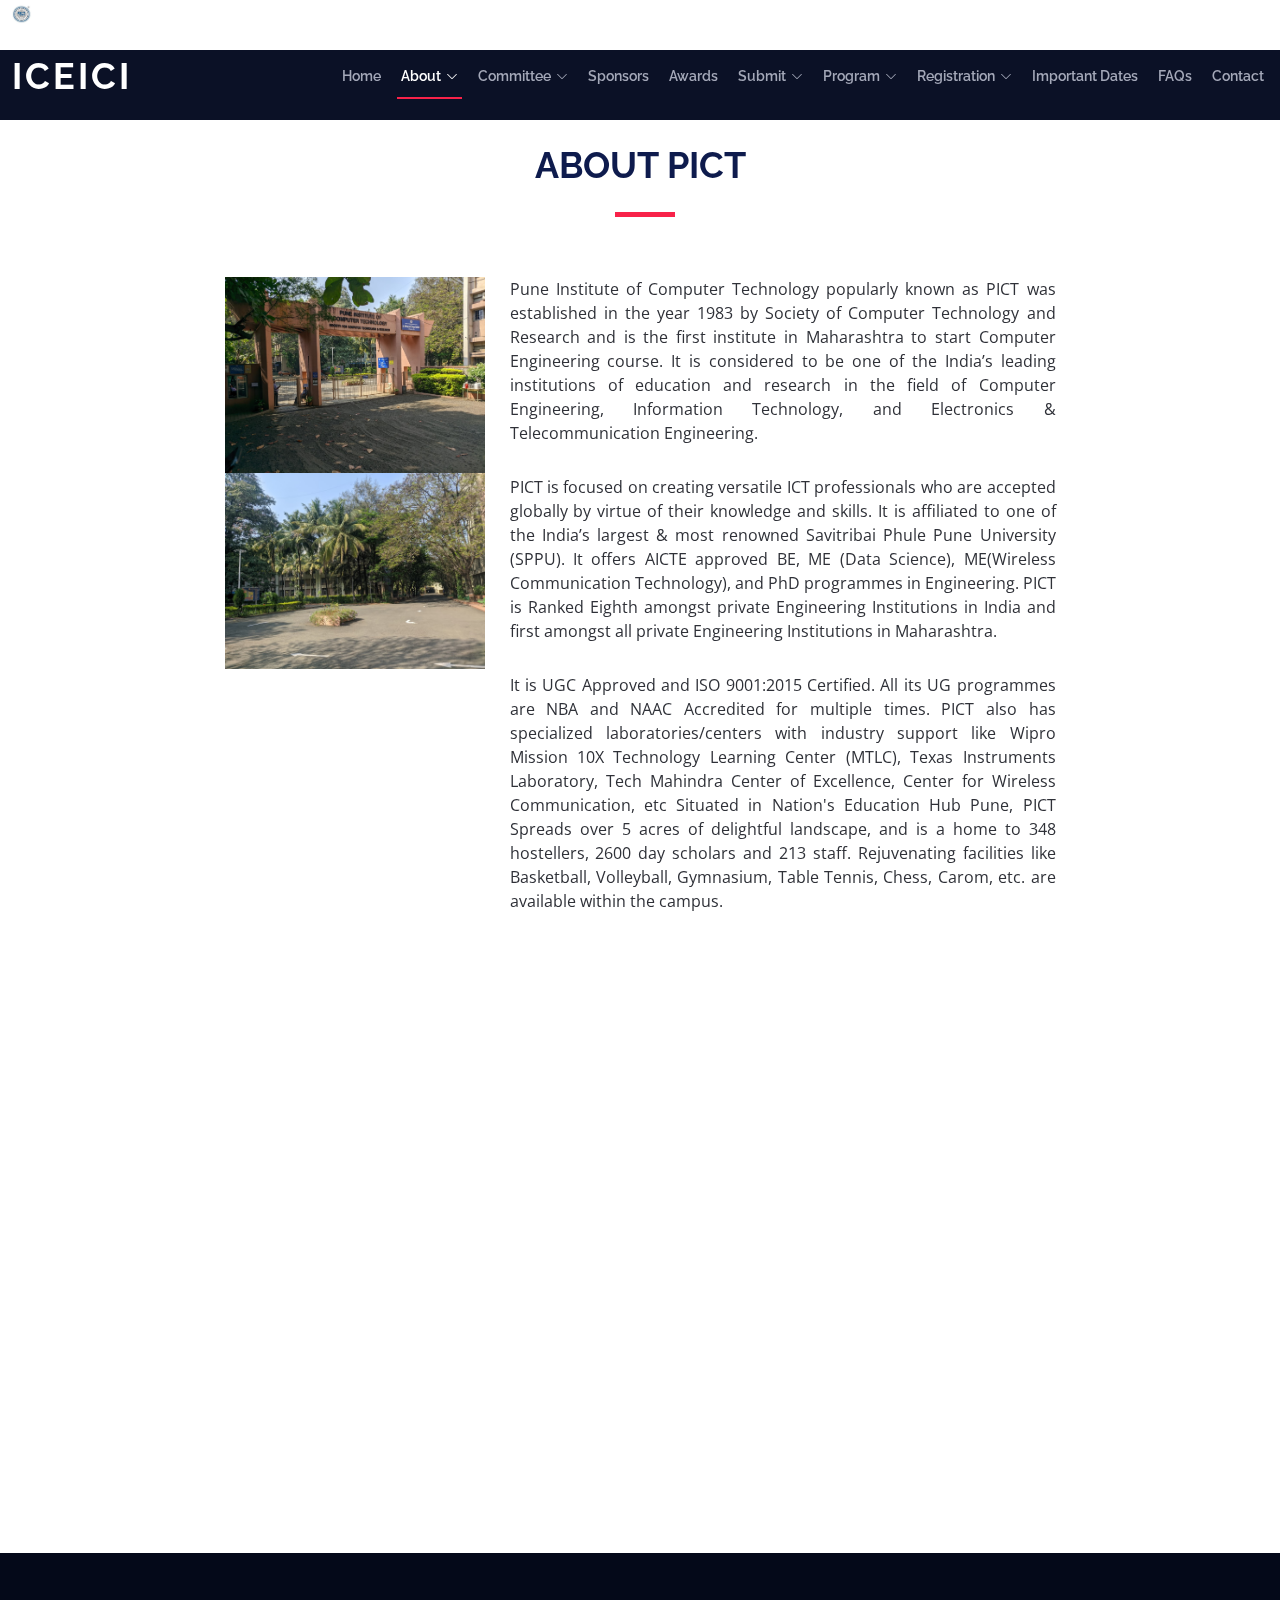
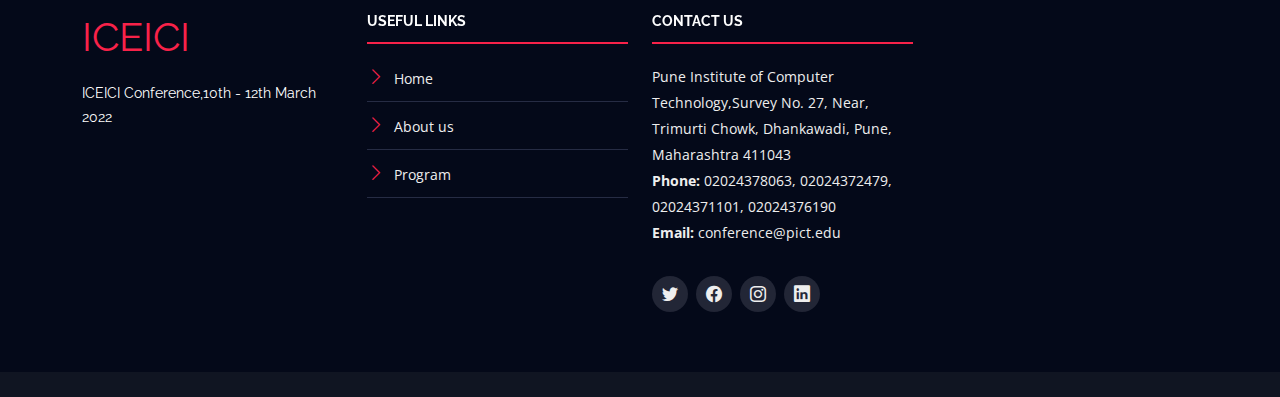
<file: about.html>
<!DOCTYPE html>
<html lang="en">

<head>
  <meta charset="utf-8">
  <meta content="width=device-width, initial-scale=1.0" name="viewport">

  <title>About</title>
  <meta content="" name="description">
  <meta content="" name="keywords">

  <!-- Favicons -->
  <link href="assets/img/favicon.png" rel="icon">
  <link href="assets/img/apple-touch-icon.png" rel="apple-touch-icon">

  <!-- Google Fonts -->
  <link href="https://fonts.googleapis.com/css?family=Open+Sans:300,300i,400,400i,700,700i|Raleway:300,400,500,700,800" rel="stylesheet">

  <!-- Vendor CSS Files -->
  <link href="assets/vendor/aos/aos.css" rel="stylesheet">
  <link href="assets/vendor/bootstrap/css/bootstrap.min.css" rel="stylesheet">
  <link href="assets/vendor/bootstrap-icons/bootstrap-icons.css" rel="stylesheet">
  <link href="assets/vendor/glightbox/css/glightbox.min.css" rel="stylesheet">
  <link href="assets/vendor/swiper/swiper-bundle.min.css" rel="stylesheet">

  <!-- Template Main CSS File -->
  <link href="assets/css/style.css" rel="stylesheet">


</head>

<body>
  <Sponheader id="Sponheader" class="align-items-center" >
    <div class="container-fluid container-xxl d-flex align-items-center">
      
      <div id="Sponlogo" class="me-auto" >
        <img src="assets/img/PreviousSponsors/Pict_logo.png" style="width:40%" class="img-fluid" alt="">
      </div>
      <div id="Sponlogo" >
         <!--    <img src="assets/img/PreviousSponsors/9. iee pune section.png"   style="width:60%" class="img-fluid" alt=""> -->
      </div>
    </div>
  </Sponheader> 
  <!-- ======= Header ======= -->
  <header id="header" class="align-items-center  ">

    <div class="container-fluid container-xxl d-flex align-items-center">

      <div id="logo" class="me-auto">
        <!-- Uncomment below if you prefer to use a text logo -->
        <h1><a href="index.html">ICEICI</a></h1>
        <!-- <a href="index.html" class="scrollto"><img src="assets/img/logo.png" alt="" title=""></a> -->
      </div>

      <nav id="navbar" class="navbar order-last order-lg-0">
        <ul>
          <li><a class="nav-link scrollto" href="index.html" >Home</a></li>
          <li class="dropdown"><a class="active"><span>About</span> <i class="bi bi-chevron-down"></i></a>
            <ul>
              <li><a href="about.html">About PICT</a></li>
              <li><a href="about.html#aboutconf">About Conference</a></li>
            </ul>
          </li>
          <li class="dropdown"><a href="#"><span>Committee</span> <i class="bi bi-chevron-down"></i></a>
            <ul>
              <li><a href="committee.html#AdvisoryCommittee">Advisory Committee</a></li>
              
              <li><a href="committee.html#Organizingcommittee">Organizing Committee</a></li>
              <li><a href="committee.html#programcommittee">Program Committee</a></li>
              <li><a href="committee.html#tpcChair">TPC Chairs and Members</a></li>
      
            </ul>
          </li>
          <li><a class="nav-link scrollto" href="sponsors.html">Sponsors</a></li>
          <li><a class="nav-link scrollto" href="awards.html">Awards</a></li>
             <li class="dropdown"><a href="author.html"><span>Submit</span> <i class="bi bi-chevron-down"></i></a>
            <ul>
              <li><a href="author.html#callforpaper">Call for Paper</a></li>
              <li><a href="author.html#workshopProposal">Call for workshop proposals</a></li>
              <li><a href="author.html#callForTutorial">Call for Tutorials</a></li>
              <li><a href="author.html#submissionGuideLines">Submission Guidelines </a></li>
            </ul>
          </li>
          <li class="dropdown"><a href=""><span>Program</span> <i class="bi bi-chevron-down"></i></a>
            <ul>
              <li><a href="program.html#programatglance">Program at a glance</a></li>
              <li><a href="program.html#acceptedPaperList">Accepted Paper List</a></li>
              <li><a href="program.html#Workshops">Workshops</a></li>
            </ul>
          </li>
          <li class="dropdown"><a href=""><span>Registration</span> <i class="bi bi-chevron-down"></i></a>
            <ul>
              <li><a href="registration.html#registerFees">Registration Fees: Conference and Workshop</a></li>
              <li><a href="registration.html#authorInfo">Important Author Information</a></li>
              <li><a href="registration.html#refundPolicy">Refund / Cancellation Policy</a></li>
            </ul>
          </li>
          <!-- <li><a class="nav-link scrollto" href="news.html">News and Announcements</a></li> -->
          <li><a class="nav-link scrollto" href="impdates.html">Important Dates	</a></li>
          <li><a class="nav-link scrollto" href="faq.html">FAQs	</a></li>
          <!-- <li><a class="nav-link scrollto" href="#about">About</a></li> -->
          <!-- <li><a class="nav-link scrollto" href="#speakers">Speakers</a></li>
          <li><a class="nav-link scrollto" href="#schedule">Schedule</a></li>
          <li><a class="nav-link scrollto" href="#venue">Venue</a></li>
          <li><a class="nav-link scrollto" href="#hotels">Hotels</a></li>
          <li><a class="nav-link scrollto" href="#gallery">Gallery</a></li> -->
         
          <!-- <li class="dropdown"><a href="#"><span>Drop Down</span> <i class="bi bi-chevron-down"></i></a>
          <ul>
            <li><a href="#">Drop Down 1</a></li>
            <li class="dropdown"><a href="#"><span>Deep Drop Down</span> <i class="bi bi-chevron-right"></i></a>
              <ul>
                <li><a href="#">Deep Drop Down 1</a></li>
                <li><a href="#">Deep Drop Down 2</a></li>
                <li><a href="#">Deep Drop Down 3</a></li>
                <li><a href="#">Deep Drop Down 4</a></li>
                <li><a href="#">Deep Drop Down 5</a></li>
              </ul>
            </li>
            <li><a href="#">Drop Down 2</a></li>
            <li><a href="#">Drop Down 3</a></li>
            <li><a href="#">Drop Down 4</a></li>
          </ul>
        </li>  -->
          <li><a class="nav-link scrollto" href="contact.html">Contact</a></li>
        </ul>
        <i class="bi bi-list mobile-nav-toggle"></i>
      </nav><!-- .navbar -->
      <!-- <a class="buy-tickets scrollto" href="#buy-tickets">Buy Tickets</a> -->

    </div>
  </header><!-- End Header -->

  <!-- ======= Hero Section ======= -->

  <main id="main">
      <br> <br> <br> <br> <br> <br>
    <!-- ======= About Pict Section ======= -->
    <section id="aboutpict" class="section-bg">

      <div class="container" data-aos="fade-up">

        <div class="section-header">
          <h2>About PICT</h2>
        </div>
        <div class="row justify-content-center" >
            <div class="col-lg-3">
                <img src="assets/img/about/about_pict.jpg" alt="about pict " class="img-fluid">
                
                <img src="assets/img/about/about_pict2.jpg" alt="about pict" class="img-fluid">
            </div>
            <div class="col-lg-6">
            <p style="text-align: justify;">
                Pune Institute of Computer Technology popularly known as PICT was established in the year 1983 by Society of Computer Technology and Research and is the first institute in Maharashtra to start Computer Engineering course.
                It is considered to be one of the India’s leading institutions of education and research in the field of Computer Engineering, Information Technology, and Electronics & Telecommunication Engineering.
            </p>
            <p style="text-align: justify;">
                    PICT is focused on creating versatile ICT professionals who are accepted globally by virtue of their knowledge and skills.
                    It is affiliated to one of the India’s largest & most renowned Savitribai Phule Pune University (SPPU). It offers AICTE approved BE, ME (Data Science), ME(Wireless Communication Technology), and PhD programmes in Engineering.
                    PICT is Ranked Eighth amongst private Engineering Institutions in India and first amongst all private Engineering Institutions in Maharashtra.     
            </p>
            <p style="text-align: justify;">
                It is UGC Approved and ISO 9001:2015 Certified. All its UG programmes are NBA and NAAC Accredited for multiple times.
                PICT also has specialized laboratories/centers with industry support like Wipro Mission 10X Technology Learning Center (MTLC), Texas Instruments Laboratory, Tech Mahindra Center of Excellence, Center for Wireless Communication, etc
                Situated in Nation's Education Hub Pune, PICT Spreads over 5 acres of delightful landscape, and is a home to 348 hostellers, 2600 day scholars and 213 staff. Rejuvenating facilities like Basketball, Volleyball, Gymnasium, Table Tennis, Chess, Carom, etc. are available within the campus.
            </p>
            </div>
        </div>
      </div>
    </section><!-- About Conference Section -->
    <br>
    <br>
    <section id="aboutconf" class="section-bg">

        <div class="container" data-aos="fade-up">
  
          <div class="section-header">
            <h2>About Conference</h2>
           <p>Title of Conference: “International conference on emerging trends and innovations to computing and ICT (ICEICI)” </p>
          </div>
          <div class="row justify-content-center" >
            <div class="col-lg-3">
                <img src="assets/img/about/about_pict.jpg" alt="about pict " class="img-fluid">
                
            </div>
            <div class="col-lg-6">
            <p style="text-align: justify;">
                The conference will provide an online platform to the participants with opportunities to present and explore emerging trends in the interdisciplinary areas along with practical challenges encountered and possible solutions of high impact adopted.  
            </p>
            <p style="text-align: justify;">
                The conference will provide an online platform promoting and inculcating research culture to bring forth significant research and innovations to share and exchange knowledge across all aspects of Computing, Communication engineering and Information Science and technology for sustainable development by leading academicians, industry experts, researchers, and research scholars.
            </p>
            <p style="text-align: justify;">
                The conference will provide online workshops within scope facilitating interaction with  leading experts to share their insights, provide guidance and address participant's questions and concerns.
            </p>
            </div>
        </div>
        </div>
      </section><!-- About Pict Section -->

  </main><!-- End #main -->

 <!-- ======= Footer ======= -->
 <footer id="footer">
  <div class="footer-top">
    <div class="container">
      <div class="row">

        <div class="col-lg-3 col-md-6 footer-info">
          <h1><a href="index.html">ICEICI</a></h1>
          <p>ICEICI Conference,10th - 12th March 2022</p>
        </div>

        <div class="col-lg-3 col-md-6 footer-links">
          <h4>Useful Links</h4>
          <ul>
            <li><i class="bi bi-chevron-right"></i> <a href="index.html">Home</a></li>
            <li><i class="bi bi-chevron-right"></i> <a href="about.html">About us</a></li>
            <li><i class="bi bi-chevron-right"></i> <a href="program.html">Program</a></li>
            
          </ul>
        </div>

        <div class="col-lg-3 col-md-6 footer-contact">
          <h4>Contact Us</h4>
          <p>
           Pune Institute of Computer Technology,Survey No. 27, Near, Trimurti Chowk, Dhankawadi, Pune, Maharashtra 411043 <br>
            
            <strong>Phone:</strong> 02024378063, 02024372479, 02024371101, 02024376190<br>
            <strong>Email:</strong> conference@pict.edu<br>
          </p>

          <div class="social-links">
            <a href="https://twitter.com/PunePict" class="twitter"><i class="bi bi-twitter"></i></a>
            <a href="https://www.facebook.com/Pune-Institute-of-Computer-Technology-109446777102259" class="facebook"
><i class="bi bi-facebook"></i></a>
            <a href="https://instagram.com/pict.ofc?igshid=18mrs5nd4idy9" class="instagram"><i class="bi bi-instagram"></i></a>
        

            <a href="https://www.linkedin.com/school/pune-institute-of-computer-technology/mycompany/" class="linkedin"><i class="bi bi-linkedin"></i></a>
          </div>

        </div>

      </div>
    </div>
  </div>

</footer><!-- End  Footer -->

  <a href="#" class="back-to-top d-flex align-items-center justify-content-center"><i class="bi bi-arrow-up-short"></i></a>

  <!-- Vendor JS Files -->
  <script src="assets/vendor/aos/aos.js"></script>
  <script src="assets/vendor/bootstrap/js/bootstrap.bundle.min.js"></script>
  <script src="assets/vendor/glightbox/js/glightbox.min.js"></script>
  <script src="assets/vendor/php-email-form/validate.js"></script>
  <script src="assets/vendor/swiper/swiper-bundle.min.js"></script>

  <!-- Template Main JS File -->
  <script src="assets/js/main.js"></script>

</body>

</html>
</file>
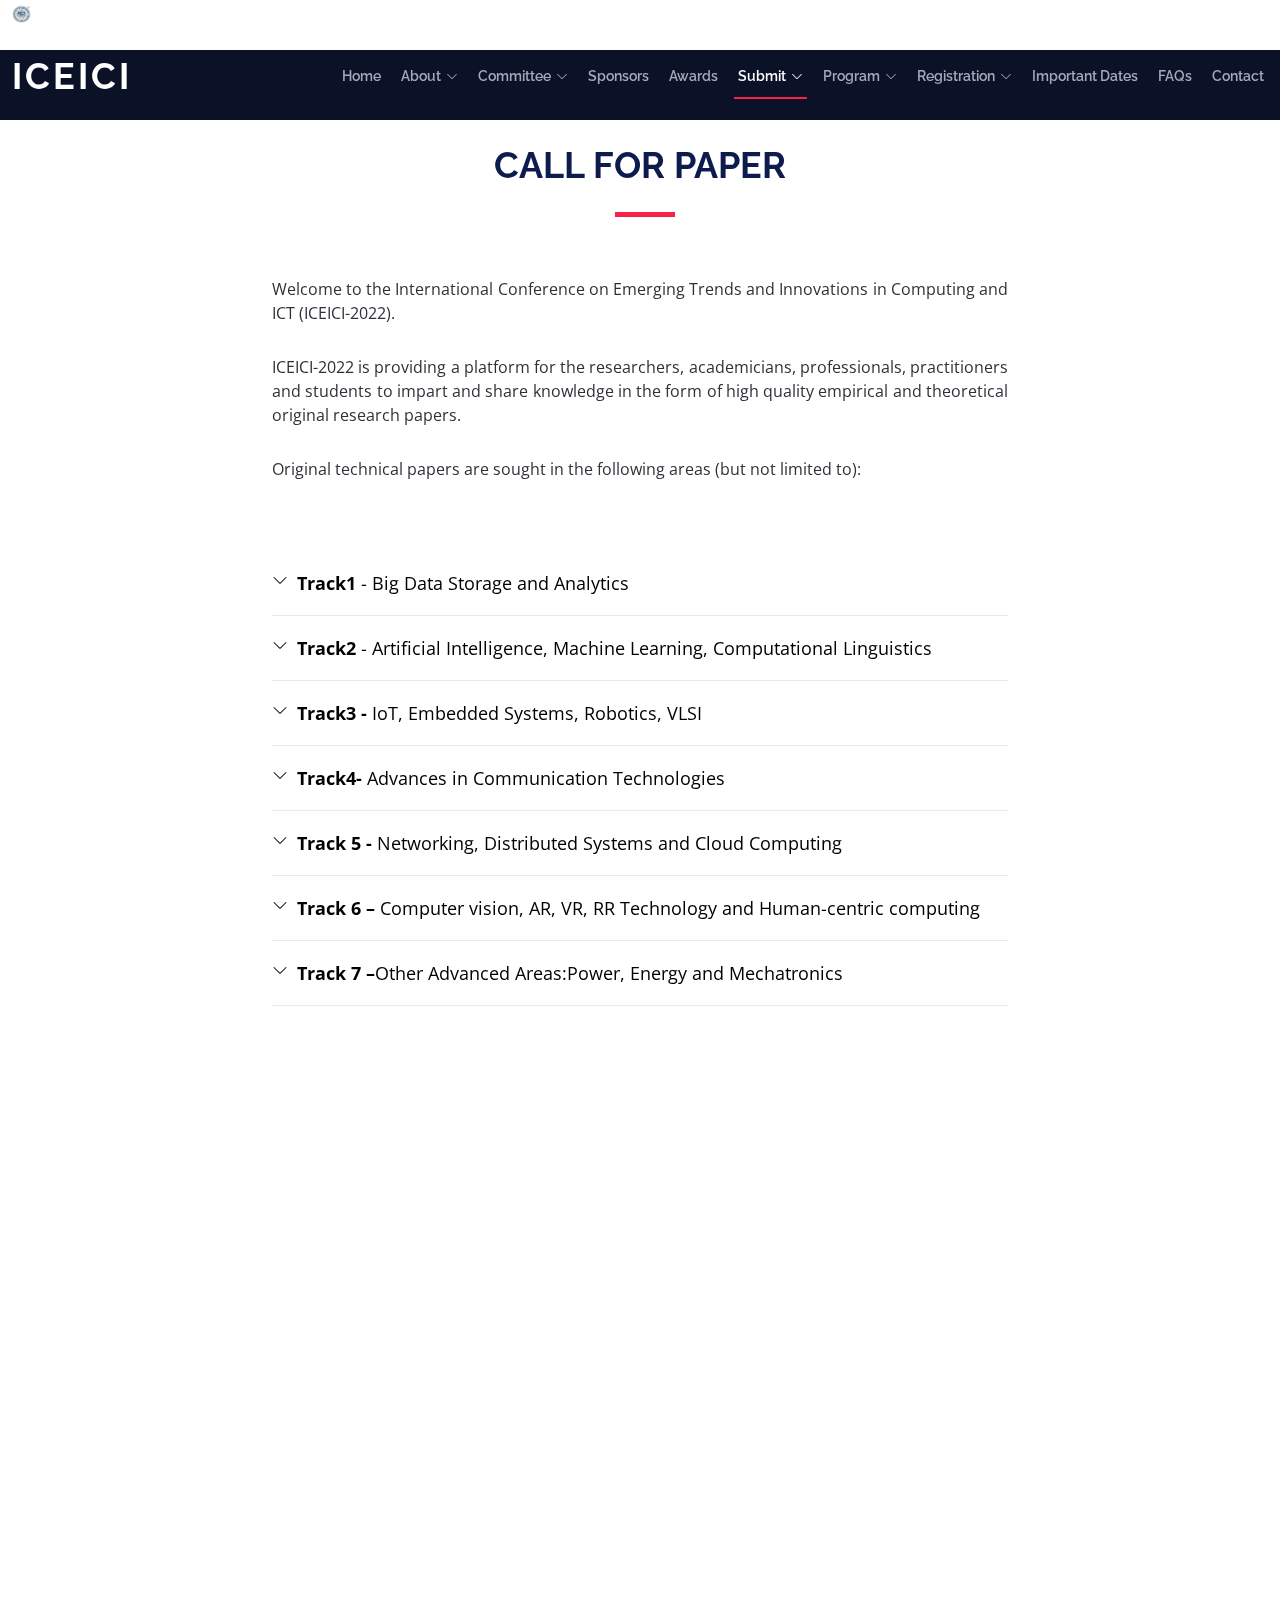
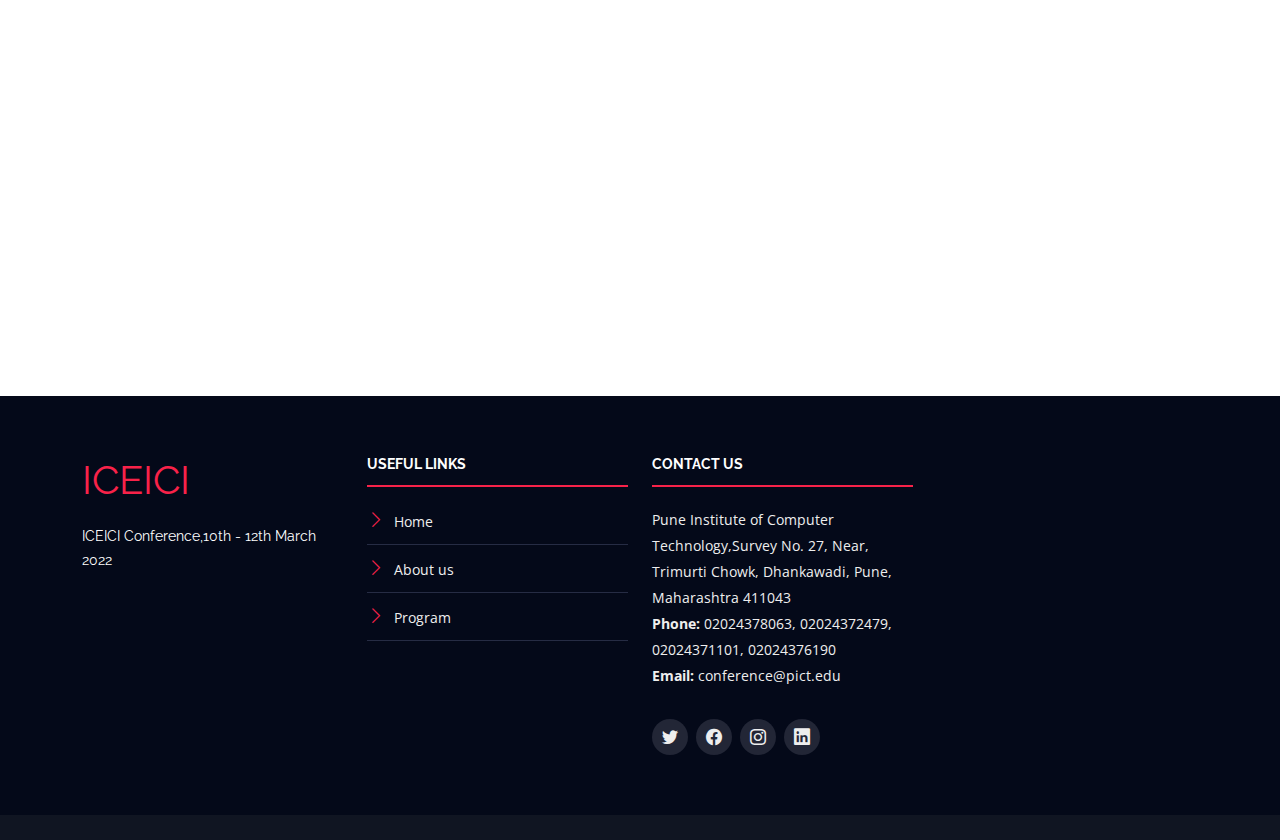
<file: author.html>
<!DOCTYPE html>
<html lang="en">

<head>
  <meta charset="utf-8">
  <meta content="width=device-width, initial-scale=1.0" name="viewport">

  <title>Author</title>
  <meta content="" name="description">
  <meta content="" name="keywords">

  <!-- Favicons -->
  <link href="assets/img/favicon.png" rel="icon">
  <link href="assets/img/apple-touch-icon.png" rel="apple-touch-icon">

  <!-- Google Fonts -->
  <link href="https://fonts.googleapis.com/css?family=Open+Sans:300,300i,400,400i,700,700i|Raleway:300,400,500,700,800"
    rel="stylesheet">

  <!-- Vendor CSS Files -->
  <link href="assets/vendor/aos/aos.css" rel="stylesheet">
  <link href="assets/vendor/bootstrap/css/bootstrap.min.css" rel="stylesheet">
  <link href="assets/vendor/bootstrap-icons/bootstrap-icons.css" rel="stylesheet">
  <link href="assets/vendor/glightbox/css/glightbox.min.css" rel="stylesheet">
  <link href="assets/vendor/swiper/swiper-bundle.min.css" rel="stylesheet">

  <!-- Template Main CSS File -->
  <link href="assets/css/style.css" rel="stylesheet">


</head>

<body>
  <Sponheader id="Sponheader" class="align-items-center">
    <div class="container-fluid container-xxl d-flex align-items-center">

      <div id="Sponlogo" class="me-auto">
        <img src="assets/img/PreviousSponsors/Pict_logo.png" style="width:40%" class="img-fluid" alt="">
      </div>
      <div id="Sponlogo">
        <!--    <img src="assets/img/PreviousSponsors/9. iee pune section.png"   style="width:60%" class="img-fluid" alt=""> -->
      </div>
    </div>
  </Sponheader>
  <!-- ======= Header ======= -->
  <header id="header" class="align-items-center">

    <div class="container-fluid container-xxl d-flex align-items-center">

      <div id="logo" class="me-auto">
        <!-- Uncomment below if you prefer to use a text logo -->
        <h1><a href="index.html">ICEICI</a></h1>
        <!-- <a href="index.html" class="scrollto"><img src="assets/img/logo.png" alt="" title=""></a> -->
      </div>

      <nav id="navbar" class="navbar order-last order-lg-0">
        <ul>
          <li><a class="nav-link scrollto " href="index.html">Home</a></li>
          <li class="dropdown"><a href=""><span>About</span> <i class="bi bi-chevron-down"></i></a>
            <ul>
              <li><a href="about.html">About PICT</a></li>
              <li><a href="about.html#aboutconf">About Conference</a></li>
            </ul>
          </li>
          <li class="dropdown"><a href="#"><span>Committee</span> <i class="bi bi-chevron-down"></i></a>
            <ul>
              <li><a href="committee.html#AdvisoryCommittee">Advisory Committee</a></li>

              <li><a href="committee.html#Organizingcommittee">Organizing Committee</a></li>
              <li><a href="committee.html#programcommittee">Program Committee</a></li>
              <li><a href="committee.html#tpcChair">TPC Chairs and Members</a></li>

            </ul>
          </li>
          <li><a class="nav-link scrollto" href="sponsors.html">Sponsors</a></li>
          <li><a class="nav-link scrollto" href="awards.html">Awards</a></li>
          <li class="dropdown"><a href="author.html" class="active"><span>Submit</span> <i
                class="bi bi-chevron-down"></i></a>
            <ul>
              <li><a href="author.html#callforpaper">Call for Paper</a></li>
              <li><a href="author.html#workshopProposal">Call for workshop proposals</a></li>
              <li><a href="author.html#callForTutorial">Call for Tutorials</a></li>
              <li><a href="author.html#submissionGuideLines">Submission Guidelines </a></li>
            </ul>
          </li>
          <li class="dropdown"><a href=""><span>Program</span> <i class="bi bi-chevron-down"></i></a>
            <ul>
              <li><a href="program.html#programatglance">Program at a glance</a></li>
              <li><a href="program.html#acceptedPaperList">Accepted Paper List</a></li>
              <li><a href="program.html#Workshops">Workshops</a></li>
            </ul>
          </li>
          <li class="dropdown"><a href=""><span>Registration</span> <i class="bi bi-chevron-down"></i></a>
            <ul>
              <li><a href="registration.html#registerFees">Registration Fees: Conference and Workshop</a></li>
              <li><a href="registration.html#authorInfo">Important Author Information</a></li>
              <li><a href="registration.html#refundPolicy">Refund / Cancellation Policy</a></li>
            </ul>
          </li>
          <!-- <li><a class="nav-link scrollto" href="news.html">News and Announcements</a></li> -->
          <li><a class="nav-link scrollto" href="impdates.html">Important Dates </a></li>
          <li><a class="nav-link scrollto" href="faq.html">FAQs </a></li>
          <!-- <li><a class="nav-link scrollto" href="#about">About</a></li> -->
          <!-- <li><a class="nav-link scrollto" href="#speakers">Speakers</a></li>
          <li><a class="nav-link scrollto" href="#schedule">Schedule</a></li>
          <li><a class="nav-link scrollto" href="#venue">Venue</a></li>
          <li><a class="nav-link scrollto" href="#hotels">Hotels</a></li>
          <li><a class="nav-link scrollto" href="#gallery">Gallery</a></li> -->

          <!-- <li class="dropdown"><a href="#"><span>Drop Down</span> <i class="bi bi-chevron-down"></i></a>
          <ul>
            <li><a href="#">Drop Down 1</a></li>
            <li class="dropdown"><a href="#"><span>Deep Drop Down</span> <i class="bi bi-chevron-right"></i></a>
              <ul>
                <li><a href="#">Deep Drop Down 1</a></li>
                <li><a href="#">Deep Drop Down 2</a></li>
                <li><a href="#">Deep Drop Down 3</a></li>
                <li><a href="#">Deep Drop Down 4</a></li>
                <li><a href="#">Deep Drop Down 5</a></li>
              </ul>
            </li>
            <li><a href="#">Drop Down 2</a></li>
            <li><a href="#">Drop Down 3</a></li>
            <li><a href="#">Drop Down 4</a></li>
          </ul>
        </li>  -->
          <li><a class="nav-link scrollto" href="contact.html">Contact</a></li>
        </ul>
        <i class="bi bi-list mobile-nav-toggle"></i>
      </nav><!-- .navbar -->
      <!-- <a class="buy-tickets scrollto" href="#buy-tickets">Buy Tickets</a> -->

    </div>
  </header><!-- End Header -->

  <!-- ======= Hero Section ======= -->

  <main id="main">
    <br> <br> <br> <br> <br> <br>
    <!-- ======= Call for Paper ======= -->
    <section id="callforpaper" class="section-bg">

      <div class="container" data-aos="fade-up">

        <div class="section-header">
          <h2>Call for Paper</h2>
        </div>
        <div class="row  justify-content-center" data-aos="zoom-in" data-aos-delay="100">
          <div class="col-lg-8">
            <p style="text-align: justify;"> Welcome to the International Conference on Emerging Trends and Innovations
              in Computing and ICT (ICEICI-2022). </p>
            <p style="text-align: justify;">ICEICI-2022 is providing a platform for the researchers, academicians,
              professionals, practitioners and students to impart and share knowledge in the form of high quality
              empirical and theoretical original research papers.</p>
            <p style="text-align: justify;">Original technical papers are sought in the following areas (but not limited
              to): </p>
          </div>
        </div>
        <div id="faq">
          <div class="row justify-content-center" data-aos="fade-up" data-aos-delay="100">
            <div class="col-lg-8">

              <ul class="faq-list">

                <li>
                  <div data-bs-toggle="collapse" class="collapsed question" href="#faq1"><b>Track1 </b>- Big Data
                    Storage and Analytics <i class="bi bi-chevron-down icon-show"></i><i
                      class="bi bi-chevron-up icon-close"></i></div>
                  <div id="faq1" class="collapse" data-bs-parent=".faq-list">
                    <p style="text-align: justify;">
                      This track invites original, technically sound, high-quality research papers proposing novel
                      solutions
                      addressing the problems related to big data analytics. The practical implementation experiences of
                      case
                      studies with big data. The research papers may include topics related to recent trends in security
                      and privacy
                      of Big Data, Big Data storage, analysis, visualization, optimization, and state of the art
                      applications.

                    </p>
                    <p style="text-align: justify;"> <b>Keywords :</b>Data storage representations, Heterogeneous
                      databases, Data Warehouse, HDFS, HBase
                    </p>
                  </div>
                </li>

                <li>
                  <div data-bs-toggle="collapse" href="#faq2" class="collapsed question"><b>Track2 </b>- Artificial
                    Intelligence, Machine Learning, Computational Linguistics <i
                      class="bi bi-chevron-down icon-show"></i><i class="bi bi-chevron-up icon-close"></i></div>
                  <div id="faq2" class="collapse" data-bs-parent=".faq-list">
                    <p style="text-align: justify;">
                      Real-world problems and interdisciplinary research involving machine learning in different
                      application fields.
                      The track focuses on Artificial Intelligence,
                      Knowledge representation, planning, learning, scheduling, optimization, scalability, and
                      evolutionary computing
                      related to Intelligent Systems, Computational Intelligence and Swarm Intelligence.
                    </p>
                    <p style="text-align: justify;">
                      <b>Keywords:</b> Knowledge based systems, Knowledge engineering, Learning systems, Computational
                      intelligence, Evolutionary computation, Neural networks, Natural language processing, Machine
                      Learning in Hyperautomation, Deep Generative models, GAN networks, Federated learning, Incremental
                      learning, Distributed Machine Learning.
                    </p>
                  </div>
                </li>

                <li>
                  <div data-bs-toggle="collapse" href="#faq3" class="collapsed question"><b>Track3 -</b> IoT, Embedded
                    Systems, Robotics, VLSI <i class="bi bi-chevron-down icon-show"></i><i
                      class="bi bi-chevron-up icon-close"></i></div>
                  <div id="faq3" class="collapse" data-bs-parent=".faq-list">
                    <p style="text-align: justify;">
                      This track focuses on high quality research contributions describing original and
                      unpublished work related to smart technologies in IoT, Embedded systems, Robotics and VLSI.
                      Also new trends and technology support, Integration with business logic and business applications
                      like smart cities, healthcare systems, agriculture domain etc. Reliability, security, robustness,
                      power consumption, optimization, performance evaluation, and deployment experiences of IoT,
                      Embedded Systems,
                      Robotics and VLSI.

                    </p>

                    <p style="text-align: justify;">
                      <b>Keywords:</b>Embedded Hardware and Software Co-Architecture, IoT-motivated cyber-physical and
                      Industrial IoT (IIoT) systems,
                      future IoT technologies, IoT resource management, IoT applications, VLSI & VHDL architecture,
                      design, testing and fault tolerance,
                      simulation methods and tools, System on Chip, Robot modelling and control solutions, Bio Robotics,
                      Cognitive Robotics,
                      Mobile Robotics, Tele Robotics, Micro Robots, Space and Underwater Robots.
                    </p>
                  </div>
                </li>

                <li>
                  <div data-bs-toggle="collapse" href="#faq4" class="collapsed question"><b>Track4-</b> Advances in
                    Communication Technologies <i class="bi bi-chevron-down icon-show"></i><i
                      class="bi bi-chevron-up icon-close"></i></div>
                  <div id="faq4" class="collapse" data-bs-parent=".faq-list">
                    <p style="text-align: justify;">
                      The track invites the latest developments in telecommunications from a technical perspective
                      including communications theory,
                      wireless communications, mobile communications, wireless networking, optical networking.The track
                      focuses on future technology
                      with the evolution towards 6G demands Ubiquitous Edge Computing (UEC) and fog computing which
                      includes the big data architectures,
                      protocols and management along
                      with data security and distributive ubiquitous edge applications systems, 3GPP ecosystem for
                      Industrial IoT based UEC models.
                    </p>

                    <p style="text-align: justify;">
                      <b>Keywords:</b>Wireless & Mobile Communications, Optical Fiber Communication and Optical
                      Networks, Satellite Communication Networks ,Future of mobility: - e-mobility, Vehicle
                      Communication Systems, VANET, Remotely Operated Vehicles (ROV), Intelligent Transportation.
                    </p>
                  </div>
                </li>
                <li>
                  <div data-bs-toggle="collapse" href="#faq5" class="collapsed question"><b>Track 5 -</b> Networking,
                    Distributed Systems and Cloud Computing
                    <i class="bi bi-chevron-down icon-show"></i><i class="bi bi-chevron-up icon-close"></i>
                  </div>
                  <div id="faq5" class="collapse" data-bs-parent=".faq-list">
                    <p style="text-align: justify;">
                      The track expects well describing original research work in design and analysis of distributed,
                      randomized algorithms for computing, synchronization, resource management and optimization in
                      Distributed Systems, middleware, Network and Cloud. Also the practical experiences and
                      experimental results in cluster, cloud, and grid computing, operating system, cryptographic
                      protocols for security and privacy in cloud and distributed systems. The large scale applications
                      with trending security infrastructure and services of blockchain.

                    </p>
                    <p style="text-align: justify;">
                      <b>Keywords:</b>Network architecture, design and protocol, Distributed computing, Distributed
                      algorithms, scheduling and virtualization, Blockchain managed services, Blockchain
                      interoperability, Consensus mechanisms , secure multiparty computing, Smart contracts,
                      Decentralized identity, Privacy-enhancing computation.

                    </p>
                  </div>
                </li>
                <li>
                  <div data-bs-toggle="collapse" href="#faq6" class="collapsed question"><b>Track 6 – </b>Computer
                    vision, AR, VR, RR Technology and Human-centric computing
                    <i class="bi bi-chevron-down icon-show"></i><i class="bi bi-chevron-up icon-close"></i>
                  </div>
                  <div id="faq6" class="collapse" data-bs-parent=".faq-list">
                    <p style="text-align: justify;">
                      The track invites high quality papers which cover the various theories and practical applications
                      related to human-centric computing and future generation information technologies. It offers a
                      platform for researchers to present the recent trends, challenges identified and proposed
                      solutions in the areas of Virtual Reality, Augmented Reality, and Mixed Reality.
                    </p>
                    <p style="text-align: justify;">
                      <b>Keywords:</b> Autonomous systems, Programming, Graphics, User interface, Image processing,
                      Multidimensional signal processing, CVPR, Cross Reality.
                    </p>
                  </div>
                </li>
                <li>
                  <div data-bs-toggle="collapse" href="#faq7" class="collapsed question"> <b>Track 7 –</b>Other Advanced
                    Areas:Power, Energy and Mechatronics
                    <i class="bi bi-chevron-down icon-show"></i><i class="bi bi-chevron-up icon-close"></i>
                  </div>
                  <div id="faq7" class="collapse" data-bs-parent=".faq-list">
                    <p style="text-align: justify;">
                      Track provides a platform for leading academic scientists, researchers and research scholars with
                      varied experience working in fundamental and applied interdisciplinary research. The track invites
                      the most recent innovations, trends, and concerns as well as practical challenges encountered and
                      solutions adopted in the fields of renewable energy system design and applications,
                      electromagnetism including electromagnetic theory, computational electromagnetics, and
                      applications of dielectric, magnetic, magneto-optic, piezoelectric materials, measurement and
                      instrumentation including sensors, actuators, medical instrumentation, and fundamentals of
                      measurement.

                    </p>
                    <p style="text-align: justify;">
                      <b>Keywords:</b>Bio mechatronics and rehabilitation engineering, Electromechanical systems,
                      Environmental management, Renewable systems, MEMS & microcontrollers/PLC/SCADA based application,
                      Material and Methods, Solid state devices, optoelectronics, and Advanced Computing Methods.

                    </p>
                  </div>
                </li>

              </ul>

            </div>
          </div>
        </div>
        <!--End Trak Questions-->

      </div>
    </section><!-- Call for Paper -->
    <br>
    <br>
    <!-- ======= Call for Workshop Proposal======= -->
    <section id="workshopProposal" class="section-bg">

      <div class="container" data-aos="fade-up">

        <div class="section-header">
          <h2>Call for workshop proposals</h2>
        </div>
        <div class="row justify-content-center">
          <div class="col-lg-3">

          </div>
          <div class="col-lg-6">
            <p>
              <b>Detailed information will be updated soon.</b>
            </p>
          </div>
        </div>
      </div>
    </section><!-- Call for Workshop Proposal -->
    <br>
    <br>
    <!-- ======= Call for Tutorials======= -->
    <section id="callForTutorial" class="section-bg">

      <div class="container" data-aos="fade-up">

        <div class="section-header">
          <h2>Call for Tutorials
          </h2>
        </div>
        <div class="row justify-content-center">
          <div class="col-lg-3">

          </div>
          <div class="col-lg-6">
            <p>
              <b>Detailed information will be updated soon.</b>
            </p>
          </div>
        </div>
      </div>
    </section><!-- Call for Tutorials        -->
    <br>
    <br>
    <!-- =======Submission Guidelines======= -->
    <section id="submissionGuideLines" class="section-bg">

      <div class="container" data-aos="fade-up">

        <div class="section-header">
          <h2>Submission Guidelines
          </h2>
        </div>
        <div class="row justify-content-center">
          <div class="col-lg-8">
            <p>
              ICEICI Conference is seeking <b>original unpublished technical papers</b> not
              currently under review by any other journal, magazine, or conference.
            </p>
            <p>
              All accepted and presented papers will be published in web of science/scopus/UGC care listed journals.
            </p>
            <p>
              <b> Detailed information will be updated soon.</b>
            </p>
          </div>
        </div>
      </div>
    </section><!-- Submission Guidelines  -->
    <br>
    <br>

  </main><!-- End #main -->

  <!-- ======= Footer ======= -->
  <footer id="footer">
    <div class="footer-top">
      <div class="container">
        <div class="row">

          <div class="col-lg-3 col-md-6 footer-info">
            <h1><a href="index.html">ICEICI</a></h1>
            <p>ICEICI Conference,10th - 12th March 2022</p>
          </div>

          <div class="col-lg-3 col-md-6 footer-links">
            <h4>Useful Links</h4>
            <ul>
              <li><i class="bi bi-chevron-right"></i> <a href="index.html">Home</a></li>
              <li><i class="bi bi-chevron-right"></i> <a href="about.html">About us</a></li>
              <li><i class="bi bi-chevron-right"></i> <a href="program.html">Program</a></li>

            </ul>
          </div>

          <div class="col-lg-3 col-md-6 footer-contact">
            <h4>Contact Us</h4>
            <p>
              Pune Institute of Computer Technology,Survey No. 27, Near, Trimurti Chowk, Dhankawadi, Pune, Maharashtra
              411043 <br>

              <strong>Phone:</strong> 02024378063, 02024372479, 02024371101, 02024376190<br>
              <strong>Email:</strong> conference@pict.edu<br>
            </p>

            <div class="social-links">
              <a href="https://twitter.com/PunePict" class="twitter"><i class="bi bi-twitter"></i></a>
              <a href="https://www.facebook.com/Pune-Institute-of-Computer-Technology-109446777102259"
                class="facebook"><i class="bi bi-facebook"></i></a>
              <a href="https://instagram.com/pict.ofc?igshid=18mrs5nd4idy9" class="instagram"><i
                  class="bi bi-instagram"></i></a>


              <a href="https://www.linkedin.com/school/pune-institute-of-computer-technology/mycompany/"
                class="linkedin"><i class="bi bi-linkedin"></i></a>
            </div>

          </div>

        </div>
      </div>
    </div>

  </footer><!-- End  Footer -->

  <a href="#" class="back-to-top d-flex align-items-center justify-content-center"><i
      class="bi bi-arrow-up-short"></i></a>

  <!-- Vendor JS Files -->
  <script src="assets/vendor/aos/aos.js"></script>
  <script src="assets/vendor/bootstrap/js/bootstrap.bundle.min.js"></script>
  <script src="assets/vendor/glightbox/js/glightbox.min.js"></script>
  <script src="assets/vendor/php-email-form/validate.js"></script>
  <script src="assets/vendor/swiper/swiper-bundle.min.js"></script>

  <!-- Template Main JS File -->
  <script src="assets/js/main.js"></script>

</body>

</html>
</file>
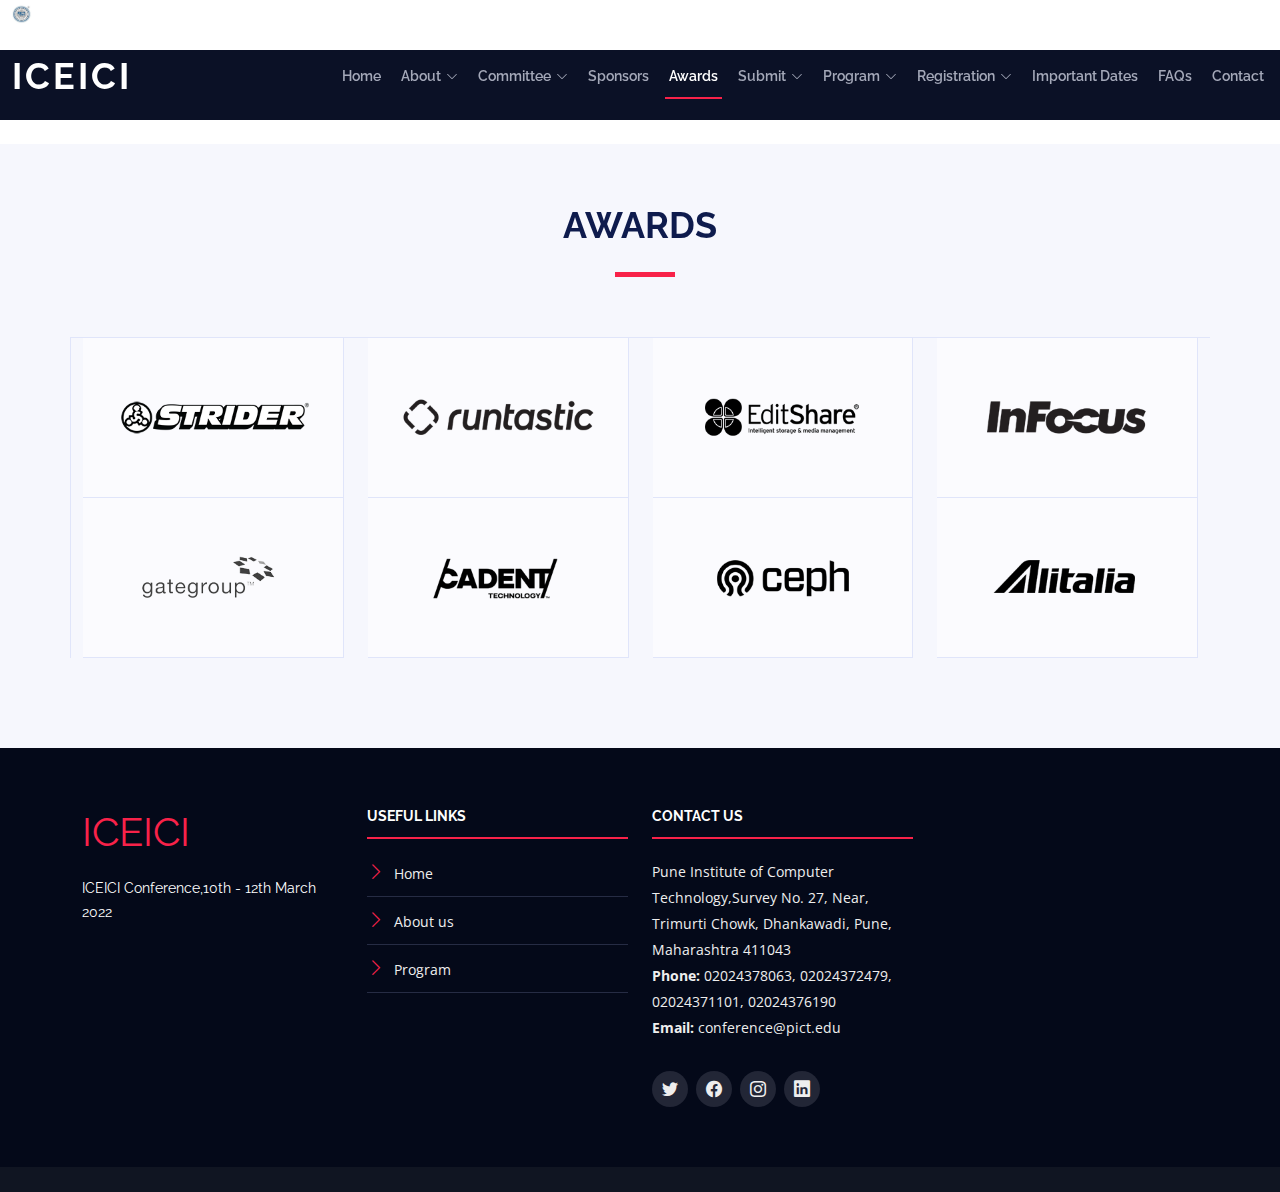
<file: awards.html>
<!DOCTYPE html>
<html lang="en">

<head>
  <meta charset="utf-8">
  <meta content="width=device-width, initial-scale=1.0" name="viewport">

  <title>Awards</title>
  <meta content="" name="description">
  <meta content="" name="keywords">

  <!-- Favicons -->
  <link href="assets/img/favicon.png" rel="icon">
  <link href="assets/img/apple-touch-icon.png" rel="apple-touch-icon">

  <!-- Google Fonts -->
  <link href="https://fonts.googleapis.com/css?family=Open+Sans:300,300i,400,400i,700,700i|Raleway:300,400,500,700,800" rel="stylesheet">

  <!-- Vendor CSS Files -->
  <link href="assets/vendor/aos/aos.css" rel="stylesheet">
  <link href="assets/vendor/bootstrap/css/bootstrap.min.css" rel="stylesheet">
  <link href="assets/vendor/bootstrap-icons/bootstrap-icons.css" rel="stylesheet">
  <link href="assets/vendor/glightbox/css/glightbox.min.css" rel="stylesheet">
  <link href="assets/vendor/swiper/swiper-bundle.min.css" rel="stylesheet">

  <!-- Template Main CSS File -->
  <link href="assets/css/style.css" rel="stylesheet">


</head>

<body>
  <Sponheader id="Sponheader" class="align-items-center" >
    <div class="container-fluid container-xxl d-flex align-items-center">
      
      <div id="Sponlogo" class="me-auto" >
        <img src="assets/img/PreviousSponsors/Pict_logo.png" style="width:40%" class="img-fluid" alt="">
      </div>
      <div id="Sponlogo" >
         <!--    <img src="assets/img/PreviousSponsors/9. iee pune section.png"   style="width:60%" class="img-fluid" alt=""> -->
      </div>
    </div>
  </Sponheader> 
  <!-- ======= Header ======= -->
  <header id="header" class="align-items-center  ">

    <div class="container-fluid container-xxl d-flex align-items-center">

      <div id="logo" class="me-auto">
        <!-- Uncomment below if you prefer to use a text logo -->
        <h1><a href="index.html">ICEICI</a></h1>
        <!-- <a href="index.html" class="scrollto"><img src="assets/img/logo.png" alt="" title=""></a> -->
      </div>

      <nav id="navbar" class="navbar order-last order-lg-0">
        <ul>
          <li><a class="nav-link scrollto" href="index.html" >Home</a></li>
          <li class="dropdown"><a href=""><span>About</span> <i class="bi bi-chevron-down"></i></a>
            <ul>
              <li><a href="about.html">About PICT</a></li>
              <li><a href="about.html#aboutconf">About Conference</a></li>
            </ul>
          </li>
          <li class="dropdown"><a href="#"><span>Committee</span> <i class="bi bi-chevron-down"></i></a>
            <ul>
              <li><a href="committee.html#AdvisoryCommittee">Advisory Committee</a></li>
              
              <li><a href="committee.html#Organizingcommittee">Organizing Committee</a></li>
              <li><a href="committee.html#programcommittee">Program Committee</a></li>
              <li><a href="committee.html#tpcChair">TPC Chairs and Members</a></li>
      
            </ul>
          </li>
          <li><a class="nav-link" href="sponsors.html">Sponsors</a></li>
          <li><a class="nav-link active" href="awards.html" >Awards</a></li>
   <li class="dropdown"><a href="author.html"><span>Submit</span> <i class="bi bi-chevron-down"></i></a>
            <ul>
              <li><a href="author.html#callforpaper">Call for Paper</a></li>
              <li><a href="author.html#workshopProposal">Call for workshop proposals</a></li>
              <li><a href="author.html#callForTutorial">Call for Tutorials</a></li>
              <li><a href="author.html#submissionGuideLines">Submission Guidelines </a></li>
            </ul>
          </li>
          <li class="dropdown"><a  href=""><span>Program</span> <i class="bi bi-chevron-down"></i></a>
            <ul>
              <li><a href="program.html#programatglance">Program at a glance</a></li>
              <li><a href="program.html#acceptedPaperList">Accepted Paper List</a></li>
              <li><a href="program.html#Workshops">Workshops</a></li>
            </ul>
          </li>
          <li class="dropdown"><a  href=""><span>Registration</span> <i class="bi bi-chevron-down"></i></a>
            <ul>
              <li><a href="registration.html#registerFees">Registration Fees: Conference and Workshop</a></li>
              <li><a href="registration.html#authorInfo">Important Author Information</a></li>
              <li><a href="registration.html#refundPolicy">Refund / Cancellation Policy</a></li>
            </ul>
          </li>
          <!-- <li><a class="nav-link scrollto" href="news.html">News and Announcements</a></li> -->
          <li><a class="nav-link scrollto" href="impdates.html">Important Dates	</a></li>
          <li><a class="nav-link scrollto" href="faq.html">FAQs	</a></li>
          <!-- <li><a class="nav-link scrollto" href="#about">About</a></li> -->
          <!-- <li><a class="nav-link scrollto" href="#speakers">Speakers</a></li>
          <li><a class="nav-link scrollto" href="#schedule">Schedule</a></li>
          <li><a class="nav-link scrollto" href="#venue">Venue</a></li>
          <li><a class="nav-link scrollto" href="#hotels">Hotels</a></li>
          <li><a class="nav-link scrollto" href="#gallery">Gallery</a></li> -->
         
          <!-- <li class="dropdown"><a href="#"><span>Drop Down</span> <i class="bi bi-chevron-down"></i></a>
          <ul>
            <li><a href="#">Drop Down 1</a></li>
            <li class="dropdown"><a href="#"><span>Deep Drop Down</span> <i class="bi bi-chevron-right"></i></a>
              <ul>
                <li><a href="#">Deep Drop Down 1</a></li>
                <li><a href="#">Deep Drop Down 2</a></li>
                <li><a href="#">Deep Drop Down 3</a></li>
                <li><a href="#">Deep Drop Down 4</a></li>
                <li><a href="#">Deep Drop Down 5</a></li>
              </ul>
            </li>
            <li><a href="#">Drop Down 2</a></li>
            <li><a href="#">Drop Down 3</a></li>
            <li><a href="#">Drop Down 4</a></li>
          </ul>
        </li>  -->
          <li><a class="nav-link scrollto" href="contact.html">Contact</a></li>
        </ul>
        <i class="bi bi-list mobile-nav-toggle"></i>
      </nav><!-- .navbar -->
      <!-- <a class="buy-tickets scrollto" href="#buy-tickets">Buy Tickets</a> -->

    </div>
  </header><!-- End Header -->

  <!-- ======= Hero Section ======= -->

  <main id="main">
      <br> <br> <br> <br> <br> <br>
       <!-- ======= Supporters Section ======= -->
       <section id="supporters" class="section-with-bg">

        <div class="container" data-aos="fade-up">
          <div class="section-header">
            <h2>Awards</h2>
          </div>
  
          <div class="row no-gutters supporters-wrap clearfix" data-aos="zoom-in" data-aos-delay="100">
  
            <div class="col-lg-3 col-md-4 col-xs-6">
              <div class="supporter-logo">
                <img src="assets/img/supporters/1.png" class="img-fluid" alt="">
              </div>
            </div>
  
            <div class="col-lg-3 col-md-4 col-xs-6">
              <div class="supporter-logo">
                <img src="assets/img/supporters/2.png" class="img-fluid" alt="">
              </div>
            </div>
  
            <div class="col-lg-3 col-md-4 col-xs-6">
              <div class="supporter-logo">
                <img src="assets/img/supporters/3.png" class="img-fluid" alt="">
              </div>
            </div>
  
            <div class="col-lg-3 col-md-4 col-xs-6">
              <div class="supporter-logo">
                <img src="assets/img/supporters/4.png" class="img-fluid" alt="">
              </div>
            </div>
  
            <div class="col-lg-3 col-md-4 col-xs-6">
              <div class="supporter-logo">
                <img src="assets/img/supporters/5.png" class="img-fluid" alt="">
              </div>
            </div>
  
            <div class="col-lg-3 col-md-4 col-xs-6">
              <div class="supporter-logo">
                <img src="assets/img/supporters/6.png" class="img-fluid" alt="">
              </div>
            </div>
  
            <div class="col-lg-3 col-md-4 col-xs-6">
              <div class="supporter-logo">
                <img src="assets/img/supporters/7.png" class="img-fluid" alt="">
              </div>
            </div>
  
            <div class="col-lg-3 col-md-4 col-xs-6">
              <div class="supporter-logo">
                <img src="assets/img/supporters/8.png" class="img-fluid" alt="">
              </div>
            </div>
  
          </div>
  
        </div>
  
      </section><!-- End Sponsors Section -->

  </main><!-- End #main -->

 <!-- ======= Footer ======= -->
 <footer id="footer">
  <div class="footer-top">
    <div class="container">
      <div class="row">

        <div class="col-lg-3 col-md-6 footer-info">
          <h1><a href="index.html">ICEICI</a></h1>
          <p>ICEICI Conference,10th - 12th March 2022</p>
        </div>

        <div class="col-lg-3 col-md-6 footer-links">
          <h4>Useful Links</h4>
          <ul>
            <li><i class="bi bi-chevron-right"></i> <a href="index.html">Home</a></li>
            <li><i class="bi bi-chevron-right"></i> <a href="about.html">About us</a></li>
            <li><i class="bi bi-chevron-right"></i> <a href="program.html">Program</a></li>
            
          </ul>
        </div>

        <div class="col-lg-3 col-md-6 footer-contact">
          <h4>Contact Us</h4>
          <p>
           Pune Institute of Computer Technology,Survey No. 27, Near, Trimurti Chowk, Dhankawadi, Pune, Maharashtra 411043 <br>
            
            <strong>Phone:</strong> 02024378063, 02024372479, 02024371101, 02024376190<br>
            <strong>Email:</strong> conference@pict.edu<br>
          </p>

          <div class="social-links">
            <a href="https://twitter.com/PunePict" class="twitter"><i class="bi bi-twitter"></i></a>
            <a href="https://www.facebook.com/Pune-Institute-of-Computer-Technology-109446777102259" class="facebook"
><i class="bi bi-facebook"></i></a>
            <a href="https://instagram.com/pict.ofc?igshid=18mrs5nd4idy9" class="instagram"><i class="bi bi-instagram"></i></a>
        

            <a href="https://www.linkedin.com/school/pune-institute-of-computer-technology/mycompany/" class="linkedin"><i class="bi bi-linkedin"></i></a>
          </div>

        </div>

      </div>
    </div>
  </div>

</footer><!-- End  Footer -->

  <a href="#" class="back-to-top d-flex align-items-center justify-content-center"><i class="bi bi-arrow-up-short"></i></a>

  <!-- Vendor JS Files -->
  <script src="assets/vendor/aos/aos.js"></script>
  <script src="assets/vendor/bootstrap/js/bootstrap.bundle.min.js"></script>
  <script src="assets/vendor/glightbox/js/glightbox.min.js"></script>
  <script src="assets/vendor/php-email-form/validate.js"></script>
  <script src="assets/vendor/swiper/swiper-bundle.min.js"></script>

  <!-- Template Main JS File -->
  <script src="assets/js/main.js"></script>

</body>

</html>
</file>
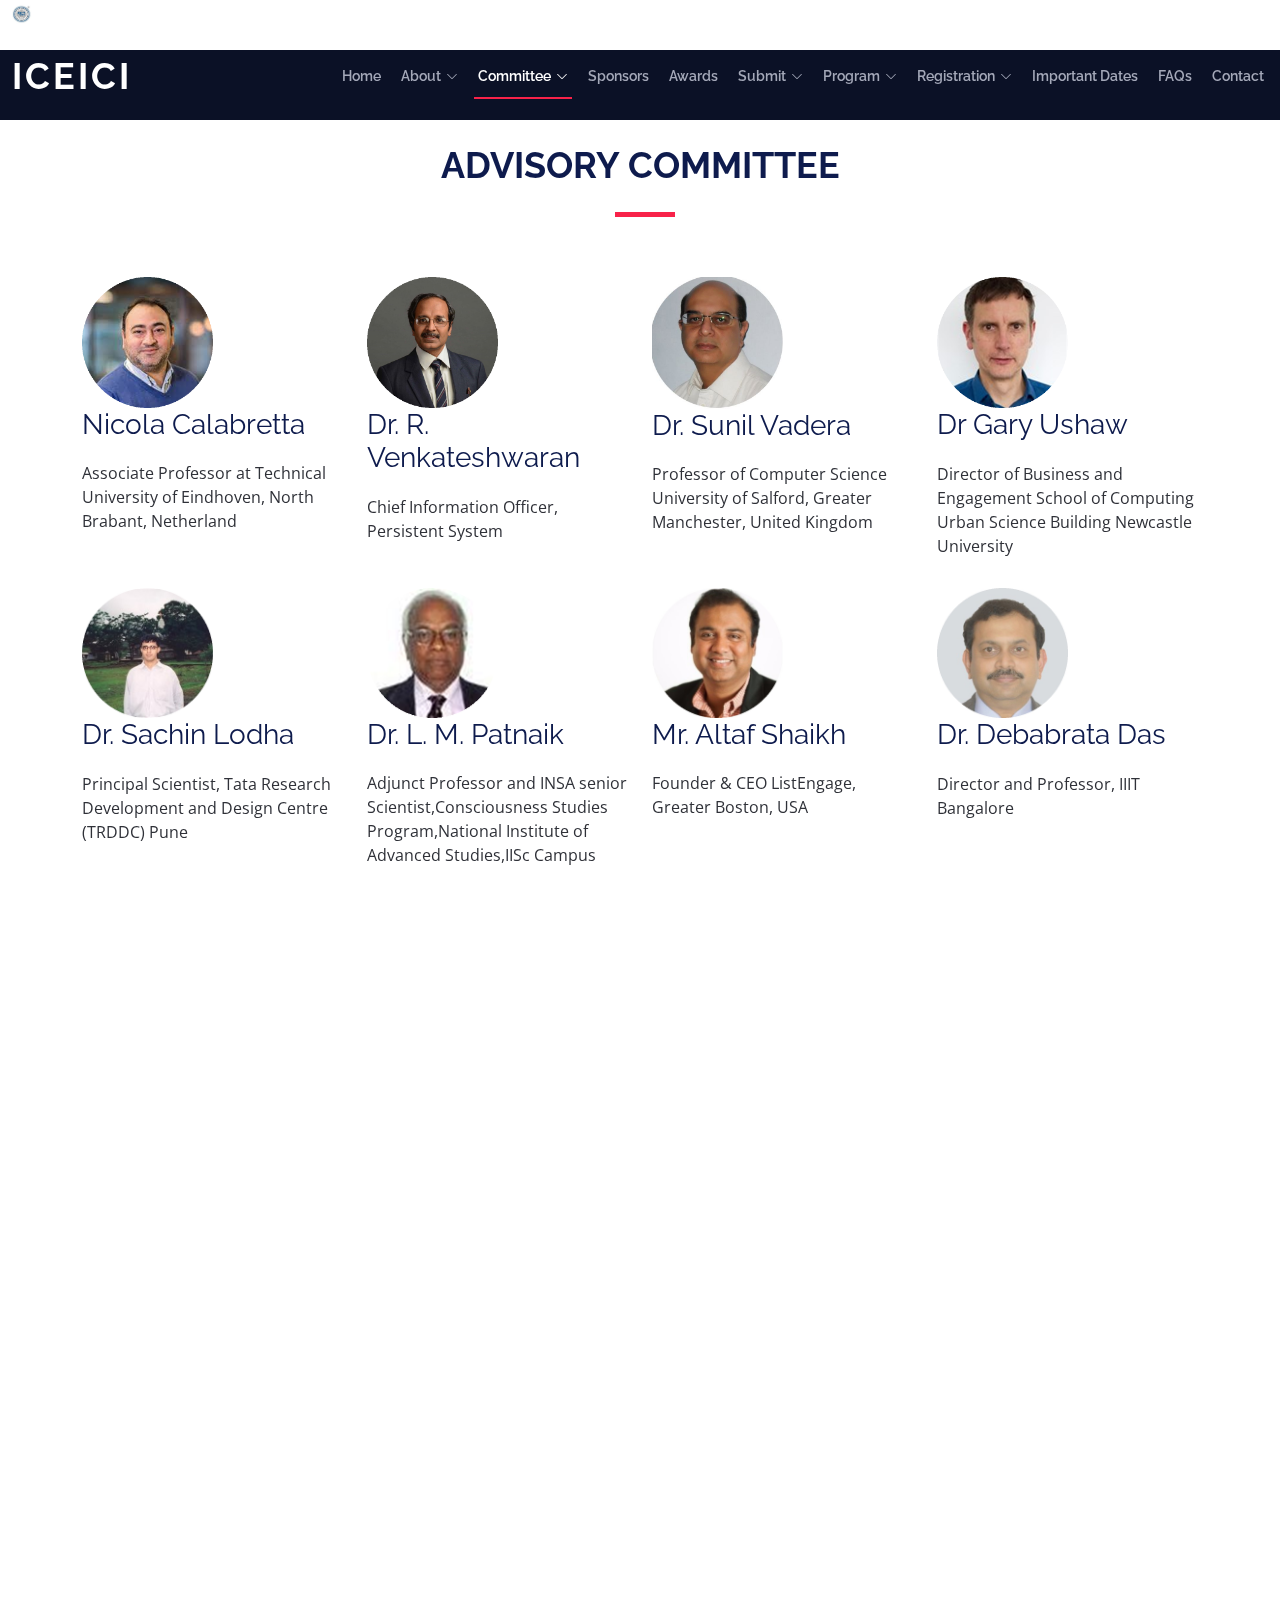
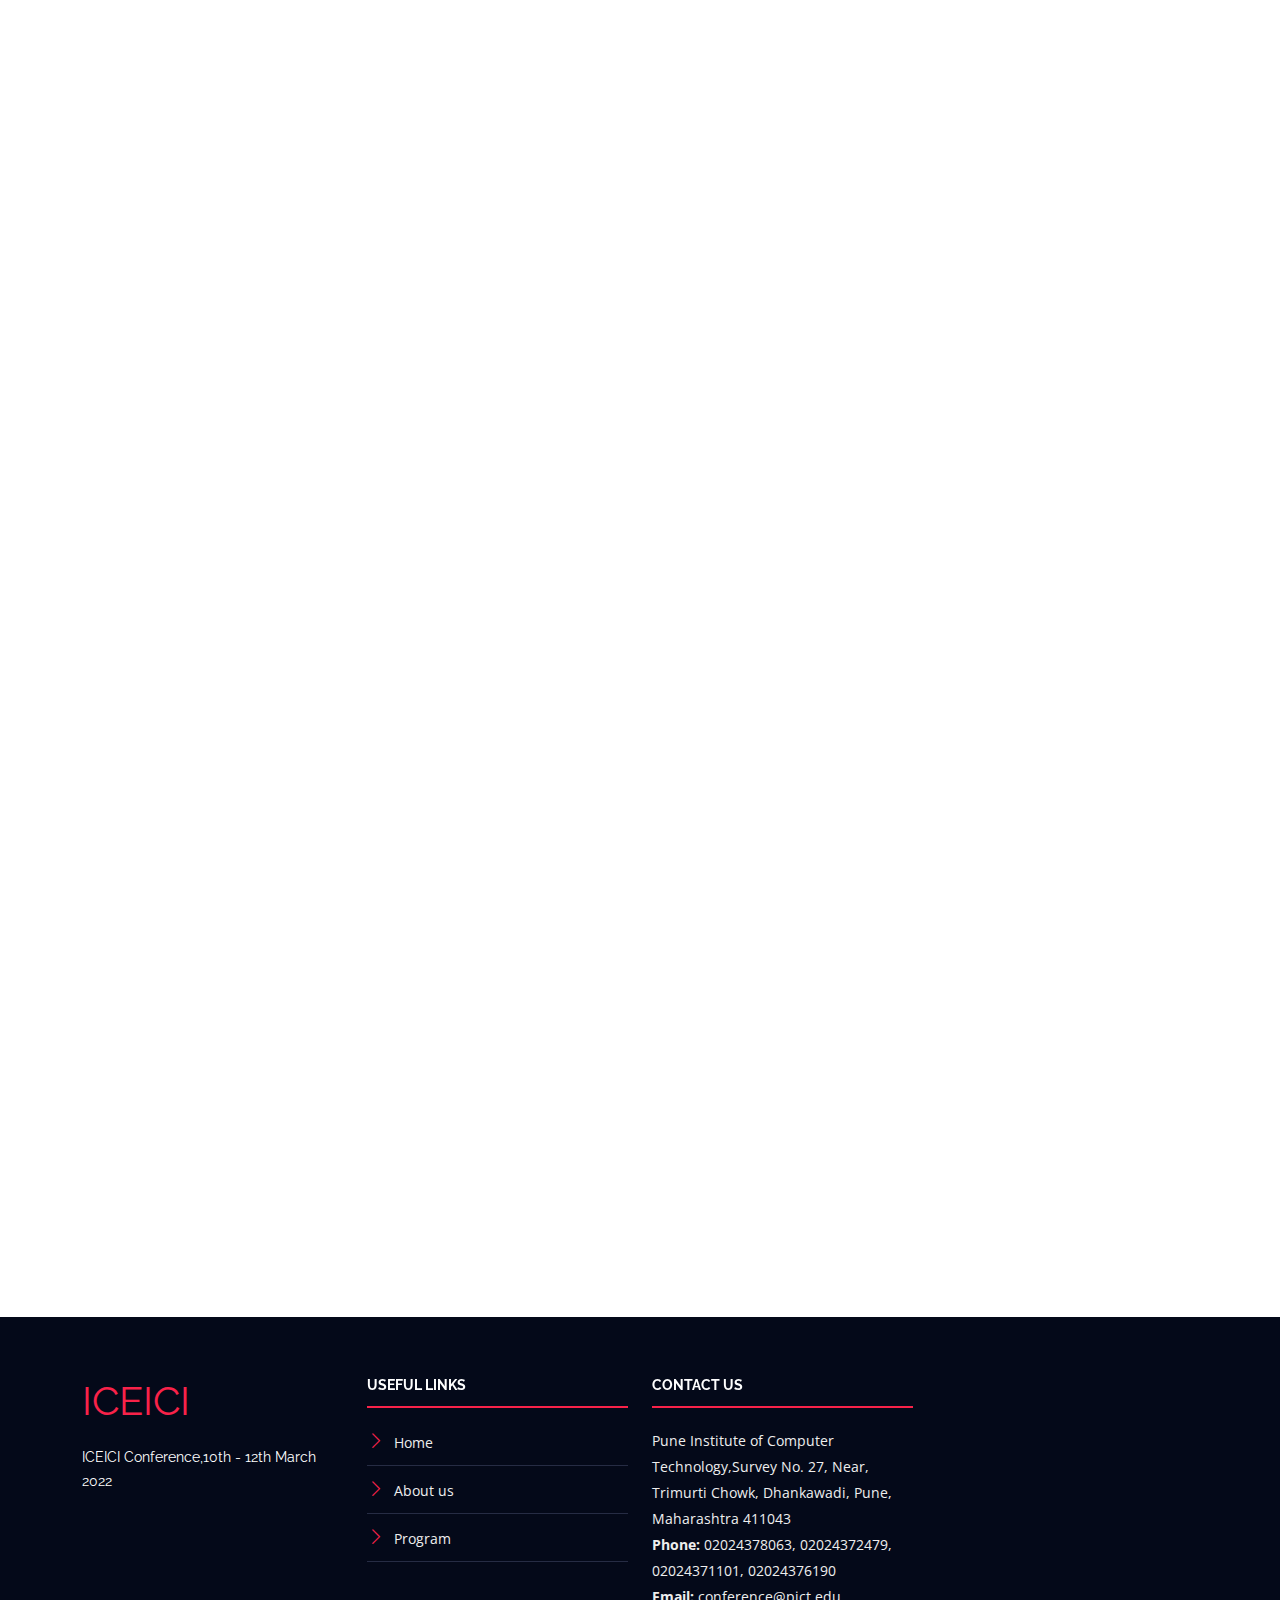
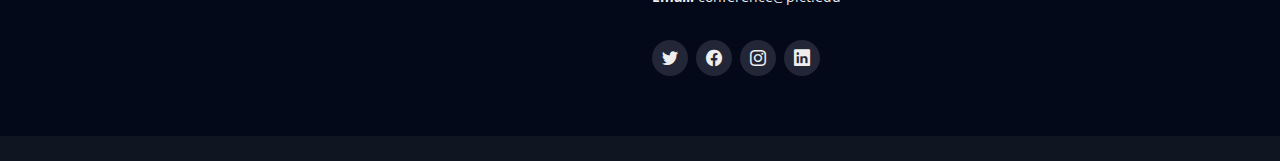
<file: committee.html>
<!DOCTYPE html>
<html lang="en">

<head>
  <meta charset="utf-8">
  <meta content="width=device-width, initial-scale=1.0" name="viewport">

  <title>Committee</title>
  <meta content="" name="description">
  <meta content="" name="keywords">

  <!-- Favicons -->
  <link href="assets/img/favicon.png" rel="icon">
  <link href="assets/img/apple-touch-icon.png" rel="apple-touch-icon">

  <!-- Google Fonts -->
  <link href="https://fonts.googleapis.com/css?family=Open+Sans:300,300i,400,400i,700,700i|Raleway:300,400,500,700,800"
    rel="stylesheet">

  <!-- Vendor CSS Files -->
  <link href="assets/vendor/aos/aos.css" rel="stylesheet">
  <link href="assets/vendor/bootstrap/css/bootstrap.min.css" rel="stylesheet">
  <link href="assets/vendor/bootstrap-icons/bootstrap-icons.css" rel="stylesheet">
  <link href="assets/vendor/glightbox/css/glightbox.min.css" rel="stylesheet">
  <link href="assets/vendor/swiper/swiper-bundle.min.css" rel="stylesheet">

  <!-- Template Main CSS File -->
  <link href="assets/css/style.css" rel="stylesheet">


</head>

<body>
  <Sponheader id="Sponheader" class="align-items-center">
    <div class="container-fluid container-xxl d-flex align-items-center">

      <div id="Sponlogo" class="me-auto">
        <img src="assets/img/PreviousSponsors/Pict_logo.png" style="width:40%" class="img-fluid" alt="">
      </div>
      <div id="Sponlogo">
        <!--     <img src="assets/img/PreviousSponsors/9. iee pune section.png"   style="width:60%" class="img-fluid" alt=""> -->
      </div>
    </div>
  </Sponheader>
  <!-- ======= Header ======= -->
  <header id="header" class="align-items-center  ">

    <div class="container-fluid container-xxl d-flex align-items-center">

      <div id="logo" class="me-auto">
        <!-- Uncomment below if you prefer to use a text logo -->
        <h1><a href="index.html">ICEICI</a></h1>
        <!-- <a href="index.html" class="scrollto"><img src="assets/img/logo.png" alt="" title=""></a> -->
      </div>

      <nav id="navbar" class="navbar order-last order-lg-0">
        <ul>
          <li><a class="nav-link scrollto " href="index.html">Home</a></li>
          <li class="dropdown"><a href=""><span>About</span> <i class="bi bi-chevron-down"></i></a>
            <ul>
              <li><a href="about.html">About PICT</a></li>
              <li><a href="about.html#aboutconf">About Conference</a></li>
            </ul>
          </li>
          <li class="dropdown"><a class="active"><span>Committee</span> <i class="bi bi-chevron-down"></i></a>
            <ul>
              <li><a href="committee.html#AdvisoryCommittee">Advisory Committee</a></li>

              <li><a href="committee.html#Organizingcommittee">Organizing Committee</a></li>
              <li><a href="committee.html#programcommittee">Program Committee</a></li>
              <li><a href="committee.html#tpcChair">TPC Chairs and Members</a></li>

            </ul>
          </li>
          <li><a class="nav-link " href="sponsors.html">Sponsors</a></li>
          <li><a class="nav-link " href="awards.html">Awards</a></li>
          <li class="dropdown"><a href="author.html"><span>Submit</span> <i class="bi bi-chevron-down"></i></a>
            <ul>
              <li><a href="author.html#callforpaper">Call for Paper</a></li>
              <li><a href="author.html#workshopProposal">Call for workshop proposals</a></li>
              <li><a href="author.html#callForTutorial">Call for Tutorials</a></li>
              <li><a href="author.html#submissionGuideLines">Submission Guidelines </a></li>
            </ul>
          </li>
          <li class="dropdown"><a href=""><span>Program</span> <i class="bi bi-chevron-down"></i></a>
            <ul>
              <li><a href="program.html#programatglance">Program at a glance</a></li>
              <li><a href="program.html#acceptedPaperList">Accepted Paper List</a></li>
              <li><a href="program.html#Workshops">Workshops</a></li>
            </ul>
          </li>
          <li class="dropdown"><a href=""><span>Registration</span> <i class="bi bi-chevron-down"></i></a>
            <ul>
              <li><a href="registration.html#registerFees">Registration Fees: Conference and Workshop</a></li>
              <li><a href="registration.html#authorInfo">Important Author Information</a></li>
              <li><a href="registration.html#refundPolicy">Refund / Cancellation Policy</a></li>
            </ul>
          </li>
          <!-- <li><a class="nav-link scrollto" href="news.html">News and Announcements</a></li> -->
          <li><a class="nav-link scrollto" href="impdates.html">Important Dates </a></li>
          <li><a class="nav-link scrollto" href="faq.html">FAQs </a></li>
          <!-- <li><a class="nav-link scrollto" href="#about">About</a></li> -->
          <!-- <li><a class="nav-link scrollto" href="#speakers">Speakers</a></li>
          <li><a class="nav-link scrollto" href="#schedule">Schedule</a></li>
          <li><a class="nav-link scrollto" href="#venue">Venue</a></li>
          <li><a class="nav-link scrollto" href="#hotels">Hotels</a></li>
          <li><a class="nav-link scrollto" href="#gallery">Gallery</a></li> -->

          <!-- <li class="dropdown"><a href="#"><span>Drop Down</span> <i class="bi bi-chevron-down"></i></a>
          <ul>
            <li><a href="#">Drop Down 1</a></li>
            <li class="dropdown"><a href="#"><span>Deep Drop Down</span> <i class="bi bi-chevron-right"></i></a>
              <ul>
                <li><a href="#">Deep Drop Down 1</a></li>
                <li><a href="#">Deep Drop Down 2</a></li>
                <li><a href="#">Deep Drop Down 3</a></li>
                <li><a href="#">Deep Drop Down 4</a></li>
                <li><a href="#">Deep Drop Down 5</a></li>
              </ul>
            </li>
            <li><a href="#">Drop Down 2</a></li>
            <li><a href="#">Drop Down 3</a></li>
            <li><a href="#">Drop Down 4</a></li>
          </ul>
        </li>  -->
          <li><a class="nav-link scrollto" href="contact.html">Contact</a></li>
        </ul>
        <i class="bi bi-list mobile-nav-toggle"></i>
      </nav><!-- .navbar -->
      <!-- <a class="buy-tickets scrollto" href="#buy-tickets">Buy Tickets</a> -->

    </div>
  </header><!-- End Header -->

  <!-- ======= Hero Section ======= -->

  <main id="main">
    <br> <br> <br> <br> <br> <br>
    <!-- ======= International Advisory Committee Section ======= -->
    <section id="AdvisoryCommittee" class="section-bg">

      <div class="container" id="" data-aos="fade-up">

        <div class="section-header">
          <h2>Advisory Committee</h2>
        </div>
        <div class="row justify-content-center">
          <div class="col-lg-3 col-md-6">
            <div class="speaker" data-aos="fade-up" data-aos-delay="100">
              <img src="assets/img/committee/1.png" alt="Speaker 1" style="height: 50%;width: 50%;" class="img-fluid">
              <div class="details">
                <h3> Nicola Calabretta </h3>
                <p>Associate Professor at Technical University of Eindhoven, North Brabant, Netherland</p>
              </div>
            </div>
          </div>
          <div class="col-lg-3 col-md-6">
            <div class="speaker" data-aos="fade-up" data-aos-delay="100">
              <img src="assets/img/committee/2.png" alt="Speaker 1" style="height: 50%;width: 50%;" class="img-fluid">
              <div class="details">
                <h3> Dr. R. Venkateshwaran </h3>
                <p>Chief Information Officer, Persistent System </p>
              </div>
            </div>
          </div>
          <div class="col-lg-3 col-md-6">
            <div class="speaker" data-aos="fade-up" data-aos-delay="100">
              <img src="assets/img/committee/3.jpg" alt="Speaker 1" style="height: 50%;width: 50%;" class="img-fluid">
              <div class="details">
                <h3> Dr. Sunil Vadera </h3>
                <p>Professor of Computer Science University of Salford, Greater Manchester, United Kingdom </p>
              </div>
            </div>
          </div>
          <div class="col-lg-3 col-md-6">
            <div class="speaker" data-aos="fade-up" data-aos-delay="100">
              <img src="assets/img/committee/4.png" alt="Speaker 1" style="height: 50%;width: 50%;" class="img-fluid">
              <div class="details">
                <h3>Dr Gary Ushaw </h3>
                <p>Director of Business and Engagement
                  School of Computing
                  Urban Science Building
                  Newcastle University
                </p>
              </div>
            </div>
          </div>
          <div class="col-lg-3 col-md-6">
            <div class="speaker" data-aos="fade-up" data-aos-delay="100">
              <img src="assets/img/committee/5.png" alt="Speaker 1" style="height: 50%;width: 50%;" class="img-fluid">
              <div class="details">
                <h3>Dr. Sachin Lodha </h3>
                <p>Principal Scientist, Tata Research Development and Design Centre (TRDDC) Pune </p>
              </div>
            </div>
          </div>
          <div class="col-lg-3 col-md-6">
            <div class="speaker" data-aos="fade-up" data-aos-delay="100">
              <img src="assets/img/committee/6.png" alt="Speaker 1" style="height: 50%;width: 50%;" class="img-fluid">
              <div class="details">
                <h3>Dr. L. M. Patnaik </h3>
                <p>Adjunct Professor and INSA senior Scientist,Consciousness Studies Program,National Institute of
                  Advanced Studies,IISc Campus</p>
              </div>
            </div>
          </div>
          <div class="col-lg-3 col-md-6">
            <div class="speaker" data-aos="fade-up" data-aos-delay="100">
              <img src="assets/img/committee/18.jpg" alt="Speaker 1" style="height: 50%;width: 50%;" class="img-fluid">
              <div class="details">
                <h3>Mr. Altaf Shaikh</h3>
                <p>Founder & CEO ListEngage, Greater Boston, USA </p>
              </div>
            </div>
          </div>
          <div class="col-lg-3 col-md-6">
            <div class="speaker" data-aos="fade-up" data-aos-delay="100">
              <img src="assets/img/committee/19.jpg" alt="Speaker 1" style="height: 50%;width: 50%;" class="img-fluid">
              <div class="details">
                <h3>Dr. Debabrata Das </h3>
                <p>Director and Professor, IIIT Bangalore</p>
              </div>
            </div>
          </div>
        </div>
    </section><!-- International Advisory Committee Section -->
    <br>
    <br>
    <!-- ======= Organizing Committee ======= -->
    <section id="Organizingcommittee" class="section-bg">

      <div class="container " data-aos="fade-up">

        <div class="section-header">
          <h2>Organizing Committee</h2>
          <p>Patron</p>
        </div>
        <div class="row justify-content-center">
          <div class="col-lg-3 col-md-6 ">
            <div class="speaker" data-aos="fade-up" data-aos-delay="100">
              <h3> <b> Chief Patron</b> </h3>
              <img src="assets/img/committee/7.png" alt="Speaker 1" style="height: 50%;width: 50%;" class="img-fluid">
              <div class="details">

                <h3>Shri. R. S. Kothavale </h3>
                <p>Management Trustee,S. C. T. R., Pune </p>
              </div>
            </div>
          </div>
          <div class="col-lg-3 col-md-6">
            <div class="speaker" data-aos="fade-up" data-aos-delay="100">
              <h3> &ensp; <b>Patron </b></h3>
              <img src="assets/img/committee/8.png" alt="Speaker 1" style="height: 50%;width: 50%;" class="img-fluid">
              <div class="details">
                <h3>Shri. S. M. Sirsikar </h3>
                <p>Secretary, S.C.T.R., Pune </p>
              </div>
            </div>
          </div>
        </div>
        <br>
        <br>
        <div class="row justify-content-center">
          <div class="col-lg-3 col-md-6">
            <div class="speaker" data-aos="fade-up" data-aos-delay="100">
              <h3> <b> Conference General Chair </b> </h3>
              <img src="assets/img/committee/9.png" alt="Speaker 1" style="height: 50%;width: 50%;" class="img-fluid">
              <div class="details">
                <h3>Dr. P. T. Kulkarni </h3>
                <p>Conference General Chair Director, PICT, Pune </p>
              </div>
            </div>
          </div>
          <div class="col-lg-3 col-md-6">
            <div class="speaker" data-aos="fade-up" data-aos-delay="100">
              <h3> <b>Conference General Co-Chair </b> </h3>
              <img src="assets/img/committee/10.png" alt="Speaker 1" style="height: 50%;width: 50%;" class="img-fluid">
              <div class="details">
                <h3>Dr. R. Sreemathy </h3>
                <p>General Co-Chair<br> Principal, PICT, Pune </p>
              </div>
            </div>
          </div>
        </div>
      </div>
    </section><!-- Organizing Committee-->

    <br>
    <br>

    <!-- ======= Program Committee ======= -->
    <section id="programcommittee" class="section-bg">

      <div class="container" data-aos="fade-up">

        <div class="section-header">
          <h2>Program Advisory Committee</h2>
        </div>
        <div class="row justify-content-center">
          <div class="col-lg-2 col-md-6">
            <div class="speaker" data-aos="fade-up" data-aos-delay="100">
              <img src="assets/img/committee/image25.jpg" alt="Speaker 1" style="height: 50%;width: 50%;"
                class="img-fluid">
              <div class="details">
                <h3>Prof. Mukhopadhyay</h3>
                <p> Emeritus, IET, Bundelkhand University, Jhansi ; Former Group Director, SRGI, Jhansi;</p>
              </div>
            </div>
          </div>
          <div class="col-lg-2 col-md-6">
            <div class="speaker" data-aos="fade-up" data-aos-delay="100">
              <img src="assets/img/committee/11.png" alt="Speaker 1" style="height: 50%;width: 50%;" class="img-fluid">
              <div class="details">
                <h3>Prof.Mukta S. Takalikar </h3>
                <p>HoD, CE </p>
              </div>
            </div>
          </div>

          <div class="col-lg-2 col-md-6">
            <div class="speaker" data-aos="fade-up" data-aos-delay="100">
              <img src="assets/img/committee/12.png" alt="Speaker 1" style="height: 50%;width: 50%;" class="img-fluid">
              <div class="details">
                <h3>Dr.Anant M. Bagade </h3>
                <p>HoD, IT</p>
              </div>
            </div>
          </div>

          <div class="col-lg-2 col-md-6">
            <div class="speaker" data-aos="fade-up" data-aos-delay="100">
              <img src="assets/img/committee/13.png" alt="Speaker 1" style="height: 50%;width: 50%;" class="img-fluid">
              <div class="details">
                <h3>Dr.Sandeep. V. Gaikwad </h3>
                <p>HoD, E&TC </p>
              </div>
            </div>
          </div>

          <div class="col-lg-2 col-md-6">
            <div class="speaker" data-aos="fade-up" data-aos-delay="100">
              <img src="assets/img/committee/14.png" alt="Speaker 1" style="height: 50%;width: 50%;" class="img-fluid">
              <div class="details">
                <h3>Dr.E M Reddy </h3>
                <p>HoD, FE </p>
              </div>
            </div>
          </div>
        </div>
      </div>
    </section><!-- Program Committee-->
    <br>
    <br>
    <!-- ======= TPC Chairs and Members======= -->
    <section id="tpcChair" class="section-bg">

      <div class="container" data-aos="fade-up">

        <div class="section-header">
          <h2>Technical Program Committee </h2>
          <h3> Convenors and TPC Chairs </h3>
        </div>
        <div class="row justify-content-center">
          <div class="col-lg-3 col-md-6">
            <div class="speaker" data-aos="fade-up" data-aos-delay="100">
              <img src="assets/img/committee/15.png" alt="Speaker 1" style="height: 50%;width: 50%;" class="img-fluid">
              <div class="details">
                <h3>Dr.Geetanjali Kale</h3>
                <p>Assistant Professor,<br>Department of Computer Engineering</p>
              </div>
            </div>
          </div>

          <div class="col-lg-3 col-md-6">
            <div class="speaker" data-aos="fade-up" data-aos-delay="100">
              <img src="assets/img/committee/16.png" alt="Speaker 1" style="height: 50%;width: 50%;" class="img-fluid">
              <div class="details">
                <h3>Dr. Kavita Sultanpure</h3>
                <p>Assistant Professor,<br>Department of Computer Engineering</p>
              </div>
            </div>
          </div>


          <div class="col-lg-3 col-md-6">
            <div class="speaker" data-aos="fade-up" data-aos-delay="100">
              <img src="assets/img/committee/17.png" alt="Speaker 1" style="height: 50%;width: 50%;" class="img-fluid">
              <div class="details">
                <h3>Dr. Pradip Varade</h3>
                <p>Assistant Professor,<br>Department of Electronics and Telecommunication</p>
              </div>
            </div>
          </div>
        </div>
        <!-- <hr>
                    <div class="row justify-content-center" >
                      <div class="col-lg-3 col-md-6">
                        <div class="speaker" data-aos="fade-up" data-aos-delay="100">
                         
                          <div class="details">
                            <h3>Dr. Dipti Patil</h3>
                            <p>Associate Professor, CCOEW, Pune</p>
                          </div>
                        </div>
                      </div>

                      <div class="col-lg-3 col-md-6">
                        <div class="speaker" data-aos="fade-up" data-aos-delay="100">
                          <div class="details">
                            <h3>Dr. Anagha Kulkani</h3>
                            <p>Associate Professor, CCOEW, Pune </p>
                          </div>
                        </div>
                      </div>

                      <div class="col-lg-3 col-md-6">
                        <div class="speaker" data-aos="fade-up" data-aos-delay="100">
                          <div class="details">
                            <h3>Dr. Haribhakta</h3>
                            <p>Associate Professor, COEP, Pune</p>
                          </div>
                        </div>
                      </div>

                      <div class="col-lg-3 col-md-6">
                        <div class="speaker" data-aos="fade-up" data-aos-delay="100">
                          <div class="details">
                            <h3>Dr. R. V. Patil</h3>
                            <p>Principal, PDEA's College of Engineering, Manjari(Bk.).</p>
                          </div>
                        </div>
                      </div>
                    </div>
                    <hr>
                    <div class="row justify-content-center" >
                      <div class="col-lg-3 col-md-6">
                        <div class="speaker" data-aos="fade-up" data-aos-delay="100">
                          <div class="details">
                            <h3>Dr. Arati Agarkar</h3>
                            <p>Associate Professor, MMCOE, Pune</p>
                          </div>
                        </div>
                      </div>

                      <div class="col-lg-3 col-md-6">
                        <div class="speaker" data-aos="fade-up" data-aos-delay="100">
                          <div class="details">
                            <h3>Dr. Aditya Joshi</h3>
                            <p>Post Doctorate at CSIRO, Machine Learning Engineer</p>
                          </div>
                        </div>
                      </div>

                      <div class="col-lg-3 col-md-6">
                        <div class="speaker" data-aos="fade-up" data-aos-delay="100">
                          <div class="details">
                            <h3>Mr.Vidyut Singhania</h3>
                            <p>CEO Babel PTE Ltd,Singapore</p>
                          </div>
                        </div>
                      </div>

                      <div class="col-lg-3 col-md-6">
                        <div class="speaker" data-aos="fade-up" data-aos-delay="100">
                          <div class="details">
                            <h3>Dr. S. B. Goyal</h3>
                            <p>Director, Faculty of Information Technology, City University of Malaysia; <br>
                              IEEE Senior Member; Kuala Lumpur, Federal Territory of Kuala Lumpur, Malaysia
                            </p>
                          </div>
                        </div>
                      </div>
                    </div>
                    <hr>
                    <div class="row justify-content-center" >
                      <div class="col-lg-3 col-md-6">
                        <div class="speaker" data-aos="fade-up" data-aos-delay="100">
                          <div class="details">
                            <h3>Dr. Parag Kulkarni</h3>
                            <p>Innovation Strategist, Writer, CEO, and Chief Scientist, iknowlation Research Labs Pvt Ltd., Pune</p>
                          </div>
                        </div>
                      </div>

                      <div class="col-lg-3 col-md-6">
                        <div class="speaker" data-aos="fade-up" data-aos-delay="100">
                          <div class="details">
                            <h3>Dr. Annappa B</h3>
                            <p>Professor at Dept. of Computer Science and Engineering, National Institute of Engineering Karnataka Surathkal</p>
                          </div>
                        </div>
                      </div>

                      <div class="col-lg-3 col-md-6">
                        <div class="speaker" data-aos="fade-up" data-aos-delay="100">
                          <div class="details">
                            <h3>Siddharth Deshmukh</h3>
                            <p>CEO, Shimbi Lab</p>
                          </div>
                        </div>
                      </div>

                      <div class="col-lg-3 col-md-6">
                        <div class="speaker" data-aos="fade-up" data-aos-delay="100">
                          <div class="details">
                            <h3>Maryam Erfanian</h3>
                            <p>Lecturer ,Unitec Institute of Technology,New Zealand</p>
                          </div>
                        </div>
                      </div>
                    </div>
                    <hr>
                    <div class="row justify-content-center" >
                      <div class="col-lg-3 col-md-6">
                        <div class="speaker" data-aos="fade-up" data-aos-delay="100">
                          <div class="details">
                            <h3>Alfrida Esther M. Hutapea</h3>
                            <p>Coordinator For International Mobility,Universitas Indonesia</p>
                          </div>
                        </div>
                      </div>

                      <div class="col-lg-3 col-md-6">
                        <div class="speaker" data-aos="fade-up" data-aos-delay="100">
                          <div class="details">
                            <h3>Dr. Kato</h3>
                            <p>Kanazawa Institute of technology,Japan.</p>
                          </div>
                        </div>
                      </div>

                      <div class="col-lg-3 col-md-6">
                        <div class="speaker" data-aos="fade-up" data-aos-delay="100">
                          <div class="details">
                            <h3>Dr. Sanjay Pawar</h3>
                            <p>Principal, UMIT,SNDT.</p>
                          </div>
                        </div>
                      </div>

                      <div class="col-lg-3 col-md-6">
                        <div class="speaker" data-aos="fade-up" data-aos-delay="100">
                          <div class="details">
                            <h3>Dr. Gorakh Garje</h3>
                            <p>Principal, at Government Polytechnic,  Nanded (Maharashtra).</p>
                          </div>
                        </div>
                      </div>
                    </div>
                    <hr>
                    <div class="row justify-content-center" >
                      <div class="col-lg-3 col-md-6">
                        <div class="speaker" data-aos="fade-up" data-aos-delay="100">
                          <div class="details">
                            <h3>Dr. Nazli Goharian</h3>
                            <p>Professor at Georgetown University
                              Washington, District of Columbia, United States.</p>
                          </div>
                        </div>
                      </div>
                      <div class="col-lg-3 col-md-6">
                        <div class="speaker" data-aos="fade-up" data-aos-delay="100">
                          <div class="details">
                            <h3>Dr. Sudeep Thepade</h3>
                            <p>Professor, Computer Engineering Dept., Pimpri Chinchwad College of Engineering, Savitribai Phule Pune University, Pune</p>
                          </div>
                        </div>
                      </div>
                      <div class="col-lg-3 col-md-6">
                        <div class="speaker" data-aos="fade-up" data-aos-delay="100">
                          <div class="details">
                            <h3>Dr. Sunil Vadera</h3>
                            <p>Professor of Computer Science · ‎University of Salford, Greater Manchester, United Kingdom</p>
                          </div>
                        </div>
                      </div>
                      <div class="col-lg-3 col-md-6">
                        <div class="speaker" data-aos="fade-up" data-aos-delay="100">
                          <div class="details">
                            <h3>Mr. Abhi Muthiyan</h3>
                            <p>Co-founder, CTO
                              Patagonia Health,USA
                              </p>
                          </div>
                        </div>
                      </div>
                    </div>
                    <hr>
                    <div class="row justify-content-center" >
                      <div class="col-lg-3 col-md-6">
                        <div class="speaker" data-aos="fade-up" data-aos-delay="100">
                          <div class="details">
                            <h3>Dila Beisembayeva</h3>
                            <p>Lead - Centre for Digital Innovation and Skills
                              Lecturer, Academic Leader Computer Science, Unitec Institute of Technology,New Zealand
                              </p>
                          </div>
                        </div>
                      </div>
                      <div class="col-lg-3 col-md-6">
                        <div class="speaker" data-aos="fade-up" data-aos-delay="100">
                          <div class="details">
                            <h3>Dr. Prakash H. Patil</h3>
                            <p>Vice Principal and Professor (Electronics and Telecommunication Engineering)
                              Pune, Maharashtra  </p>
                          </div>
                        </div>
                      </div>
                      <div class="col-lg-3 col-md-6">
                        <div class="speaker" data-aos="fade-up" data-aos-delay="100">
                          <div class="details">
                            <h3>Mr. Padamdasa</h3>
                            <p>Lecturer,Queen Mary University of London </p>
                          </div>
                        </div>
                      </div>
                      <div class="col-lg-3 col-md-6">
                        <div class="speaker" data-aos="fade-up" data-aos-delay="100">
                          <div class="details">
                            <h3>Dr. Sesha Srinivasan</h3>
                            <p>Professor, Florida Polytechnic University,  United States</p>
                          </div>
                        </div>
                      </div>
                    </div> -->
        <!--USE BELOW TEMPLATE TO FILL REST OF NAMES LATER-->
        <!-- <div class="row justify-content-center" >

                    
                    </div>
                    <div class="row justify-content-center" >

                    
                    </div>
                    <div class="row justify-content-center" >

                    
                    </div> -->
      </div>
    </section><!-- TPC Chairs and Members-->
    <br>
    <br>

  </main><!-- End #main -->

  <!-- ======= Footer ======= -->
  <footer id="footer">
    <div class="footer-top">
      <div class="container">
        <div class="row">

          <div class="col-lg-3 col-md-6 footer-info">
            <h1><a href="index.html">ICEICI</a></h1>
            <p>ICEICI Conference,10th - 12th March 2022</p>
          </div>

          <div class="col-lg-3 col-md-6 footer-links">
            <h4>Useful Links</h4>
            <ul>
              <li><i class="bi bi-chevron-right"></i> <a href="index.html">Home</a></li>
              <li><i class="bi bi-chevron-right"></i> <a href="about.html">About us</a></li>
              <li><i class="bi bi-chevron-right"></i> <a href="program.html">Program</a></li>

            </ul>
          </div>

          <div class="col-lg-3 col-md-6 footer-contact">
            <h4>Contact Us</h4>
            <p>
              Pune Institute of Computer Technology,Survey No. 27, Near, Trimurti Chowk, Dhankawadi, Pune, Maharashtra
              411043 <br>

              <strong>Phone:</strong> 02024378063, 02024372479, 02024371101, 02024376190<br>
              <strong>Email:</strong> conference@pict.edu<br>
            </p>

            <div class="social-links">
              <a href="https://twitter.com/PunePict" class="twitter"><i class="bi bi-twitter"></i></a>
              <a href="https://www.facebook.com/Pune-Institute-of-Computer-Technology-109446777102259"
                class="facebook"><i class="bi bi-facebook"></i></a>
              <a href="https://instagram.com/pict.ofc?igshid=18mrs5nd4idy9" class="instagram"><i
                  class="bi bi-instagram"></i></a>


              <a href="https://www.linkedin.com/school/pune-institute-of-computer-technology/mycompany/"
                class="linkedin"><i class="bi bi-linkedin"></i></a>
            </div>

          </div>

        </div>
      </div>
    </div>

  </footer><!-- End  Footer -->

  <a href="#" class="back-to-top d-flex align-items-center justify-content-center"><i
      class="bi bi-arrow-up-short"></i></a>

  <!-- Vendor JS Files -->
  <script src="assets/vendor/aos/aos.js"></script>
  <script src="assets/vendor/bootstrap/js/bootstrap.bundle.min.js"></script>
  <script src="assets/vendor/glightbox/js/glightbox.min.js"></script>
  <script src="assets/vendor/php-email-form/validate.js"></script>
  <script src="assets/vendor/swiper/swiper-bundle.min.js"></script>

  <!-- Template Main JS File -->
  <script src="assets/js/main.js"></script>

</body>

</html>
</file>
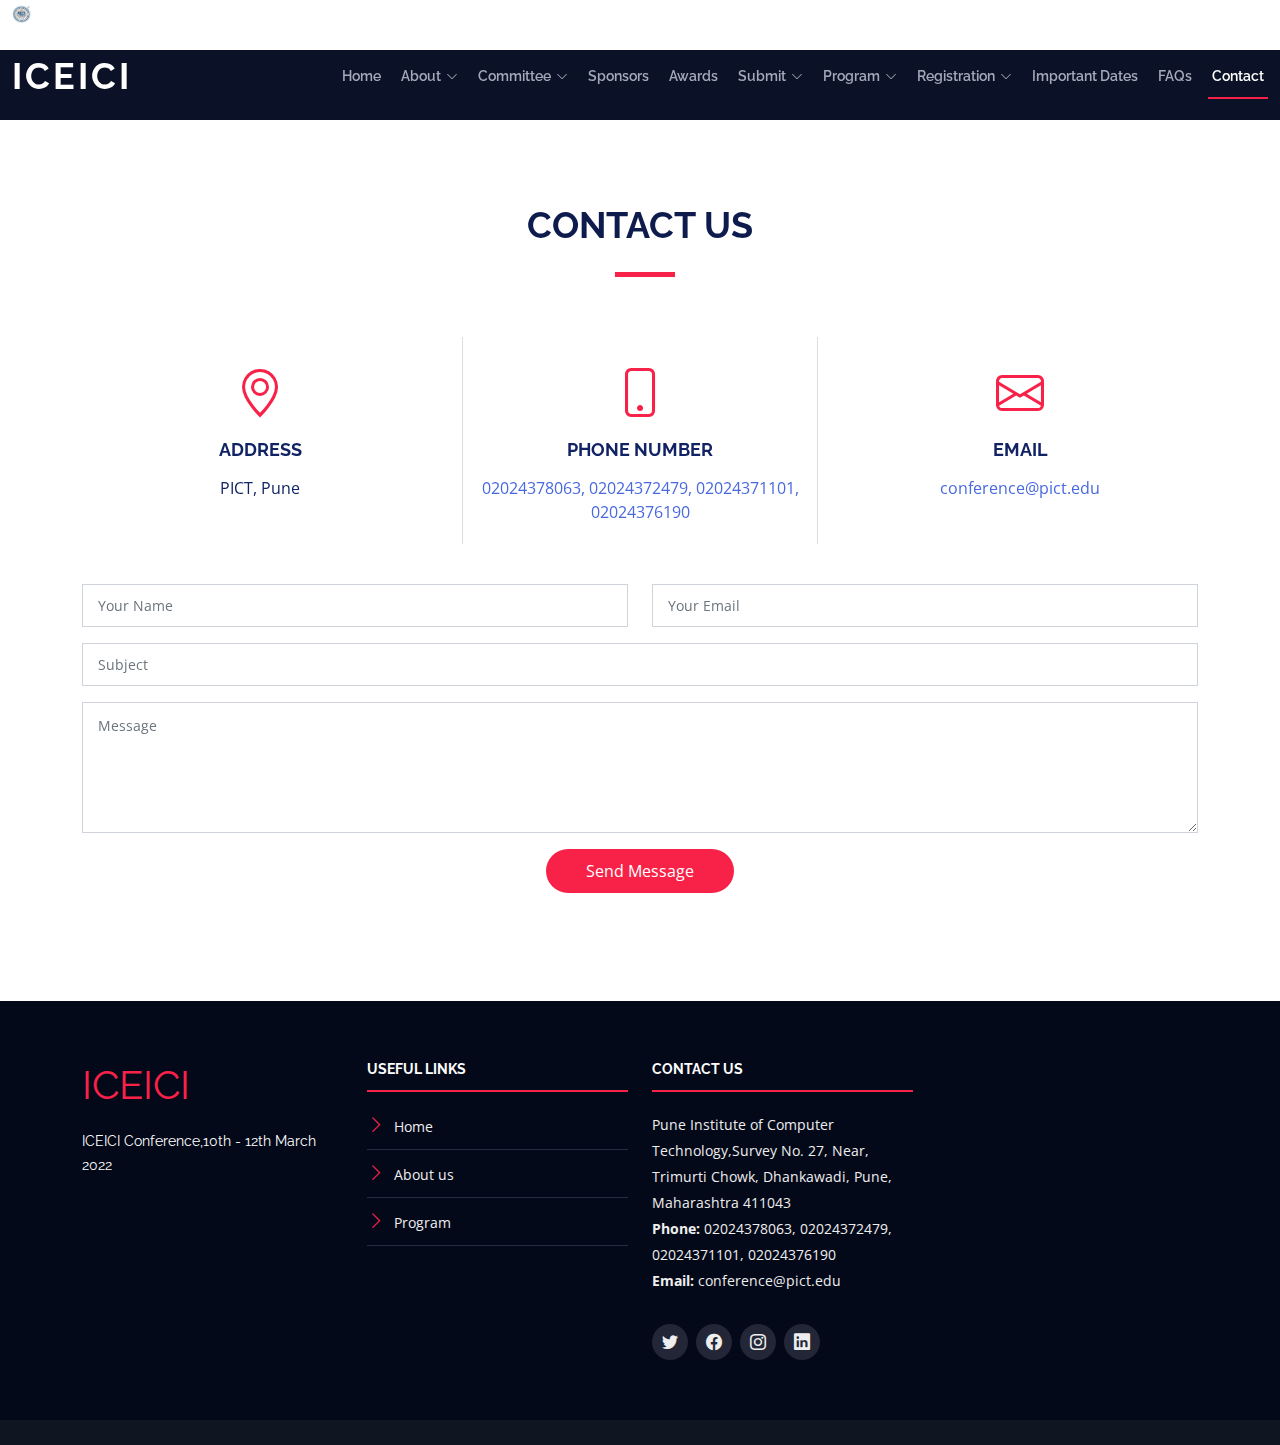
<file: contact.html>
<!DOCTYPE html>
<html lang="en">

<head>
  <meta charset="utf-8">
  <meta content="width=device-width, initial-scale=1.0" name="viewport">

  <title>Contact us</title>
  <meta content="" name="description">
  <meta content="" name="keywords">

  <!-- Favicons -->
  <link href="assets/img/favicon.png" rel="icon">
  <link href="assets/img/apple-touch-icon.png" rel="apple-touch-icon">

  <!-- Google Fonts -->
  <link href="https://fonts.googleapis.com/css?family=Open+Sans:300,300i,400,400i,700,700i|Raleway:300,400,500,700,800" rel="stylesheet">

  <!-- Vendor CSS Files -->
  <link href="assets/vendor/aos/aos.css" rel="stylesheet">
  <link href="assets/vendor/bootstrap/css/bootstrap.min.css" rel="stylesheet">
  <link href="assets/vendor/bootstrap-icons/bootstrap-icons.css" rel="stylesheet">
  <link href="assets/vendor/glightbox/css/glightbox.min.css" rel="stylesheet">
  <link href="assets/vendor/swiper/swiper-bundle.min.css" rel="stylesheet">

  <!-- Template Main CSS File -->
  <link href="assets/css/style.css" rel="stylesheet">


</head>

<body>
  <Sponheader id="Sponheader" class="align-items-center" >
    <div class="container-fluid container-xxl d-flex align-items-center">
      
      <div id="Sponlogo" class="me-auto" >
        <img src="assets/img/PreviousSponsors/Pict_logo.png" style="width:40%" class="img-fluid" alt="">
      </div>
      <div id="Sponlogo" >
         <!--    <img src="assets/img/PreviousSponsors/9. iee pune section.png"   style="width:60%" class="img-fluid" alt=""> -->
      </div>
    </div>
  </Sponheader> 
  <!-- ======= Header ======= -->
  <header id="header" class="align-items-center  ">

    <div class="container-fluid container-xxl d-flex align-items-center">

      <div id="logo" class="me-auto">
        <!-- Uncomment below if you prefer to use a text logo -->
        <h1><a href="index.html">ICEICI</a></h1>
        <!-- <a href="index.html" class="scrollto"><img src="assets/img/logo.png" alt="" title=""></a> -->
      </div>

      <nav id="navbar" class="navbar order-last order-lg-0">
        <ul>
          <li><a class="nav-link scrollto" href="index.html" >Home</a></li>
          <li class="dropdown"><a href=""><span>About</span> <i class="bi bi-chevron-down"></i></a>
            <ul>
              <li><a href="about.html">About PICT</a></li>
              <li><a href="about.html#aboutconf">About Conference</a></li>
            </ul>
          </li>
          <li class="dropdown"><a href="#"><span>Committee</span> <i class="bi bi-chevron-down"></i></a>
            <ul>
              <li><a href="committee.html#AdvisoryCommittee">Advisory Committee</a></li>
              
              <li><a href="committee.html#Organizingcommittee">Organizing Committee</a></li>
              <li><a href="committee.html#programcommittee">Program Committee</a></li>
              <li><a href="committee.html#tpcChair">TPC Chairs and Members</a></li>
      
            </ul>
          </li>
          <li><a class="nav-link scrollto" href="sponsors.html">Sponsors</a></li>
          <li><a class="nav-link scrollto" href="awards.html">Awards</a></li>
   <li class="dropdown"><a href="author.html"><span>Submit</span> <i class="bi bi-chevron-down"></i></a>
            <ul>
              <li><a href="author.html#callforpaper">Call for Paper</a></li>
              <li><a href="author.html#workshopProposal">Call for workshop proposals</a></li>
              <li><a href="author.html#callForTutorial">Call for Tutorials</a></li>
              <li><a href="author.html#submissionGuideLines">Submission Guidelines </a></li>
            </ul>
          </li>
          <li class="dropdown"><a  href=""><span>Program</span> <i class="bi bi-chevron-down"></i></a>
            <ul>
              <li><a href="program.html#programatglance">Program at a glance</a></li>
              <li><a href="program.html#acceptedPaperList">Accepted Paper List</a></li>
              <li><a href="program.html#Workshops">Workshops</a></li>
            </ul>
          </li>
          <li class="dropdown"><a  href=""><span>Registration</span> <i class="bi bi-chevron-down"></i></a>
            <ul>
              <li><a href="registration.html#registerFees">Registration Fees: Conference and Workshop</a></li>
              <li><a href="registration.html#authorInfo">Important Author Information</a></li>
              <li><a href="registration.html#refundPolicy">Refund / Cancellation Policy</a></li>
            </ul>
          </li>
          <!-- <li><a class="nav-link scrollto" href="news.html">News and Announcements</a></li> -->
          <li><a class="nav-link scrollto" href="impdates.html">Important Dates	</a></li>
          <li><a class="nav-link scrollto" href="faq.html">FAQs	</a></li>
          <!-- <li><a class="nav-link scrollto" href="#about">About</a></li> -->
          <!-- <li><a class="nav-link scrollto" href="#speakers">Speakers</a></li>
          <li><a class="nav-link scrollto" href="#schedule">Schedule</a></li>
          <li><a class="nav-link scrollto" href="#venue">Venue</a></li>
          <li><a class="nav-link scrollto" href="#hotels">Hotels</a></li>
          <li><a class="nav-link scrollto" href="#gallery">Gallery</a></li> -->
         
          <!-- <li class="dropdown"><a href="#"><span>Drop Down</span> <i class="bi bi-chevron-down"></i></a>
          <ul>
            <li><a href="#">Drop Down 1</a></li>
            <li class="dropdown"><a href="#"><span>Deep Drop Down</span> <i class="bi bi-chevron-right"></i></a>
              <ul>
                <li><a href="#">Deep Drop Down 1</a></li>
                <li><a href="#">Deep Drop Down 2</a></li>
                <li><a href="#">Deep Drop Down 3</a></li>
                <li><a href="#">Deep Drop Down 4</a></li>
                <li><a href="#">Deep Drop Down 5</a></li>
              </ul>
            </li>
            <li><a href="#">Drop Down 2</a></li>
            <li><a href="#">Drop Down 3</a></li>
            <li><a href="#">Drop Down 4</a></li>
          </ul>
        </li>  -->
          <li><a class="nav-link active" href="contact.html">Contact</a></li>
        </ul>
        <i class="bi bi-list mobile-nav-toggle"></i>
      </nav><!-- .navbar -->
      <!-- <a class="buy-tickets scrollto" href="#buy-tickets">Buy Tickets</a> -->

    </div>
  </header><!-- End Header -->

  <!-- ======= Hero Section ======= -->

  <main id="main">
      <br> <br> <br> <br> <br> <br>
<!-- ======= Contact Section ======= -->
<section id="contact" class="section-bg">

    <div class="container" data-aos="fade-up">

      <div class="section-header">
        <h2>Contact Us</h2>
       
      </div>

      <div class="row contact-info">

        <div class="col-md-4">
          <div class="contact-address">
            <i class="bi bi-geo-alt"></i>
            <h3>Address</h3>
            <address>PICT, Pune</address>
          </div>
        </div>

        <div class="col-md-4">
          <div class="contact-phone">
            <i class="bi bi-phone"></i>
            <h3>Phone Number</h3>
            <p><a href="tel:+155895548855">02024378063, 02024372479, 02024371101, 02024376190</a></p>
          </div>
        </div>

        <div class="col-md-4">
          <div class="contact-email">
            <i class="bi bi-envelope"></i>
            <h3>Email</h3>
            <p><a href="mailto:conference@pict.edu">conference@pict.edu</a></p>
          </div>
        </div>

      </div>

      <div class="form">
        <form action="forms/contact.php" method="post" role="form" class="php-email-form">
          <div class="row">
            <div class="form-group col-md-6">
              <input type="text" name="name" class="form-control" id="name" placeholder="Your Name" required>
            </div>
            <div class="form-group col-md-6 mt-3 mt-md-0">
              <input type="email" class="form-control" name="email" id="email" placeholder="Your Email" required>
            </div>
          </div>
          <div class="form-group mt-3">
            <input type="text" class="form-control" name="subject" id="subject" placeholder="Subject" required>
          </div>
          <div class="form-group mt-3">
            <textarea class="form-control" name="message" rows="5" placeholder="Message" required></textarea>
          </div>
          <div class="my-3">
            <div class="loading">Loading</div>
            <div class="error-message"></div>
            <div class="sent-message">Your message has been sent. Thank you!</div>
          </div>
          <div class="text-center"><button type="submit">Send Message</button></div>
        </form>
      </div>

    </div>
  </section><!-- End Contact Section -->
    <br>
    <br>

  </main><!-- End #main -->

  <!-- ======= Footer ======= -->
  <footer id="footer">
    <div class="footer-top">
      <div class="container">
        <div class="row">

          <div class="col-lg-3 col-md-6 footer-info">
            <h1><a href="index.html">ICEICI</a></h1>
            <p>ICEICI Conference,10th - 12th March 2022</p>
          </div>

          <div class="col-lg-3 col-md-6 footer-links">
            <h4>Useful Links</h4>
            <ul>
              <li><i class="bi bi-chevron-right"></i> <a href="index.html">Home</a></li>
              <li><i class="bi bi-chevron-right"></i> <a href="about.html">About us</a></li>
              <li><i class="bi bi-chevron-right"></i> <a href="program.html">Program</a></li>
              
            </ul>
          </div>

          <div class="col-lg-3 col-md-6 footer-contact">
            <h4>Contact Us</h4>
            <p>
             Pune Institute of Computer Technology,Survey No. 27, Near, Trimurti Chowk, Dhankawadi, Pune, Maharashtra 411043 <br>
              
              <strong>Phone:</strong> 02024378063, 02024372479, 02024371101, 02024376190<br>
              <strong>Email:</strong> conference@pict.edu<br>
            </p>

            <div class="social-links">
              <a href="https://twitter.com/PunePict" class="twitter"><i class="bi bi-twitter"></i></a>
              <a href="https://www.facebook.com/Pune-Institute-of-Computer-Technology-109446777102259" class="facebook"
><i class="bi bi-facebook"></i></a>
              <a href="https://instagram.com/pict.ofc?igshid=18mrs5nd4idy9" class="instagram"><i class="bi bi-instagram"></i></a>
          

              <a href="https://www.linkedin.com/school/pune-institute-of-computer-technology/mycompany/" class="linkedin"><i class="bi bi-linkedin"></i></a>
            </div>

          </div>

        </div>
      </div>
    </div>

  </footer><!-- End  Footer -->

  <a href="#" class="back-to-top d-flex align-items-center justify-content-center"><i class="bi bi-arrow-up-short"></i></a>

  <!-- Vendor JS Files -->
  <script src="assets/vendor/aos/aos.js"></script>
  <script src="assets/vendor/bootstrap/js/bootstrap.bundle.min.js"></script>
  <script src="assets/vendor/glightbox/js/glightbox.min.js"></script>
  <script src="assets/vendor/php-email-form/validate.js"></script>
  <script src="assets/vendor/swiper/swiper-bundle.min.js"></script>

  <!-- Template Main JS File -->
  <script src="assets/js/main.js"></script>

</body>

</html>
</file>
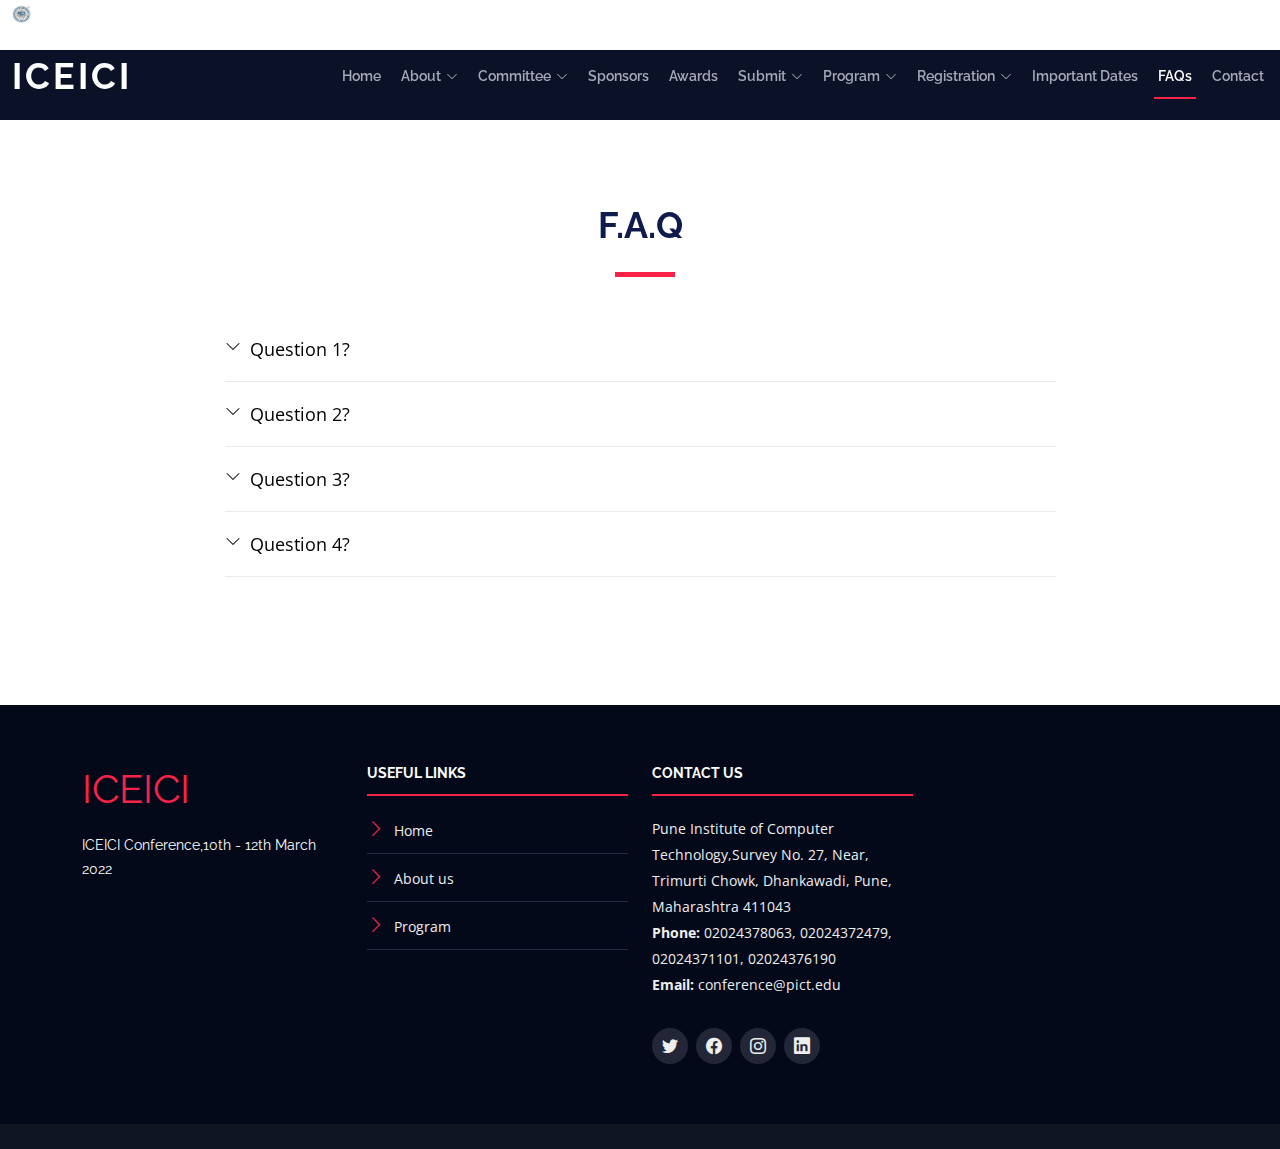
<file: faq.html>
<!DOCTYPE html>
<html lang="en">

<head>
  <meta charset="utf-8">
  <meta content="width=device-width, initial-scale=1.0" name="viewport">

  <title>FAQs</title>
  <meta content="" name="description">
  <meta content="" name="keywords">

  <!-- Favicons -->
  <link href="assets/img/favicon.png" rel="icon">
  <link href="assets/img/apple-touch-icon.png" rel="apple-touch-icon">

  <!-- Google Fonts -->
  <link href="https://fonts.googleapis.com/css?family=Open+Sans:300,300i,400,400i,700,700i|Raleway:300,400,500,700,800" rel="stylesheet">

  <!-- Vendor CSS Files -->
  <link href="assets/vendor/aos/aos.css" rel="stylesheet">
  <link href="assets/vendor/bootstrap/css/bootstrap.min.css" rel="stylesheet">
  <link href="assets/vendor/bootstrap-icons/bootstrap-icons.css" rel="stylesheet">
  <link href="assets/vendor/glightbox/css/glightbox.min.css" rel="stylesheet">
  <link href="assets/vendor/swiper/swiper-bundle.min.css" rel="stylesheet">

  <!-- Template Main CSS File -->
  <link href="assets/css/style.css" rel="stylesheet">


</head>

<body>
  <Sponheader id="Sponheader" class="align-items-center" >
    <div class="container-fluid container-xxl d-flex align-items-center">
      
      <div id="Sponlogo" class="me-auto" >
        <img src="assets/img/PreviousSponsors/Pict_logo.png" style="width:40%" class="img-fluid" alt="">
      </div>
      <div id="Sponlogo" >
         <!--    <img src="assets/img/PreviousSponsors/9. iee pune section.png"   style="width:60%" class="img-fluid" alt=""> -->
      </div>
    </div>
  </Sponheader> 
  <!-- ======= Header ======= -->
  <header id="header" class="align-items-center  ">

    <div class="container-fluid container-xxl d-flex align-items-center">

      <div id="logo" class="me-auto">
        <!-- Uncomment below if you prefer to use a text logo -->
        <h1><a href="index.html">ICEICI</a></h1>
        <!-- <a href="index.html" class="scrollto"><img src="assets/img/logo.png" alt="" title=""></a> -->
      </div>

      <nav id="navbar" class="navbar order-last order-lg-0">
        <ul>
          <li><a class="nav-link scrollto " href="index.html" >Home</a></li>
          <li class="dropdown"><a href=""><span>About</span> <i class="bi bi-chevron-down"></i></a>
            <ul>
              <li><a href="about.html">About PICT</a></li>
              <li><a href="about.html#aboutconf">About Conference</a></li>
            </ul>
          </li>
          <li class="dropdown"><a href="#"><span>Committee</span> <i class="bi bi-chevron-down"></i></a>
            <ul>
              <li><a href="committee.html#AdvisoryCommittee">Advisory Committee</a></li>
              
              <li><a href="committee.html#Organizingcommittee">Organizing Committee</a></li>
              <li><a href="committee.html#programcommittee">Program Committee</a></li>
              <li><a href="committee.html#tpcChair">TPC Chairs and Members</a></li>
      
            </ul>
          </li>
          <li><a class="nav-link scrollto" href="sponsors.html">Sponsors</a></li>
          <li><a class="nav-link scrollto" href="awards.html">Awards</a></li>
   <li class="dropdown"><a href="author.html"><span>Submit</span> <i class="bi bi-chevron-down"></i></a>
            <ul>
              <li><a href="author.html#callforpaper">Call for Paper</a></li>
              <li><a href="author.html#workshopProposal">Call for workshop proposals</a></li>
              <li><a href="author.html#callForTutorial">Call for Tutorials</a></li>
              <li><a href="author.html#submissionGuideLines">Submission Guidelines </a></li>
            </ul>
          </li>
          <li class="dropdown"><a  href=""><span>Program</span> <i class="bi bi-chevron-down"></i></a>
            <ul>
              <li><a href="program.html#programatglance">Program at a glance</a></li>
              <li><a href="program.html#acceptedPaperList">Accepted Paper List</a></li>
              <li><a href="program.html#Workshops">Workshops</a></li>
            </ul>
          </li>
          <li class="dropdown"><a  href="" ><span>Registration</span> <i class="bi bi-chevron-down"></i></a>
            <ul>
              <li><a href="registration.html#registerFees">Registration Fees: Conference and Workshop</a></li>
              <li><a href="registration.html#authorInfo">Important Author Information</a></li>
              <li><a href="registration.html#refundPolicy">Refund / Cancellation Policy</a></li>
            </ul>
          </li>
          <!-- <li><a class="nav-link scrollto" href="news.html">News and Announcements</a></li> -->
          <li><a class="nav-link scrollto" href="impdates.html">Important Dates	</a></li>
          <li><a class="nav-link active" href="faq.html">FAQs	</a></li>
          <!-- <li><a class="nav-link scrollto" href="#about">About</a></li> -->
          <!-- <li><a class="nav-link scrollto" href="#speakers">Speakers</a></li>
          <li><a class="nav-link scrollto" href="#schedule">Schedule</a></li>
          <li><a class="nav-link scrollto" href="#venue">Venue</a></li>
          <li><a class="nav-link scrollto" href="#hotels">Hotels</a></li>
          <li><a class="nav-link scrollto" href="#gallery">Gallery</a></li> -->
         
          <!-- <li class="dropdown"><a href="#"><span>Drop Down</span> <i class="bi bi-chevron-down"></i></a>
          <ul>
            <li><a href="#">Drop Down 1</a></li>
            <li class="dropdown"><a href="#"><span>Deep Drop Down</span> <i class="bi bi-chevron-right"></i></a>
              <ul>
                <li><a href="#">Deep Drop Down 1</a></li>
                <li><a href="#">Deep Drop Down 2</a></li>
                <li><a href="#">Deep Drop Down 3</a></li>
                <li><a href="#">Deep Drop Down 4</a></li>
                <li><a href="#">Deep Drop Down 5</a></li>
              </ul>
            </li>
            <li><a href="#">Drop Down 2</a></li>
            <li><a href="#">Drop Down 3</a></li>
            <li><a href="#">Drop Down 4</a></li>
          </ul>
        </li>  -->
          <li><a class="nav-link" href="contact.html">Contact</a></li>
        </ul>
        <i class="bi bi-list mobile-nav-toggle"></i>
      </nav><!-- .navbar -->
      <!-- <a class="buy-tickets scrollto" href="#buy-tickets">Buy Tickets</a> -->

    </div>
  </header><!-- End Header -->

  <!-- ======= Hero Section ======= -->

  <main id="main">
      <br> <br> <br> <br> <br> <br>
 <!-- =======  F.A.Q Section ======= -->
 <section id="faq">

    <div class="container" data-aos="fade-up">

      <div class="section-header">
        <h2>F.A.Q </h2>
      </div>

      <div class="row justify-content-center" data-aos="fade-up" data-aos-delay="100">
        <div class="col-lg-9">

          <ul class="faq-list">

            <li>
              <div data-bs-toggle="collapse" class="collapsed question" href="#faq1">Question 1? <i class="bi bi-chevron-down icon-show"></i><i class="bi bi-chevron-up icon-close"></i></div>
              <div id="faq1" class="collapse" data-bs-parent=".faq-list">
                <p> 
                    Answer 1  
                </p>
              </div>
            </li>

            <li>
              <div data-bs-toggle="collapse" href="#faq2" class="collapsed question">Question 2? <i class="bi bi-chevron-down icon-show"></i><i class="bi bi-chevron-up icon-close"></i></div>
              <div id="faq2" class="collapse" data-bs-parent=".faq-list">
                <p>
                  Answer 2
                </p>
              </div>
            </li>

            <li>
              <div data-bs-toggle="collapse" href="#faq3" class="collapsed question">Question 3? <i class="bi bi-chevron-down icon-show"></i><i class="bi bi-chevron-up icon-close"></i></div>
              <div id="faq3" class="collapse" data-bs-parent=".faq-list">
                <p>
                    Answer 3
                </p>
              </div>
            </li>

            <li>
              <div data-bs-toggle="collapse" href="#faq4" class="collapsed question">Question 4? <i class="bi bi-chevron-down icon-show"></i><i class="bi bi-chevron-up icon-close"></i></div>
              <div id="faq4" class="collapse" data-bs-parent=".faq-list">
                <p>
                  Answer 4
                </p>
              </div>
            </li>

          </ul>

        </div>
      </div>

    </div>

  </section><!-- End  F.A.Q Section -->
    <br>
    <br>

  </main><!-- End #main -->

   <!-- ======= Footer ======= -->
   <footer id="footer">
    <div class="footer-top">
      <div class="container">
        <div class="row">

          <div class="col-lg-3 col-md-6 footer-info">
            <h1><a href="index.html">ICEICI</a></h1>
            <p>ICEICI Conference,10th - 12th March 2022</p>
          </div>

          <div class="col-lg-3 col-md-6 footer-links">
            <h4>Useful Links</h4>
            <ul>
              <li><i class="bi bi-chevron-right"></i> <a href="index.html">Home</a></li>
              <li><i class="bi bi-chevron-right"></i> <a href="about.html">About us</a></li>
              <li><i class="bi bi-chevron-right"></i> <a href="program.html">Program</a></li>
              
            </ul>
          </div>

          <div class="col-lg-3 col-md-6 footer-contact">
            <h4>Contact Us</h4>
            <p>
             Pune Institute of Computer Technology,Survey No. 27, Near, Trimurti Chowk, Dhankawadi, Pune, Maharashtra 411043 <br>
              
              <strong>Phone:</strong> 02024378063, 02024372479, 02024371101, 02024376190<br>
              <strong>Email:</strong> conference@pict.edu<br>
            </p>

            <div class="social-links">
              <a href="https://twitter.com/PunePict" class="twitter"><i class="bi bi-twitter"></i></a>
              <a href="https://www.facebook.com/Pune-Institute-of-Computer-Technology-109446777102259" class="facebook"
><i class="bi bi-facebook"></i></a>
              <a href="https://instagram.com/pict.ofc?igshid=18mrs5nd4idy9" class="instagram"><i class="bi bi-instagram"></i></a>
          

              <a href="https://www.linkedin.com/school/pune-institute-of-computer-technology/mycompany/" class="linkedin"><i class="bi bi-linkedin"></i></a>
            </div>

          </div>

        </div>
      </div>
    </div>

  </footer><!-- End  Footer -->

  <a href="#" class="back-to-top d-flex align-items-center justify-content-center"><i class="bi bi-arrow-up-short"></i></a>

  <!-- Vendor JS Files -->
  <script src="assets/vendor/aos/aos.js"></script>
  <script src="assets/vendor/bootstrap/js/bootstrap.bundle.min.js"></script>
  <script src="assets/vendor/glightbox/js/glightbox.min.js"></script>
  <script src="assets/vendor/php-email-form/validate.js"></script>
  <script src="assets/vendor/swiper/swiper-bundle.min.js"></script>

  <!-- Template Main JS File -->
  <script src="assets/js/main.js"></script>

</body>

</html>
</file>
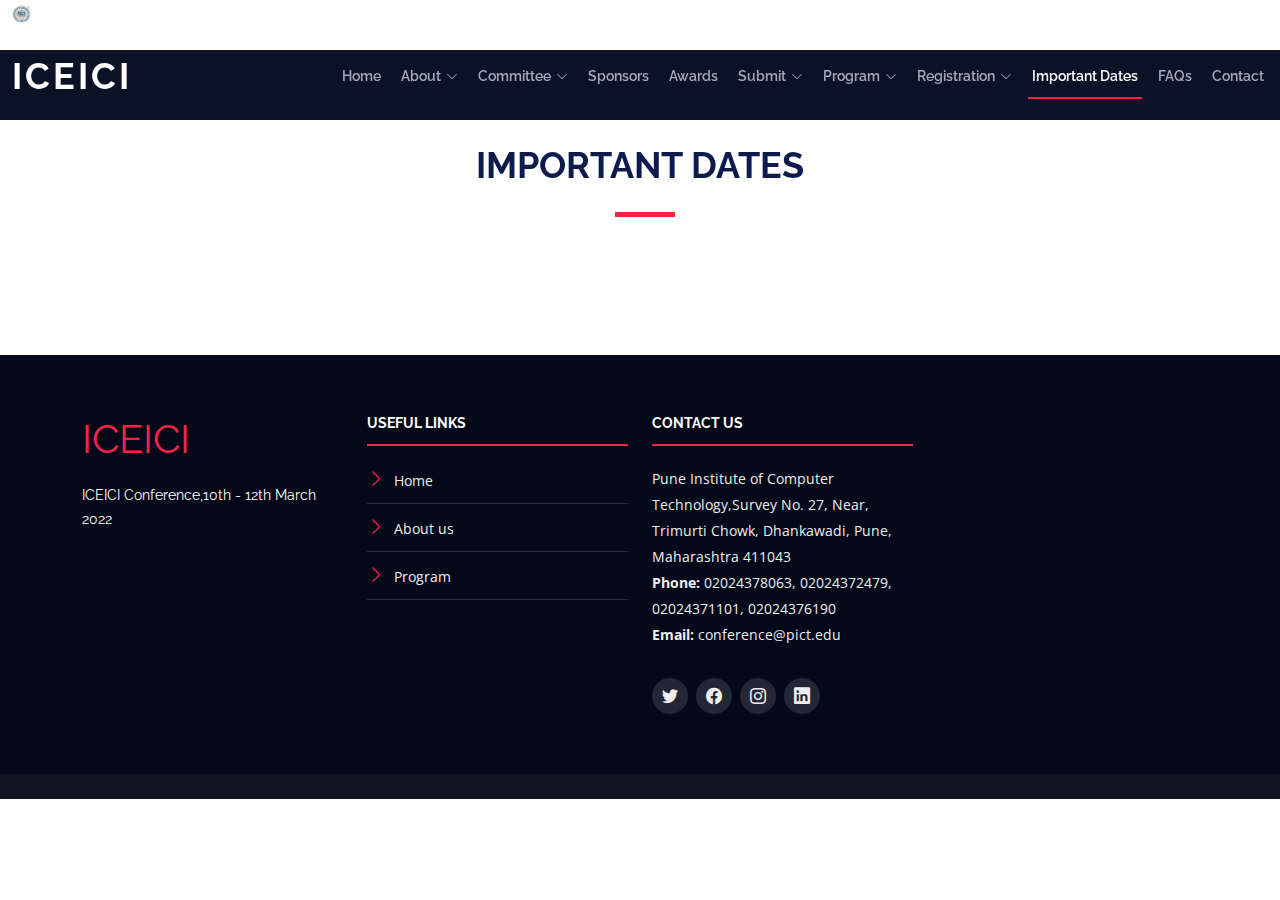
<file: impdates.html>
<!DOCTYPE html>
<html lang="en">

<head>
  <meta charset="utf-8">
  <meta content="width=device-width, initial-scale=1.0" name="viewport">

  <title>Important Dates</title>
  <meta content="" name="description">
  <meta content="" name="keywords">

  <!-- Favicons -->
  <link href="assets/img/favicon.png" rel="icon">
  <link href="assets/img/apple-touch-icon.png" rel="apple-touch-icon">

  <!-- Google Fonts -->
  <link href="https://fonts.googleapis.com/css?family=Open+Sans:300,300i,400,400i,700,700i|Raleway:300,400,500,700,800" rel="stylesheet">

  <!-- Vendor CSS Files -->
  <link href="assets/vendor/aos/aos.css" rel="stylesheet">
  <link href="assets/vendor/bootstrap/css/bootstrap.min.css" rel="stylesheet">
  <link href="assets/vendor/bootstrap-icons/bootstrap-icons.css" rel="stylesheet">
  <link href="assets/vendor/glightbox/css/glightbox.min.css" rel="stylesheet">
  <link href="assets/vendor/swiper/swiper-bundle.min.css" rel="stylesheet">

  <!-- Template Main CSS File -->
  <link href="assets/css/style.css" rel="stylesheet">


</head>

<body>
  <Sponheader id="Sponheader" class="align-items-center" >
    <div class="container-fluid container-xxl d-flex align-items-center">
      
      <div id="Sponlogo" class="me-auto" >
        <img src="assets/img/PreviousSponsors/Pict_logo.png" style="width:40%" class="img-fluid" alt="">
      </div>
      <div id="Sponlogo" >
         <!--    <img src="assets/img/PreviousSponsors/9. iee pune section.png"   style="width:60%" class="img-fluid" alt=""> -->
      </div>
    </div>
  </Sponheader> 
  <!-- ======= Header ======= -->
  <header id="header" class="align-items-center  ">

    <div class="container-fluid container-xxl d-flex align-items-center">

      <div id="logo" class="me-auto">
        <!-- Uncomment below if you prefer to use a text logo -->
        <h1><a href="index.html">ICEICI</a></h1>
        <!-- <a href="index.html" class="scrollto"><img src="assets/img/logo.png" alt="" title=""></a> -->
      </div>

  
      <nav id="navbar" class="navbar order-last order-lg-0">
        <ul>
          <li><a class="nav-link scrollto " href="index.html" >Home</a></li>
          <li class="dropdown"><a href=""><span>About</span> <i class="bi bi-chevron-down"></i></a>
            <ul>
              <li><a href="about.html">About PICT</a></li>
              <li><a href="about.html#aboutconf">About Conference</a></li>
            </ul>
          </li>
          <li class="dropdown"><a href="#"><span>Committee</span> <i class="bi bi-chevron-down"></i></a>
            <ul>
              <li><a href="committee.html#AdvisoryCommittee">Advisory Committee</a></li>
              
              <li><a href="committee.html#Organizingcommittee">Organizing Committee</a></li>
              <li><a href="committee.html#programcommittee">Program Committee</a></li>
              <li><a href="committee.html#tpcChair">TPC Chairs and Members</a></li>
      
            </ul>
          </li>
          <li><a class="nav-link scrollto" href="sponsors.html">Sponsors</a></li>
          <li><a class="nav-link scrollto" href="awards.html">Awards</a></li>
   <li class="dropdown"><a href="author.html"><span>Submit</span> <i class="bi bi-chevron-down"></i></a>
            <ul>
              <li><a href="author.html#callforpaper">Call for Paper</a></li>
              <li><a href="author.html#workshopProposal">Call for workshop proposals</a></li>
              <li><a href="author.html#callForTutorial">Call for Tutorials</a></li>
              <li><a href="author.html#submissionGuideLines">Submission Guidelines </a></li>
            </ul>
          </li>
          <li class="dropdown"><a  href=""><span>Program</span> <i class="bi bi-chevron-down"></i></a>
            <ul>
              <li><a href="program.html#programatglance">Program at a glance</a></li>
              <li><a href="program.html#acceptedPaperList">Accepted Paper List</a></li>
              <li><a href="program.html#Workshops">Workshops</a></li>
            </ul>
          </li>
          <li class="dropdown"><a  href=""><span>Registration</span> <i class="bi bi-chevron-down"></i></a>
            <ul>
              <li><a href="registration.html#registerFees">Registration Fees: Conference and Workshop</a></li>
              <li><a href="registration.html#authorInfo">Important Author Information</a></li>
              <li><a href="registration.html#refundPolicy">Refund / Cancellation Policy</a></li>
            </ul>
          </li>
          <!-- <li><a class="nav-link scrollto" href="news.html">News and Announcements</a></li> -->
          <li><a class="nav-link active" href="impdates.html">Important Dates	</a></li>
          <li><a class="nav-link" href="faq.html">FAQs	</a></li>
          <!-- <li><a class="nav-link scrollto" href="#about">About</a></li> -->
          <!-- <li><a class="nav-link scrollto" href="#speakers">Speakers</a></li>
          <li><a class="nav-link scrollto" href="#schedule">Schedule</a></li>
          <li><a class="nav-link scrollto" href="#venue">Venue</a></li>
          <li><a class="nav-link scrollto" href="#hotels">Hotels</a></li>
          <li><a class="nav-link scrollto" href="#gallery">Gallery</a></li> -->
         
          <!-- <li class="dropdown"><a href="#"><span>Drop Down</span> <i class="bi bi-chevron-down"></i></a>
          <ul>
            <li><a href="#">Drop Down 1</a></li>
            <li class="dropdown"><a href="#"><span>Deep Drop Down</span> <i class="bi bi-chevron-right"></i></a>
              <ul>
                <li><a href="#">Deep Drop Down 1</a></li>
                <li><a href="#">Deep Drop Down 2</a></li>
                <li><a href="#">Deep Drop Down 3</a></li>
                <li><a href="#">Deep Drop Down 4</a></li>
                <li><a href="#">Deep Drop Down 5</a></li>
              </ul>
            </li>
            <li><a href="#">Drop Down 2</a></li>
            <li><a href="#">Drop Down 3</a></li>
            <li><a href="#">Drop Down 4</a></li>
          </ul>
        </li>  -->
          <li><a class="nav-link" href="contact.html">Contact</a></li>
        </ul>
        <i class="bi bi-list mobile-nav-toggle"></i>
      </nav><!-- .navbar -->
      <!-- <a class="buy-tickets scrollto" href="#buy-tickets">Buy Tickets</a> -->

    </div>
  </header><!-- End Header -->

  <!-- ======= Hero Section ======= -->

  <main id="main">
      <br> <br> <br> <br> <br> <br>
    <!-- ======= Important Dates ======= -->
    <section id="impdates" class="section-bg">

      <div class="container" data-aos="fade-up">

        <div class="section-header">
          <h2>Important Dates</h2>
        </div>
        <div class="row justify-content-center" >
            <div class="col-lg-3">
               
              
            </div>
            <div class="col-lg-6">
            <p>
               <!-- info -->
            </p>
            </div>
        </div>
      </div>
    </section><!-- Important Dates -->
    <br>
    <br>

  </main><!-- End #main -->

 <!-- ======= Footer ======= -->
 <footer id="footer">
  <div class="footer-top">
    <div class="container">
      <div class="row">

        <div class="col-lg-3 col-md-6 footer-info">
          <h1><a href="index.html">ICEICI</a></h1>
          <p>ICEICI Conference,10th - 12th March 2022</p>
        </div>

        <div class="col-lg-3 col-md-6 footer-links">
          <h4>Useful Links</h4>
          <ul>
            <li><i class="bi bi-chevron-right"></i> <a href="index.html">Home</a></li>
            <li><i class="bi bi-chevron-right"></i> <a href="about.html">About us</a></li>
            <li><i class="bi bi-chevron-right"></i> <a href="program.html">Program</a></li>
            
          </ul>
        </div>

        <div class="col-lg-3 col-md-6 footer-contact">
          <h4>Contact Us</h4>
          <p>
           Pune Institute of Computer Technology,Survey No. 27, Near, Trimurti Chowk, Dhankawadi, Pune, Maharashtra 411043 <br>
            
            <strong>Phone:</strong> 02024378063, 02024372479, 02024371101, 02024376190<br>
            <strong>Email:</strong> conference@pict.edu<br>
          </p>

          <div class="social-links">
            <a href="https://twitter.com/PunePict" class="twitter"><i class="bi bi-twitter"></i></a>
            <a href="https://www.facebook.com/Pune-Institute-of-Computer-Technology-109446777102259" class="facebook"
><i class="bi bi-facebook"></i></a>
            <a href="https://instagram.com/pict.ofc?igshid=18mrs5nd4idy9" class="instagram"><i class="bi bi-instagram"></i></a>
        

            <a href="https://www.linkedin.com/school/pune-institute-of-computer-technology/mycompany/" class="linkedin"><i class="bi bi-linkedin"></i></a>
          </div>

        </div>

      </div>
    </div>
  </div>

</footer><!-- End  Footer -->

  <a href="#" class="back-to-top d-flex align-items-center justify-content-center"><i class="bi bi-arrow-up-short"></i></a>

  <!-- Vendor JS Files -->
  <script src="assets/vendor/aos/aos.js"></script>
  <script src="assets/vendor/bootstrap/js/bootstrap.bundle.min.js"></script>
  <script src="assets/vendor/glightbox/js/glightbox.min.js"></script>
  <script src="assets/vendor/php-email-form/validate.js"></script>
  <script src="assets/vendor/swiper/swiper-bundle.min.js"></script>

  <!-- Template Main JS File -->
  <script src="assets/js/main.js"></script>

</body>

</html>
</file>
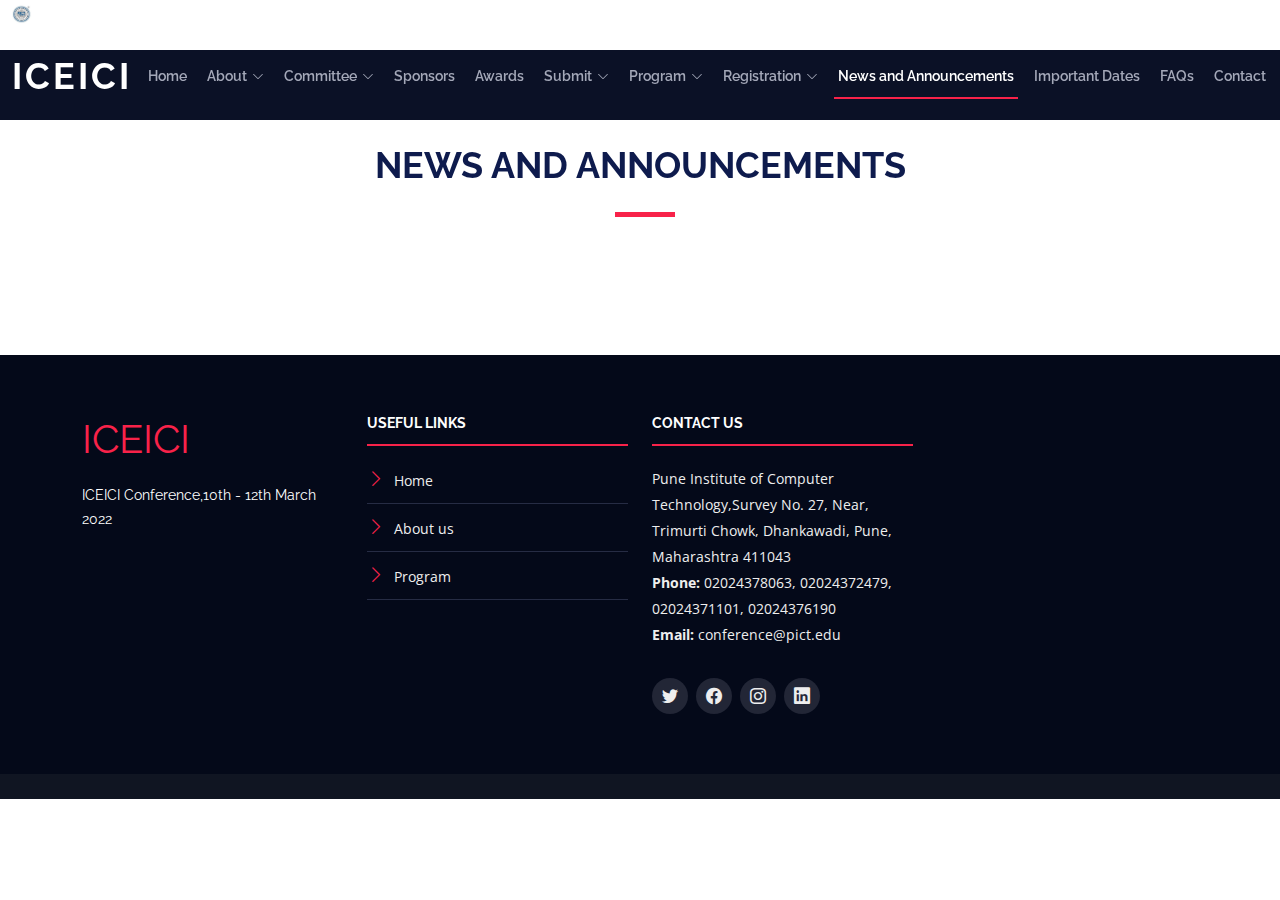
<file: news.html>
<!DOCTYPE html>
<html lang="en">

<head>
  <meta charset="utf-8">
  <meta content="width=device-width, initial-scale=1.0" name="viewport">

  <title>News and Announcements</title>
  <meta content="" name="description">
  <meta content="" name="keywords">

  <!-- Favicons -->
  <link href="assets/img/favicon.png" rel="icon">
  <link href="assets/img/apple-touch-icon.png" rel="apple-touch-icon">

  <!-- Google Fonts -->
  <link href="https://fonts.googleapis.com/css?family=Open+Sans:300,300i,400,400i,700,700i|Raleway:300,400,500,700,800" rel="stylesheet">

  <!-- Vendor CSS Files -->
  <link href="assets/vendor/aos/aos.css" rel="stylesheet">
  <link href="assets/vendor/bootstrap/css/bootstrap.min.css" rel="stylesheet">
  <link href="assets/vendor/bootstrap-icons/bootstrap-icons.css" rel="stylesheet">
  <link href="assets/vendor/glightbox/css/glightbox.min.css" rel="stylesheet">
  <link href="assets/vendor/swiper/swiper-bundle.min.css" rel="stylesheet">

  <!-- Template Main CSS File -->
  <link href="assets/css/style.css" rel="stylesheet">


</head>

<body>
  <Sponheader id="Sponheader" class="align-items-center" >
    <div class="container-fluid container-xxl d-flex align-items-center">
      
      <div id="Sponlogo" class="me-auto" >
        <img src="assets/img/PreviousSponsors/Pict_logo.png" style="width:40%" class="img-fluid" alt="">
      </div>
      <div id="Sponlogo" >
         <!--    <img src="assets/img/PreviousSponsors/9. iee pune section.png"   style="width:60%" class="img-fluid" alt=""> -->
      </div>
    </div>
  </Sponheader> 
  <!-- ======= Header ======= -->
  <header id="header" class="align-items-center  ">

    <div class="container-fluid container-xxl d-flex align-items-center">

      <div id="logo" class="me-auto">
        <!-- Uncomment below if you prefer to use a text logo -->
        <h1><a href="index.html">ICEICI</a></h1>
        <!-- <a href="index.html" class="scrollto"><img src="assets/img/logo.png" alt="" title=""></a> -->
      </div>

      <nav id="navbar" class="navbar order-last order-lg-0">
        <ul>
          <li><a class="nav-link scrollto " href="index.html" >Home</a></li>
          <li class="dropdown"><a href=""><span>About</span> <i class="bi bi-chevron-down"></i></a>
            <ul>
              <li><a href="about.html">About PICT</a></li>
              <li><a href="about.html#aboutconf">About Conference</a></li>
            </ul>
          </li>
          <li class="dropdown"><a href="#"><span>Committee</span> <i class="bi bi-chevron-down"></i></a>
            <ul>
              <li><a href="committee.html#AdvisoryCommittee">Advisory Committee</a></li>
              
              <li><a href="committee.html#Organizingcommittee">Organizing Committee</a></li>
              <li><a href="committee.html#programcommittee">Program Committee</a></li>
              <li><a href="committee.html#tpcChair">TPC Chairs and Members</a></li>
      
            </ul>
          </li>
          <li><a class="nav-link scrollto" href="sponsors.html">Sponsors</a></li>
          <li><a class="nav-link scrollto" href="awards.html">Awards</a></li>
   <li class="dropdown"><a href="author.html"><span>Submit</span> <i class="bi bi-chevron-down"></i></a>
            <ul>
              <li><a href="author.html#callforpaper">Call for Paper</a></li>
              <li><a href="author.html#workshopProposal">Call for workshop proposals</a></li>
              <li><a href="author.html#callForTutorial">Call for Tutorials</a></li>
              <li><a href="author.html#submissionGuideLines">Submission Guidelines </a></li>
            </ul>
          </li>
          <li class="dropdown"><a  href=""><span>Program</span> <i class="bi bi-chevron-down"></i></a>
            <ul>
              <li><a href="program.html#programatglance">Program at a glance</a></li>
              <li><a href="program.html#acceptedPaperList">Accepted Paper List</a></li>
              <li><a href="program.html#Workshops">Workshops</a></li>
            </ul>
          </li>
          <li class="dropdown"><a  href=""><span>Registration</span> <i class="bi bi-chevron-down"></i></a>
            <ul>
              <li><a href="registration.html#registerFees">Registration Fees: Conference and Workshop</a></li>
              <li><a href="registration.html#authorInfo">Important Author Information</a></li>
              <li><a href="registration.html#refundPolicy">Refund / Cancellation Policy</a></li>
            </ul>
          </li>
          <li><a class="nav-link active" href="news.html">News and Announcements</a></li>
          <li><a class="nav-link " href="impdates.html">Important Dates	</a></li>
          <li><a class="nav-link" href="faq.html">FAQs	</a></li>
          <!-- <li><a class="nav-link scrollto" href="#about">About</a></li> -->
          <!-- <li><a class="nav-link scrollto" href="#speakers">Speakers</a></li>
          <li><a class="nav-link scrollto" href="#schedule">Schedule</a></li>
          <li><a class="nav-link scrollto" href="#venue">Venue</a></li>
          <li><a class="nav-link scrollto" href="#hotels">Hotels</a></li>
          <li><a class="nav-link scrollto" href="#gallery">Gallery</a></li> -->
         
          <!-- <li class="dropdown"><a href="#"><span>Drop Down</span> <i class="bi bi-chevron-down"></i></a>
          <ul>
            <li><a href="#">Drop Down 1</a></li>
            <li class="dropdown"><a href="#"><span>Deep Drop Down</span> <i class="bi bi-chevron-right"></i></a>
              <ul>
                <li><a href="#">Deep Drop Down 1</a></li>
                <li><a href="#">Deep Drop Down 2</a></li>
                <li><a href="#">Deep Drop Down 3</a></li>
                <li><a href="#">Deep Drop Down 4</a></li>
                <li><a href="#">Deep Drop Down 5</a></li>
              </ul>
            </li>
            <li><a href="#">Drop Down 2</a></li>
            <li><a href="#">Drop Down 3</a></li>
            <li><a href="#">Drop Down 4</a></li>
          </ul>
        </li>  -->
          <li><a class="nav-link" href="contact.html">Contact</a></li>
        </ul>
        <i class="bi bi-list mobile-nav-toggle"></i>
      </nav><!-- .navbar -->
      <!-- <a class="buy-tickets scrollto" href="#buy-tickets">Buy Tickets</a> -->

    </div>
  </header><!-- End Header -->

  <!-- ======= Hero Section ======= -->

  <main id="main">
      <br> <br> <br> <br> <br> <br>
    <!-- ======= news ======= -->
    <section id="news" class="section-bg">

      <div class="container" data-aos="fade-up">

        <div class="section-header">
          <h2>News and Announcements</h2>
        </div>
        <div class="row justify-content-center" >
            <div class="col-lg-3">
               
              
            </div>
            <div class="col-lg-6">
            <p>
               <!-- info -->
            </p>
            </div>
        </div>
      </div>
    </section><!-- news -->
    <br>
    <br>

  </main><!-- End #main -->

 <!-- ======= Footer ======= -->
 <footer id="footer">
  <div class="footer-top">
    <div class="container">
      <div class="row">

        <div class="col-lg-3 col-md-6 footer-info">
          <h1><a href="index.html">ICEICI</a></h1>
          <p>ICEICI Conference,10th - 12th March 2022</p>
        </div>

        <div class="col-lg-3 col-md-6 footer-links">
          <h4>Useful Links</h4>
          <ul>
            <li><i class="bi bi-chevron-right"></i> <a href="index.html">Home</a></li>
            <li><i class="bi bi-chevron-right"></i> <a href="about.html">About us</a></li>
            <li><i class="bi bi-chevron-right"></i> <a href="program.html">Program</a></li>
            
          </ul>
        </div>

        <div class="col-lg-3 col-md-6 footer-contact">
          <h4>Contact Us</h4>
          <p>
           Pune Institute of Computer Technology,Survey No. 27, Near, Trimurti Chowk, Dhankawadi, Pune, Maharashtra 411043 <br>
            
            <strong>Phone:</strong> 02024378063, 02024372479, 02024371101, 02024376190<br>
            <strong>Email:</strong> conference@pict.edu<br>
          </p>

          <div class="social-links">
            <a href="https://twitter.com/PunePict" class="twitter"><i class="bi bi-twitter"></i></a>
            <a href="https://www.facebook.com/Pune-Institute-of-Computer-Technology-109446777102259" class="facebook"
><i class="bi bi-facebook"></i></a>
            <a href="https://instagram.com/pict.ofc?igshid=18mrs5nd4idy9" class="instagram"><i class="bi bi-instagram"></i></a>
        

            <a href="https://www.linkedin.com/school/pune-institute-of-computer-technology/mycompany/" class="linkedin"><i class="bi bi-linkedin"></i></a>
          </div>

        </div>

      </div>
    </div>
  </div>

</footer><!-- End  Footer -->

  <a href="#" class="back-to-top d-flex align-items-center justify-content-center"><i class="bi bi-arrow-up-short"></i></a>

  <!-- Vendor JS Files -->
  <script src="assets/vendor/aos/aos.js"></script>
  <script src="assets/vendor/bootstrap/js/bootstrap.bundle.min.js"></script>
  <script src="assets/vendor/glightbox/js/glightbox.min.js"></script>
  <script src="assets/vendor/php-email-form/validate.js"></script>
  <script src="assets/vendor/swiper/swiper-bundle.min.js"></script>

  <!-- Template Main JS File -->
  <script src="assets/js/main.js"></script>

</body>

</html>
</file>
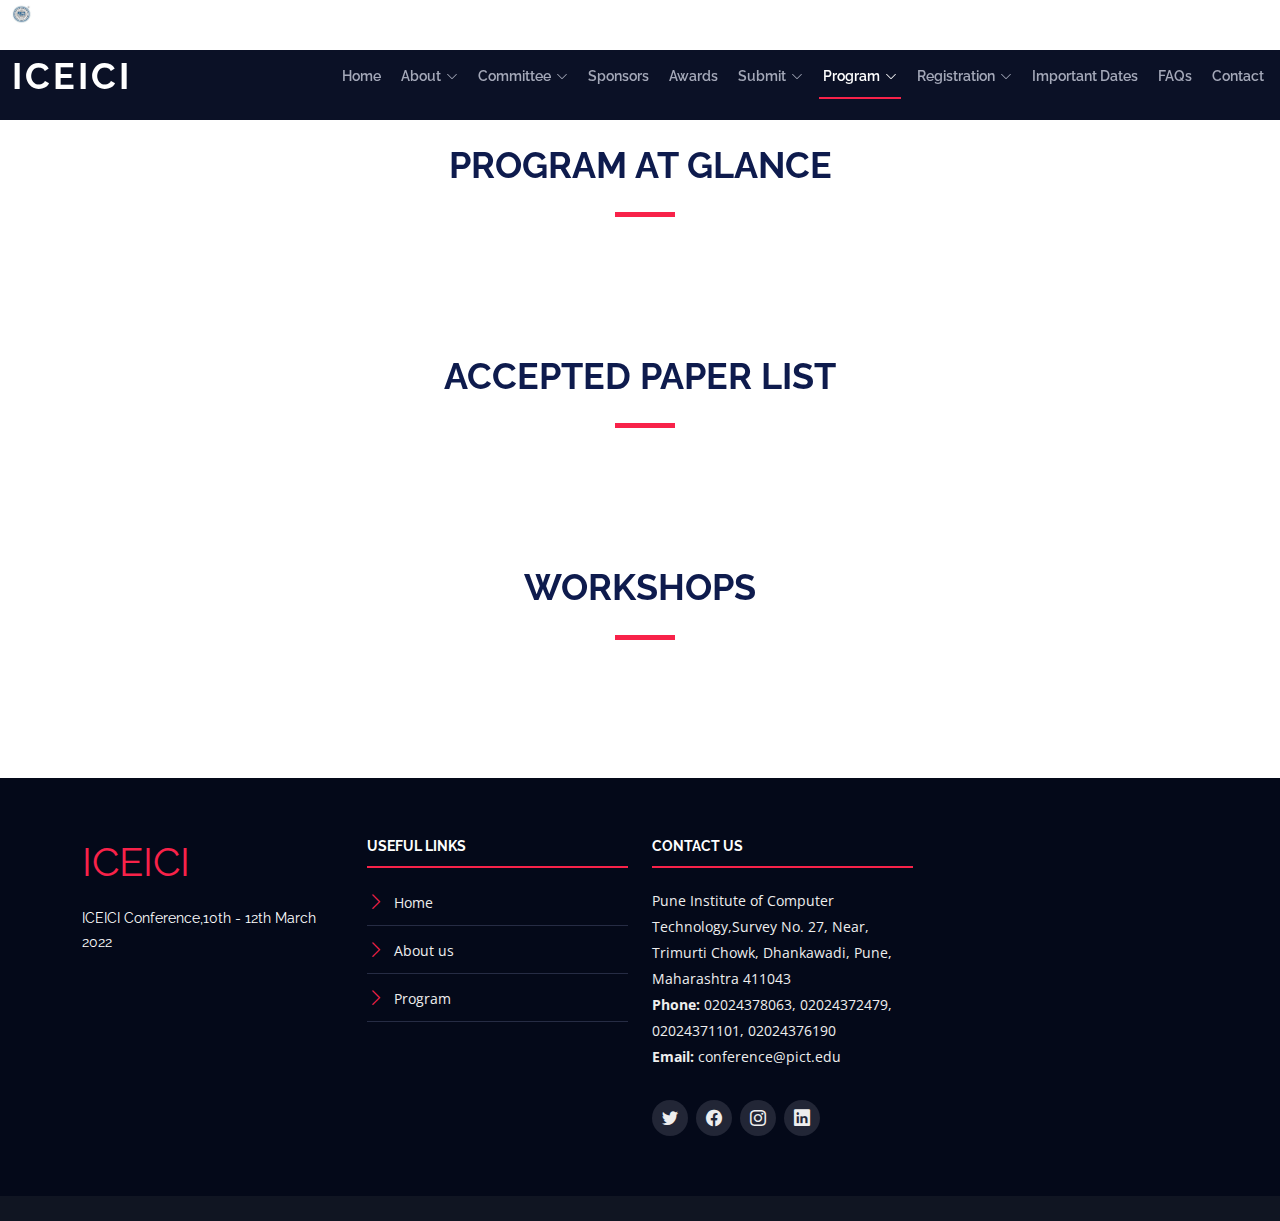
<file: program.html>
<!DOCTYPE html>
<html lang="en">

<head>
  <meta charset="utf-8">
  <meta content="width=device-width, initial-scale=1.0" name="viewport">

  <title>Program</title>
  <meta content="" name="description">
  <meta content="" name="keywords">

  <!-- Favicons -->
  <link href="assets/img/favicon.png" rel="icon">
  <link href="assets/img/apple-touch-icon.png" rel="apple-touch-icon">

  <!-- Google Fonts -->
  <link href="https://fonts.googleapis.com/css?family=Open+Sans:300,300i,400,400i,700,700i|Raleway:300,400,500,700,800" rel="stylesheet">

  <!-- Vendor CSS Files -->
  <link href="assets/vendor/aos/aos.css" rel="stylesheet">
  <link href="assets/vendor/bootstrap/css/bootstrap.min.css" rel="stylesheet">
  <link href="assets/vendor/bootstrap-icons/bootstrap-icons.css" rel="stylesheet">
  <link href="assets/vendor/glightbox/css/glightbox.min.css" rel="stylesheet">
  <link href="assets/vendor/swiper/swiper-bundle.min.css" rel="stylesheet">

  <!-- Template Main CSS File -->
  <link href="assets/css/style.css" rel="stylesheet">


</head>

<body>
  <Sponheader id="Sponheader" class="align-items-center" >
    <div class="container-fluid container-xxl d-flex align-items-center">
      
      <div id="Sponlogo" class="me-auto" >
        <img src="assets/img/PreviousSponsors/Pict_logo.png" style="width:40%" class="img-fluid" alt="">
      </div>
      <div id="Sponlogo" >
         <!--    <img src="assets/img/PreviousSponsors/9. iee pune section.png"   style="width:60%" class="img-fluid" alt=""> -->
      </div>
    </div>
  </Sponheader> 
  <!-- ======= Header ======= -->
  <header id="header" class="align-items-center  ">

    <div class="container-fluid container-xxl d-flex align-items-center">

      <div id="logo" class="me-auto">
        <!-- Uncomment below if you prefer to use a text logo -->
        <h1><a href="index.html">ICEICI</a></h1>
        <!-- <a href="index.html" class="scrollto"><img src="assets/img/logo.png" alt="" title=""></a> -->
      </div>

      <nav id="navbar" class="navbar order-last order-lg-0">
        <ul>
          <li><a class="nav-link scrollto " href="index.html" >Home</a></li>
          <li class="dropdown"><a href=""><span>About</span> <i class="bi bi-chevron-down"></i></a>
            <ul>
              <li><a href="about.html">About PICT</a></li>
              <li><a href="about.html#aboutconf">About Conference</a></li>
            </ul>
          </li>
          <li class="dropdown"><a href="#"><span>Committee</span> <i class="bi bi-chevron-down"></i></a>
            <ul>
              <li><a href="committee.html#AdvisoryCommittee">Advisory Committee</a></li>
              
              <li><a href="committee.html#Organizingcommittee">Organizing Committee</a></li>
              <li><a href="committee.html#programcommittee">Program Committee</a></li>
              <li><a href="committee.html#tpcChair">TPC Chairs and Members</a></li>
      
            </ul>
          </li>
          <li><a class="nav-link scrollto" href="sponsors.html">Sponsors</a></li>
          <li><a class="nav-link scrollto" href="awards.html">Awards</a></li>
   <li class="dropdown"><a href="author.html"><span>Submit</span> <i class="bi bi-chevron-down"></i></a>
            <ul>
              <li><a href="author.html#callforpaper">Call for Paper</a></li>
              <li><a href="author.html#workshopProposal">Call for workshop proposals</a></li>
              <li><a href="author.html#callForTutorial">Call for Tutorials</a></li>
              <li><a href="author.html#submissionGuideLines">Submission Guidelines </a></li>
            </ul>
          </li>
          <li class="dropdown"><a  href="" class="active"><span>Program</span> <i class="bi bi-chevron-down"></i></a>
            <ul>
              <li><a href="program.html#programatglance">Program at a glance</a></li>
              <li><a href="program.html#acceptedPaperList">Accepted Paper List</a></li>
              <li><a href="program.html#Workshops">Workshops</a></li>
            </ul>
          </li>
          <li class="dropdown"><a  href=""><span>Registration</span> <i class="bi bi-chevron-down"></i></a>
            <ul>
              <li><a href="registration.html#registerFees">Registration Fees: Conference and Workshop</a></li>
              <li><a href="registration.html#authorInfo">Important Author Information</a></li>
              <li><a href="registration.html#refundPolicy">Refund / Cancellation Policy</a></li>
            </ul>
          </li>
          <!-- <li><a class="nav-link" href="news.html">News and Announcements</a></li> -->
          <li><a class="nav-link " href="impdates.html">Important Dates	</a></li>
          <li><a class="nav-link" href="faq.html">FAQs	</a></li>
          <!-- <li><a class="nav-link scrollto" href="#about">About</a></li> -->
          <!-- <li><a class="nav-link scrollto" href="#speakers">Speakers</a></li>
          <li><a class="nav-link scrollto" href="#schedule">Schedule</a></li>
          <li><a class="nav-link scrollto" href="#venue">Venue</a></li>
          <li><a class="nav-link scrollto" href="#hotels">Hotels</a></li>
          <li><a class="nav-link scrollto" href="#gallery">Gallery</a></li> -->
         
          <!-- <li class="dropdown"><a href="#"><span>Drop Down</span> <i class="bi bi-chevron-down"></i></a>
          <ul>
            <li><a href="#">Drop Down 1</a></li>
            <li class="dropdown"><a href="#"><span>Deep Drop Down</span> <i class="bi bi-chevron-right"></i></a>
              <ul>
                <li><a href="#">Deep Drop Down 1</a></li>
                <li><a href="#">Deep Drop Down 2</a></li>
                <li><a href="#">Deep Drop Down 3</a></li>
                <li><a href="#">Deep Drop Down 4</a></li>
                <li><a href="#">Deep Drop Down 5</a></li>
              </ul>
            </li>
            <li><a href="#">Drop Down 2</a></li>
            <li><a href="#">Drop Down 3</a></li>
            <li><a href="#">Drop Down 4</a></li>
          </ul>
        </li>  -->
          <li><a class="nav-link" href="contact.html">Contact</a></li>
        </ul>
        <i class="bi bi-list mobile-nav-toggle"></i>
      </nav><!-- .navbar -->
      <!-- <a class="buy-tickets scrollto" href="#buy-tickets">Buy Tickets</a> -->

    </div>
  </header><!-- End Header -->

  <!-- ======= Hero Section ======= -->

  <main id="main">
      <br> <br> <br> <br> <br> <br>
    <!-- ======= Program at glance ======= -->
    <section id="programatglance" class="section-bg">

      <div class="container" data-aos="fade-up">

        <div class="section-header">
          <h2>Program at glance</h2>
        </div>
        <div class="row justify-content-center" >
            <div class="col-lg-3">
               
              
            </div>
            <div class="col-lg-6">
            <p>
               <!-- info -->
            </p>
            </div>
        </div>
      </div>
    </section><!-- Program at glance -->
    <br>
    <br>
        <!-- ======= Accepted Paper List======= -->
        <section id="acceptedPaperList" class="section-bg">

          <div class="container" data-aos="fade-up">
    
            <div class="section-header">
              <h2>Accepted Paper List</h2>
            </div>
            <div class="row justify-content-center" >
                <div class="col-lg-3">
                   
                </div>
                <div class="col-lg-6">
                <p>
                   <!-- info -->
                </p>
                </div>
            </div>
          </div>
        </section><!-- Accepted Paper List-->
        <br>
        <br>

        <!-- ======= Workshops ======= -->
        <section id="Workshops" class="section-bg">

          <div class="container" data-aos="fade-up">
    
            <div class="section-header">
              <h2>Workshops</h2>
            </div>
            <div class="row justify-content-center" >
                <div class="col-lg-3">
                   
                </div>
                <div class="col-lg-6">
                <p>
                   <!-- info -->
                </p>
                </div>
            </div>
          </div>
        </section><!--ene of Workshops section -->

        <br>
        <br>
  </main><!-- End #main -->

 <!-- ======= Footer ======= -->
 <footer id="footer">
  <div class="footer-top">
    <div class="container">
      <div class="row">

        <div class="col-lg-3 col-md-6 footer-info">
          <h1><a href="index.html">ICEICI</a></h1>
          <p>ICEICI Conference,10th - 12th March 2022</p>
        </div>

        <div class="col-lg-3 col-md-6 footer-links">
          <h4>Useful Links</h4>
          <ul>
            <li><i class="bi bi-chevron-right"></i> <a href="index.html">Home</a></li>
            <li><i class="bi bi-chevron-right"></i> <a href="about.html">About us</a></li>
            <li><i class="bi bi-chevron-right"></i> <a href="program.html">Program</a></li>
            
          </ul>
        </div>

        <div class="col-lg-3 col-md-6 footer-contact">
          <h4>Contact Us</h4>
          <p>
           Pune Institute of Computer Technology,Survey No. 27, Near, Trimurti Chowk, Dhankawadi, Pune, Maharashtra 411043 <br>
            
            <strong>Phone:</strong> 02024378063, 02024372479, 02024371101, 02024376190<br>
            <strong>Email:</strong> conference@pict.edu<br>
          </p>

          <div class="social-links">
            <a href="https://twitter.com/PunePict" class="twitter"><i class="bi bi-twitter"></i></a>
            <a href="https://www.facebook.com/Pune-Institute-of-Computer-Technology-109446777102259" class="facebook"
><i class="bi bi-facebook"></i></a>
            <a href="https://instagram.com/pict.ofc?igshid=18mrs5nd4idy9" class="instagram"><i class="bi bi-instagram"></i></a>
        

            <a href="https://www.linkedin.com/school/pune-institute-of-computer-technology/mycompany/" class="linkedin"><i class="bi bi-linkedin"></i></a>
          </div>

        </div>

      </div>
    </div>
  </div>

</footer><!-- End  Footer -->
  <a href="#" class="back-to-top d-flex align-items-center justify-content-center"><i class="bi bi-arrow-up-short"></i></a>

  <!-- Vendor JS Files -->
  <script src="assets/vendor/aos/aos.js"></script>
  <script src="assets/vendor/bootstrap/js/bootstrap.bundle.min.js"></script>
  <script src="assets/vendor/glightbox/js/glightbox.min.js"></script>
  <script src="assets/vendor/php-email-form/validate.js"></script>
  <script src="assets/vendor/swiper/swiper-bundle.min.js"></script>

  <!-- Template Main JS File -->
  <script src="assets/js/main.js"></script>

</body>

</html>
</file>
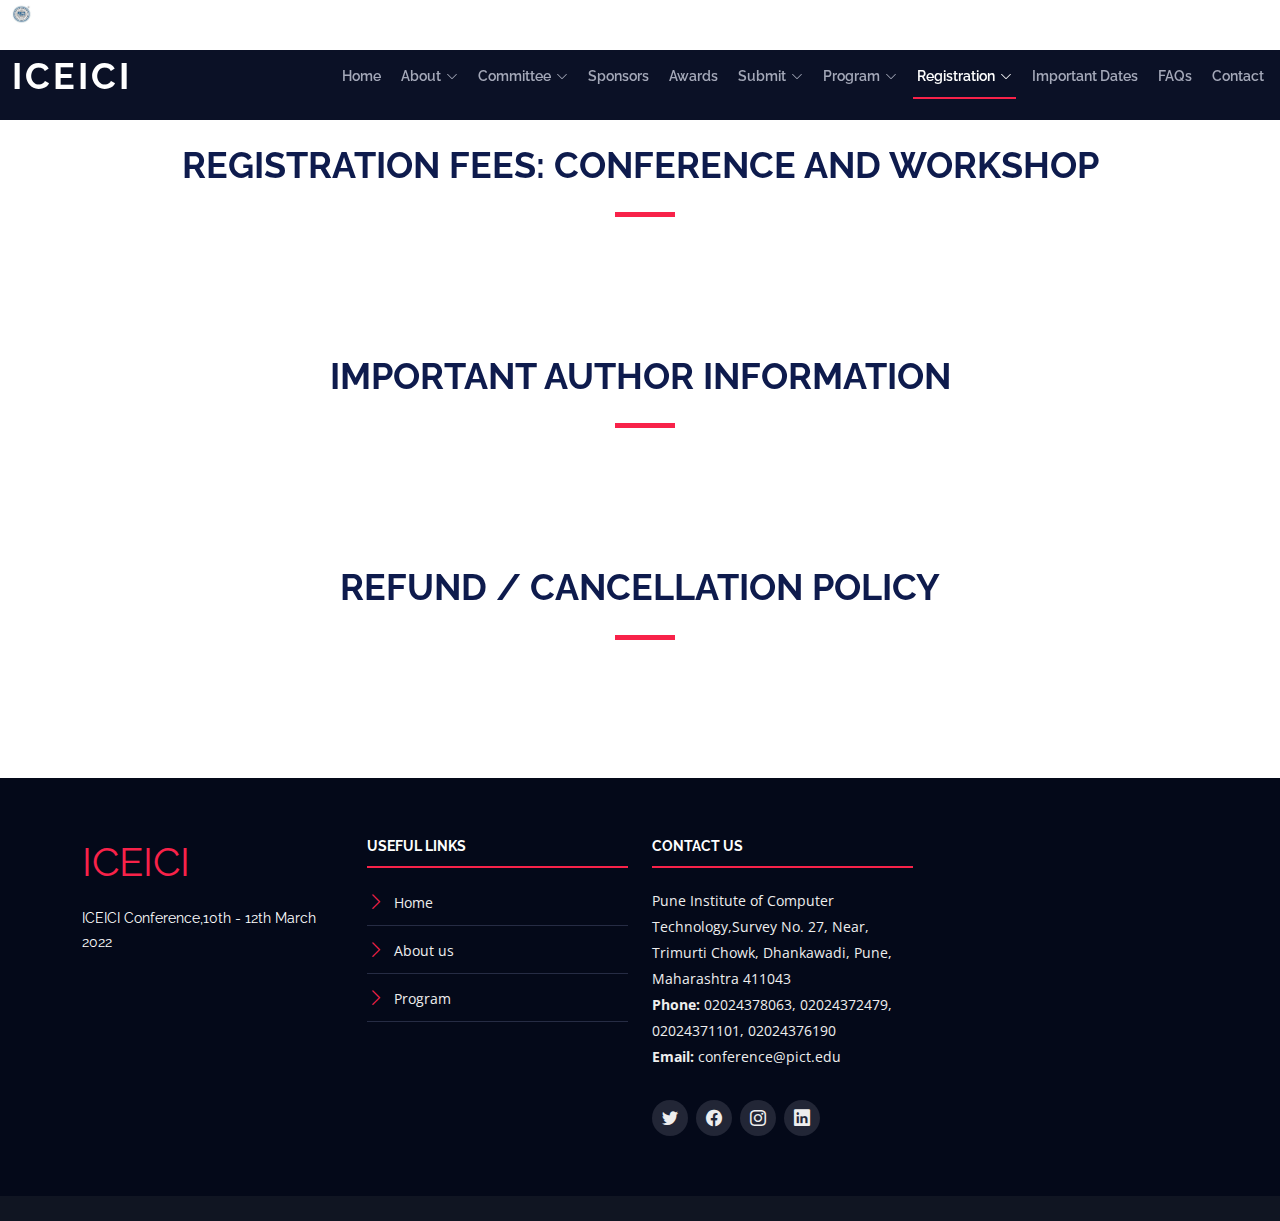
<file: registration.html>
<!DOCTYPE html>
<html lang="en">

<head>
  <meta charset="utf-8">
  <meta content="width=device-width, initial-scale=1.0" name="viewport">

  <title>Registration</title>
  <meta content="" name="description">
  <meta content="" name="keywords">

  <!-- Favicons -->
  <link href="assets/img/favicon.png" rel="icon">
  <link href="assets/img/apple-touch-icon.png" rel="apple-touch-icon">

  <!-- Google Fonts -->
  <link href="https://fonts.googleapis.com/css?family=Open+Sans:300,300i,400,400i,700,700i|Raleway:300,400,500,700,800" rel="stylesheet">

  <!-- Vendor CSS Files -->
  <link href="assets/vendor/aos/aos.css" rel="stylesheet">
  <link href="assets/vendor/bootstrap/css/bootstrap.min.css" rel="stylesheet">
  <link href="assets/vendor/bootstrap-icons/bootstrap-icons.css" rel="stylesheet">
  <link href="assets/vendor/glightbox/css/glightbox.min.css" rel="stylesheet">
  <link href="assets/vendor/swiper/swiper-bundle.min.css" rel="stylesheet">

  <!-- Template Main CSS File -->
  <link href="assets/css/style.css" rel="stylesheet">


</head>

<body>
  <Sponheader id="Sponheader" class="align-items-center" >
    <div class="container-fluid container-xxl d-flex align-items-center">
      
      <div id="Sponlogo" class="me-auto" >
        <img src="assets/img/PreviousSponsors/Pict_logo.png" style="width:40%" class="img-fluid" alt="">
      </div>
      <div id="Sponlogo" >
         <!--    <img src="assets/img/PreviousSponsors/9. iee pune section.png"   style="width:60%" class="img-fluid" alt=""> -->
      </div>
    </div>
  </Sponheader> 
  <!-- ======= Header ======= -->
  <header id="header" class="align-items-center  ">

    <div class="container-fluid container-xxl d-flex align-items-center">

      <div id="logo" class="me-auto">
        <!-- Uncomment below if you prefer to use a text logo -->
        <h1><a href="index.html">ICEICI</a></h1>
        <!-- <a href="index.html" class="scrollto"><img src="assets/img/logo.png" alt="" title=""></a> -->
      </div>

      <nav id="navbar" class="navbar order-last order-lg-0">
        <ul>
          <li><a class="nav-link scrollto " href="index.html" >Home</a></li>
          <li class="dropdown"><a href=""><span>About</span> <i class="bi bi-chevron-down"></i></a>
            <ul>
              <li><a href="about.html">About PICT</a></li>
              <li><a href="about.html#aboutconf">About Conference</a></li>
            </ul>
          </li>
          <li class="dropdown"><a href="#"><span>Committee</span> <i class="bi bi-chevron-down"></i></a>
            <ul>
              <li><a href="committee.html#AdvisoryCommittee">Advisory Committee</a></li>
              
              <li><a href="committee.html#Organizingcommittee">Organizing Committee</a></li>
              <li><a href="committee.html#programcommittee">Program Committee</a></li>
              <li><a href="committee.html#tpcChair">TPC Chairs and Members</a></li>
      
            </ul>
          </li>
          <li><a class="nav-link scrollto" href="sponsors.html">Sponsors</a></li>
          <li><a class="nav-link scrollto" href="awards.html">Awards</a></li>
   <li class="dropdown"><a href="author.html"><span>Submit</span> <i class="bi bi-chevron-down"></i></a>
            <ul>
              <li><a href="author.html#callforpaper">Call for Paper</a></li>
              <li><a href="author.html#workshopProposal">Call for workshop proposals</a></li>
              <li><a href="author.html#callForTutorial">Call for Tutorials</a></li>
              <li><a href="author.html#submissionGuideLines">Submission Guidelines </a></li>
            </ul>
          </li>
          <li class="dropdown"><a  href=""><span>Program</span> <i class="bi bi-chevron-down"></i></a>
            <ul>
              <li><a href="program.html#programatglance">Program at a glance</a></li>
              <li><a href="program.html#acceptedPaperList">Accepted Paper List</a></li>
              <li><a href="program.html#Workshops">Workshops</a></li>
            </ul>
          </li>
          <li class="dropdown"><a  href="" class="active"><span>Registration</span> <i class="bi bi-chevron-down"></i></a>
            <ul>
              <li><a href="registration.html#registerFees">Registration Fees: Conference and Workshop</a></li>
              <li><a href="registration.html#authorInfo">Important Author Information</a></li>
              <li><a href="registration.html#refundPolicy">Refund / Cancellation Policy</a></li>
            </ul>
          </li>
          <!-- <li><a class="nav-link" href="news.html">News and Announcements</a></li> -->
          <li><a class="nav-link " href="impdates.html">Important Dates	</a></li>
          <li><a class="nav-link" href="faq.html">FAQs	</a></li>
          <!-- <li><a class="nav-link scrollto" href="#about">About</a></li> -->
          <!-- <li><a class="nav-link scrollto" href="#speakers">Speakers</a></li>
          <li><a class="nav-link scrollto" href="#schedule">Schedule</a></li>
          <li><a class="nav-link scrollto" href="#venue">Venue</a></li>
          <li><a class="nav-link scrollto" href="#hotels">Hotels</a></li>
          <li><a class="nav-link scrollto" href="#gallery">Gallery</a></li> -->
         
          <!-- <li class="dropdown"><a href="#"><span>Drop Down</span> <i class="bi bi-chevron-down"></i></a>
          <ul>
            <li><a href="#">Drop Down 1</a></li>
            <li class="dropdown"><a href="#"><span>Deep Drop Down</span> <i class="bi bi-chevron-right"></i></a>
              <ul>
                <li><a href="#">Deep Drop Down 1</a></li>
                <li><a href="#">Deep Drop Down 2</a></li>
                <li><a href="#">Deep Drop Down 3</a></li>
                <li><a href="#">Deep Drop Down 4</a></li>
                <li><a href="#">Deep Drop Down 5</a></li>
              </ul>
            </li>
            <li><a href="#">Drop Down 2</a></li>
            <li><a href="#">Drop Down 3</a></li>
            <li><a href="#">Drop Down 4</a></li>
          </ul>
        </li>  -->
          <li><a class="nav-link" href="contact.html">Contact</a></li>
        </ul>
        <i class="bi bi-list mobile-nav-toggle"></i>
      </nav><!-- .navbar -->
      <!-- <a class="buy-tickets scrollto" href="#buy-tickets">Buy Tickets</a> -->

    </div>
  </header><!-- End Header -->

  <!-- ======= Hero Section ======= -->

  <main id="main">
      <br> <br> <br> <br> <br> <br>
    <!-- ======= Registration Fees: Conference and Workshop ======= -->
    <section id="registerFees" class="section-bg">

      <div class="container" data-aos="fade-up">

        <div class="section-header">
          <h2>Registration Fees: Conference and Workshop</h2>
        </div>
        <div class="row justify-content-center" >
            <div class="col-lg-3">
               
              
            </div>
            <div class="col-lg-6">
            <p>
               <!-- info -->
            </p>
            </div>
        </div>
      </div>
    </section><!-- Registration Fees: Conference and Workshop -->
    <br>
    <br>
        <!-- ======= Important Author Information======= -->
        <section id="authorInfo" class="section-bg">

          <div class="container" data-aos="fade-up">
    
            <div class="section-header">
              <h2>Important Author Information</h2>
            </div>
            <div class="row justify-content-center" >
                <div class="col-lg-3">
                   
                </div>
                <div class="col-lg-6">
                <p>
                   <!-- info -->
                </p>
                </div>
            </div>
          </div>
        </section><!-- Important Author Information-->
        <br>
        <br>

        <!-- ======= Refund / Cancellation Policy ======= -->
        <section id="refundPolicy" class="section-bg">

          <div class="container" data-aos="fade-up">
    
            <div class="section-header">
              <h2>Refund / Cancellation Policy</h2>
            </div>
            <div class="row justify-content-center" >
                <div class="col-lg-3">
                   
                </div>
                <div class="col-lg-6">
                <p>
                   <!-- info -->
                </p>
                </div>
            </div>
          </div>
        </section><!-- Refund / Cancellation Policy  -->

        <br>
        <br>
  </main><!-- End #main -->

 <!-- ======= Footer ======= -->
 <footer id="footer">
  <div class="footer-top">
    <div class="container">
      <div class="row">

        <div class="col-lg-3 col-md-6 footer-info">
          <h1><a href="index.html">ICEICI</a></h1>
          <p>ICEICI Conference,10th - 12th March 2022</p>
        </div>

        <div class="col-lg-3 col-md-6 footer-links">
          <h4>Useful Links</h4>
          <ul>
            <li><i class="bi bi-chevron-right"></i> <a href="index.html">Home</a></li>
            <li><i class="bi bi-chevron-right"></i> <a href="about.html">About us</a></li>
            <li><i class="bi bi-chevron-right"></i> <a href="program.html">Program</a></li>
            
          </ul>
        </div>

        <div class="col-lg-3 col-md-6 footer-contact">
          <h4>Contact Us</h4>
          <p>
           Pune Institute of Computer Technology,Survey No. 27, Near, Trimurti Chowk, Dhankawadi, Pune, Maharashtra 411043 <br>
            
            <strong>Phone:</strong> 02024378063, 02024372479, 02024371101, 02024376190<br>
            <strong>Email:</strong> conference@pict.edu<br>
          </p>

          <div class="social-links">
            <a href="https://twitter.com/PunePict" class="twitter"><i class="bi bi-twitter"></i></a>
            <a href="https://www.facebook.com/Pune-Institute-of-Computer-Technology-109446777102259" class="facebook"
><i class="bi bi-facebook"></i></a>
            <a href="https://instagram.com/pict.ofc?igshid=18mrs5nd4idy9" class="instagram"><i class="bi bi-instagram"></i></a>
        

            <a href="https://www.linkedin.com/school/pune-institute-of-computer-technology/mycompany/" class="linkedin"><i class="bi bi-linkedin"></i></a>
          </div>

        </div>

      </div>
    </div>
  </div>

</footer><!-- End  Footer -->

  <a href="#" class="back-to-top d-flex align-items-center justify-content-center"><i class="bi bi-arrow-up-short"></i></a>

  <!-- Vendor JS Files -->
  <script src="assets/vendor/aos/aos.js"></script>
  <script src="assets/vendor/bootstrap/js/bootstrap.bundle.min.js"></script>
  <script src="assets/vendor/glightbox/js/glightbox.min.js"></script>
  <script src="assets/vendor/php-email-form/validate.js"></script>
  <script src="assets/vendor/swiper/swiper-bundle.min.js"></script>

  <!-- Template Main JS File -->
  <script src="assets/js/main.js"></script>

</body>

</html>
</file>
<file: assets/css/style.css>
/*--------------------------------------------------------------
# General
--------------------------------------------------------------*/
.blink_me {
  animation: blinker 1s linear infinite;
}

@keyframes blinker {
  50% {
    opacity: 0;
  }
}

body {
  background: #fff;
  color: #2f3138;
  font-family: "Open Sans", sans-serif;
}

a {
  color: #f82249;
  text-decoration: none;
  transition: 0.5s;
}

a:hover,
a:active,
a:focus {
  color: #f8234a;
  outline: none;
  text-decoration: none;
}

p {
  padding: 0;
  margin: 0 0 30px 0;
}

h1,
h2,
h3,
h4,
h5,
h6 {
  font-family: "Raleway", sans-serif;
  font-weight: 400;
  margin: 0 0 20px 0;
  padding: 0;
  color: #0e1b4d;
}

.main-page {
  margin-top: 70px;
}

/* Prelaoder */
#preloader {
  position: fixed;
  left: 0;
  top: 0;
  z-index: 999;
  width: 100%;
  height: 100%;
  overflow: visible;
  background: #fff url("../img/preloader.svg") no-repeat center center;
}

/*--------------------------------------------------------------
# Back to top button
--------------------------------------------------------------*/
.back-to-top {
  position: fixed;
  visibility: hidden;
  opacity: 0;
  right: 15px;
  bottom: 15px;
  z-index: 996;
  background: #f82249;
  width: 40px;
  height: 40px;
  border-radius: 50px;
  transition: all 0.4s;
}

.back-to-top i {
  font-size: 28px;
  color: #fff;
  line-height: 0;
}

.back-to-top:hover {
  background: #f94a6a;
  color: #fff;
}

.back-to-top.active {
  visibility: visible;
  opacity: 1;
}

/* Sections Header
--------------------------------*/
.section-header {
  margin-bottom: 60px;
  position: relative;
  padding-bottom: 20px;
}

.section-header::before {
  content: "";
  position: absolute;
  display: block;
  width: 60px;
  height: 5px;
  background: #f82249;
  bottom: 0;
  left: calc(50% - 25px);
}

.section-header h2 {
  font-size: 36px;
  text-transform: uppercase;
  text-align: center;
  font-weight: 700;
  margin-bottom: 10px;
}

.section-header h3 {
  font-size: 32px;
  text-transform: uppercase;
  text-align: center;
  margin-bottom: 10px;
}

.section-header p {
  text-align: center;
  padding: 0;
  margin: 0;
  font-size: 18px;
  font-weight: 500;
  color: #9195a2;
}

.section-with-bg {
  background-color: #f6f7fd;
}

/*--------------------------------------------------------------
# Header
--------------------------------------------------------------*/
#Sponheader {
  height: 70px;
  position: fixed;
  left: 0;
  top: 0;
  right: 0;
  transition: all 0.5s;
  z-index: 10;
  background: rgba(255, 255, 255, 0.98);
}
#Sponheader.Sponheader-scrolled,
#Sponheader.Sponheader-inner {
  background: rgba(6, 12, 34, 0.98);
  height: 70px;
}
#Sponheader #Sponlogo img {
  padding: 0;
  max-height: 50px;
}

#header {
  height: 70px;
  position: fixed;
  left: 0;
  top: 0;
  right: 0;
  transition: all 0.5s;
  z-index: 997;
  background: rgba(6, 12, 34, 0.98);
  margin-top: 50px;
}

#header.header-scrolled,
#header.header-inner {
  background: rgba(6, 12, 34, 0.98);
  height: 70px;
}

#header #logo h1 {
  font-size: 36px;
  margin: 0;
  font-family: "Raleway", sans-serif;
  font-weight: 700;
  letter-spacing: 3px;
  text-transform: uppercase;
}

#header #logo h1 span {
  color: #f82249;
}

#header #logo h1 a,
#header #logo h1 a:hover {
  color: #fff;
}

#header #logo img {
  padding: 0;
  margin: 0;
  max-height: 40px;
}

@media (max-width: 992px) {
  #header #logo img {
    max-height: 30px;
  }
}

/*--------------------------------------------------------------
# Buy Tickets
--------------------------------------------------------------*/
.buy-tickets {
  color: #fff;
  background: #f82249;
  padding: 7px 22px;
  margin: 0 0 0 15px;
  border-radius: 50px;
  border: 2px solid #f82249;
  transition: all ease-in-out 0.3s;
  font-weight: 500;
  line-height: 1;
  font-size: 13px;
  white-space: nowrap;
}

.buy-tickets:hover {
  background: none;
  color: #fff;
}

.buy-tickets:focus {
  color: #fff;
}

@media (max-width: 992px) {
  .buy-tickets {
    margin: 0 15px 0 0;
  }
}

/*--------------------------------------------------------------
# Navigation Menu
--------------------------------------------------------------*/
/**
* Desktop Navigation 
*/
.navbar {
  padding: 0;
}

.navbar ul {
  margin: 0;
  padding: 0;
  display: flex;
  list-style: none;
  align-items: center;
}

.navbar li {
  position: relative;
}

.navbar > ul > li {
  white-space: nowrap;
  padding: 10px 0 10px 12px;
}

.navbar a {
  display: flex;
  align-items: center;
  justify-content: space-between;
  color: rgba(202, 206, 221, 0.8);
  font-family: "Raleway", sans-serif;
  font-weight: 600;
  font-size: 14px;
  white-space: nowrap;
  transition: 0.3s;
  position: relative;
  padding: 6px 4px;
}

.navbar a i {
  font-size: 12px;
  line-height: 0;
  margin-left: 5px;
}

.navbar > ul > li > a:before {
  content: "";
  position: absolute;
  width: 0;
  height: 2px;
  bottom: -6px;
  left: 0;
  background-color: #f82249;
  visibility: hidden;
  transition: all 0.3s ease-in-out 0s;
}

.navbar a:hover:before,
.navbar li:hover > a:before,
.navbar .active:before {
  visibility: visible;
  width: 100%;
}

.navbar a:hover,
.navbar .active,
.navbar li:hover > a {
  color: #fff;
}

.navbar .dropdown ul {
  display: block;
  position: absolute;
  left: 12px;
  top: calc(100% + 30px);
  margin: 0;
  padding: 10px 0;
  z-index: 99;
  opacity: 0;
  visibility: hidden;
  background: #fff;
  box-shadow: 0px 0px 30px rgba(127, 137, 161, 0.25);
  transition: 0.3s;
}

.navbar .dropdown ul li {
  min-width: 200px;
}

.navbar .dropdown ul a {
  padding: 10px 20px;
  font-size: 14px;
  text-transform: none;
  color: #060c22;
}

.navbar .dropdown ul a i {
  font-size: 12px;
}

.navbar .dropdown ul a:hover,
.navbar .dropdown ul .active:hover,
.navbar .dropdown ul li:hover > a {
  color: #f82249;
}

.navbar .dropdown:hover > ul {
  opacity: 1;
  top: 100%;
  visibility: visible;
}

.navbar .dropdown .dropdown ul {
  top: 0;
  left: calc(100% - 30px);
  visibility: hidden;
}

.navbar .dropdown .dropdown:hover > ul {
  opacity: 1;
  top: 0;
  left: 100%;
  visibility: visible;
}

@media (max-width: 1366px) {
  .navbar .dropdown .dropdown ul {
    left: -90%;
  }
  .navbar .dropdown .dropdown:hover > ul {
    left: -100%;
  }
}

/**
* Mobile Navigation 
*/
.mobile-nav-toggle {
  color: #fff;
  font-size: 28px;
  cursor: pointer;
  display: none;
  line-height: 0;
  transition: 0.5s;
}

@media (max-width: 991px) {
  .mobile-nav-toggle {
    display: block;
  }
  .navbar ul {
    display: none;
  }
}

.navbar-mobile {
  position: fixed;
  overflow: hidden;
  top: 0;
  right: 0;
  left: 0;
  bottom: 0;
  background: rgba(0, 0, 0, 0.9);
  transition: 0.3s;
  z-index: 999;
}

.navbar-mobile .mobile-nav-toggle {
  position: absolute;
  top: 15px;
  right: 15px;
}

.navbar-mobile ul {
  display: block;
  position: absolute;
  top: 55px;
  right: 15px;
  bottom: 15px;
  left: 15px;
  padding: 10px 0;
  background-color: #fff;
  overflow-y: auto;
  transition: 0.3s;
}

.navbar-mobile > ul > li {
  padding: 0;
}

.navbar-mobile a:hover:before,
.navbar-mobile li:hover > a:before,
.navbar-mobile .active:before {
  visibility: hidden;
}

.navbar-mobile a {
  padding: 10px 20px;
  font-size: 15px;
  color: #060c22;
}

.navbar-mobile a:hover,
.navbar-mobile .active,
.navbar-mobile li:hover > a {
  color: #f82249;
}

.navbar-mobile .getstarted {
  margin: 15px;
}

.navbar-mobile .dropdown ul {
  position: static;
  display: none;
  margin: 10px 20px;
  padding: 10px 0;
  z-index: 99;
  opacity: 1;
  visibility: visible;
  background: #fff;
  box-shadow: 0px 0px 30px rgba(127, 137, 161, 0.25);
}

.navbar-mobile .dropdown ul li {
  min-width: 200px;
}

.navbar-mobile .dropdown ul a {
  padding: 10px 20px;
}

.navbar-mobile .dropdown ul a i {
  font-size: 12px;
}

.navbar-mobile .dropdown ul a:hover,
.navbar-mobile .dropdown ul .active:hover,
.navbar-mobile .dropdown ul li:hover > a {
  color: #f82249;
}

.navbar-mobile .dropdown > .dropdown-active {
  display: block;
}

/*--------------------------------------------------------------
# Hero Section
--------------------------------------------------------------*/
#hero {
  width: 100%;
  height: 70vh;
  background: url(../img/CollegePic.jpg) top center;
  /*background-size: cover;*/
  background-size: contain;
  overflow: hidden;
  position: relative;
}

@media (min-width: 1024px) {
  #hero {
    background-attachment: fixed;
  }
}

#hero:before {
  content: "";
  /*background: rgba(6, 12, 34, 0.8);*/
  background: rgba(6, 12, 34, 0.384);
  position: absolute;
  bottom: 0;
  top: 0;
  left: 0;
  right: 0;
}

#hero .hero-container {
  position: absolute;
  bottom: 0;
  left: 0;
  top: 90px;
  right: 0;
  display: flex;
  justify-content: center;
  align-items: center;
  flex-direction: column;
  text-align: center;
  padding: 0 15px;
  padding-top: 30px; /*newly addded*/
}

@media (max-width: 991px) {
  #hero .hero-container {
    top: 70px;
  }
}

#hero h1 {
  color: #fff;
  font-family: "Raleway", sans-serif;
  font-size: 56px;
  font-weight: 600;
  text-transform: uppercase;
}

#hero h1 span {
  color: #f82249;
}

@media (max-width: 991px) {
  #hero h1 {
    font-size: 34px;
  }
}

#hero p {
  color: #ebebeb;
  font-weight: 700;
  font-size: 20px;
}

@media (max-width: 991px) {
  #hero p {
    font-size: 16px;
  }
}

#hero .play-btn {
  width: 94px;
  height: 94px;
  background: radial-gradient(#f82249 50%, rgba(101, 111, 150, 0.15) 52%);
  border-radius: 50%;
  display: block;
  position: relative;
  overflow: hidden;
}

#hero .play-btn::after {
  content: "";
  position: absolute;
  left: 50%;
  top: 50%;
  transform: translateX(-40%) translateY(-50%);
  width: 0;
  height: 0;
  border-top: 10px solid transparent;
  border-bottom: 10px solid transparent;
  border-left: 15px solid #fff;
  z-index: 100;
  transition: all 400ms cubic-bezier(0.55, 0.055, 0.675, 0.19);
}

#hero .play-btn:before {
  content: "";
  position: absolute;
  width: 120px;
  height: 120px;
  -webkit-animation-delay: 0s;
  animation-delay: 0s;
  -webkit-animation: pulsate-btn 2s;
  animation: pulsate-btn 2s;
  -webkit-animation-direction: forwards;
  animation-direction: forwards;
  -webkit-animation-iteration-count: infinite;
  animation-iteration-count: infinite;
  -webkit-animation-timing-function: steps;
  animation-timing-function: steps;
  opacity: 1;
  border-radius: 50%;
  border: 2px solid rgba(163, 163, 163, 0.4);
  top: -15%;
  left: -15%;
  background: rgba(198, 16, 0, 0);
}

#hero .play-btn:hover::after {
  border-left: 15px solid #f82249;
  transform: scale(20);
}

#hero .play-btn:hover::before {
  content: "";
  position: absolute;
  left: 50%;
  top: 50%;
  transform: translateX(-40%) translateY(-50%);
  width: 0;
  height: 0;
  border: none;
  border-top: 10px solid transparent;
  border-bottom: 10px solid transparent;
  border-left: 15px solid #fff;
  z-index: 200;
  -webkit-animation: none;
  animation: none;
  border-radius: 0;
}

#hero .about-btn {
  font-family: "Raleway", sans-serif;
  font-weight: 500;
  font-size: 14px;
  letter-spacing: 1px;
  display: inline-block;
  padding: 12px 32px;
  border-radius: 50px;
  transition: 0.5s;
  line-height: 1;
  margin: 10px;
  color: #fff;
  -webkit-animation-delay: 0.8s;
  animation-delay: 0.8s;
  border: 2px solid #f82249;
}

#hero .about-btn:hover {
  background: #f82249;
  color: #fff;
}

@-webkit-keyframes pulsate-btn {
  0% {
    transform: scale(0.6, 0.6);
    opacity: 1;
  }
  100% {
    transform: scale(1, 1);
    opacity: 0;
  }
}

@keyframes pulsate-btn {
  0% {
    transform: scale(0.6, 0.6);
    opacity: 1;
  }
  100% {
    transform: scale(1, 1);
    opacity: 0;
  }
}

/*--------------------------------------------------------------
# About Section
--------------------------------------------------------------*/
#about {
  background: url("../img/about-bg.jpg");
  background-size: cover;
  overflow: hidden;
  position: relative;
  color: #fff;
  padding: 60px 0 40px 0;
}

@media (min-width: 1024px) {
  #about {
    background-attachment: fixed;
  }
}

#about:before {
  content: "";
  background: rgba(13, 20, 41, 0.8);
  position: absolute;
  bottom: 0;
  top: 0;
  left: 0;
  right: 0;
}

#about h2 {
  font-size: 36px;
  font-weight: bold;
  margin-bottom: 10px;
  color: #fff;
}

#about h3 {
  font-size: 18px;
  font-weight: bold;
  text-transform: uppercase;
  margin-bottom: 10px;
  color: #fff;
}

#about p {
  font-size: 14px;
  margin-bottom: 20px;
  color: #fff;
}

/*--------------------------------------------------------------
# Speakers Section
--------------------------------------------------------------*/
#speakers {
  padding: 60px 0 30px 0;
}

#speakers .speaker {
  position: relative;
  overflow: hidden;
  margin-bottom: 30px;
}

#speakers .speaker .details {
  background: rgba(6, 12, 34, 0.76);
  position: absolute;
  left: 0;
  bottom: -40px;
  right: 0;
  text-align: center;
  padding-top: 10px;
  transition: all 300ms cubic-bezier(0.645, 0.045, 0.355, 1);
}

#speakers .speaker .details h3 {
  color: #fff;
  font-size: 22px;
  font-weight: 600;
  margin-bottom: 5px;
}

#speakers .speaker .details p {
  color: #fff;
  font-size: 15px;
  margin-bottom: 10px;
  font-style: italic;
}

#speakers .speaker .details .social {
  height: 40px;
}

#speakers .speaker .details .social i {
  line-height: 0;
  margin: 0 2px;
}

#speakers .speaker .details a {
  color: #fff;
}

#speakers .speaker .details a:hover {
  color: #f82249;
}

#speakers .speaker:hover .details {
  bottom: 0;
}

#speakers-details {
  padding: 60px 0;
}

#speakers-details .details h2 {
  color: #112363;
  font-size: 28px;
  font-weight: 700;
  margin-bottom: 10px;
}

#speakers-details .details .social {
  margin-bottom: 15px;
}

#speakers-details .details .social a {
  background: #e9edfb;
  color: #112363;
  line-height: 1;
  display: inline-block;
  text-align: center;
  border-radius: 50%;
  width: 36px;
  height: 36px;
  display: inline-flex;
  align-items: center;
  justify-content: center;
}

#speakers-details .details .social a:hover {
  background: #f82249;
  color: #fff;
}

#speakers-details .details .social a i {
  font-size: 16px;
  line-height: 0;
}

#speakers-details .details p {
  color: #112363;
  font-size: 15px;
  margin-bottom: 10px;
}

/*--------------------------------------------------------------
# Schedule Section
--------------------------------------------------------------*/
#schedule {
  padding: 60px 0 60px 0;
}

#schedule .nav-tabs {
  text-align: center;
  margin: auto;
  display: block;
  border-bottom: 0;
  margin-bottom: 30px;
}

#schedule .nav-tabs li {
  display: inline-block;
  margin-bottom: 0;
}

#schedule .nav-tabs a {
  border: none;
  border-radius: 50px;
  font-weight: 600;
  background-color: #0e1b4d;
  color: #fff;
  padding: 10px 100px;
}

@media (max-width: 991px) {
  #schedule .nav-tabs a {
    padding: 8px 60px;
  }
}

@media (max-width: 767px) {
  #schedule .nav-tabs a {
    padding: 8px 50px;
  }
}

@media (max-width: 480px) {
  #schedule .nav-tabs a {
    padding: 8px 30px;
  }
}

#schedule .nav-tabs a.active {
  background-color: #f82249;
  color: #fff;
}

#schedule .sub-heading {
  text-align: center;
  font-size: 18px;
  font-style: italic;
  margin: 0 auto 30px auto;
}

@media (min-width: 991px) {
  #schedule .sub-heading {
    width: 75%;
  }
}

#schedule .tab-pane {
  transition: ease-in-out 0.2s;
}

#schedule .schedule-item {
  border-bottom: 1px solid #cad4f6;
  padding-top: 15px;
  padding-bottom: 15px;
  transition: background-color ease-in-out 0.3s;
}

#schedule .schedule-item:hover {
  background-color: #fff;
}

#schedule .schedule-item time {
  padding-bottom: 5px;
  display: inline-block;
}

#schedule .schedule-item .speaker {
  width: 60px;
  height: 60px;
  overflow: hidden;
  border-radius: 50%;
  float: left;
  margin: 0 10px 10px 0;
}

#schedule .schedule-item .speaker img {
  height: 100%;
  transform: translateX(-50%);
  margin-left: 50%;
  transition: all ease-in-out 0.3s;
}

#schedule .schedule-item h4 {
  font-size: 18px;
  font-weight: 600;
  margin-bottom: 5px;
}

#schedule .schedule-item h4 span {
  font-style: italic;
  color: #19328e;
  font-weight: normal;
  font-size: 16px;
}

#schedule .schedule-item p {
  font-style: italic;
  color: #152b79;
  margin-bottom: 0;
}

/*--------------------------------------------------------------
# Venue Section
--------------------------------------------------------------*/
#venue {
  padding: 60px 0;
}

#venue .container-fluid {
  margin-bottom: 3px;
}

#venue .venue-map iframe {
  width: 100%;
  height: 100%;
  min-height: 300px;
}

#venue .venue-info {
  background: url("../img/venue-info-bg.jpg") top center no-repeat;
  background-size: cover;
  position: relative;
  padding-top: 60px;
  padding-bottom: 60px;
}

#venue .venue-info:before {
  content: "";
  background: rgba(13, 20, 41, 0.8);
  position: absolute;
  bottom: 0;
  top: 0;
  left: 0;
  right: 0;
}

#venue .venue-info h3 {
  font-size: 36px;
  font-weight: 700;
  color: #fff;
}

@media (max-width: 574px) {
  #venue .venue-info h3 {
    font-size: 24px;
  }
}

#venue .venue-info p {
  color: #fff;
  margin-bottom: 0;
}

#venue .venue-gallery-container {
  padding-right: 12px;
}

#venue .venue-gallery {
  overflow: hidden;
  border-right: 3px solid #fff;
  border-bottom: 3px solid #fff;
}

#venue .venue-gallery img {
  transition: all ease-in-out 0.4s;
}

#venue .venue-gallery:hover img {
  transform: scale(1.1);
}

/*--------------------------------------------------------------
# Hotels Section
--------------------------------------------------------------*/
#hotels {
  padding: 60px 0;
}

#hotels .hotel {
  border: 1px solid #e0e5fa;
  background: #fff;
  margin-bottom: 30px;
}

#hotels .hotel:hover .hotel-img img {
  transform: scale(1.1);
}

#hotels .hotel-img {
  overflow: hidden;
  margin-bottom: 15px;
}

#hotels .hotel-img img {
  transition: 0.3s ease-in-out;
}

#hotels h3 {
  font-weight: 600;
  font-size: 20px;
  margin-bottom: 5px;
  padding: 0 20px;
}

#hotels a {
  color: #152b79;
}

#hotels a:hover {
  color: #f82249;
}

#hotels .stars {
  padding: 0 20px;
  margin-bottom: 5px;
}

#hotels .stars i {
  color: #ffc31d;
}

#hotels p {
  padding: 0 20px;
  margin-bottom: 20px;
  color: #060c22;
  font-style: italic;
  font-size: 15px;
}

/*--------------------------------------------------------------
# Gallery Section
--------------------------------------------------------------*/
#gallery {
  padding: 60px;
  overflow: hidden;
}

#gallery .swiper-pagination {
  margin-top: 20px;
  position: relative;
}

#gallery .swiper-pagination .swiper-pagination-bullet {
  width: 12px;
  height: 12px;
  background-color: #fff;
  opacity: 1;
  border: 1px solid #f82249;
}

#gallery .swiper-pagination .swiper-pagination-bullet-active {
  background-color: #f82249;
}

#gallery .swiper-slide-active {
  text-align: center;
}

@media (min-width: 992px) {
  #gallery .swiper-wrapper {
    padding: 40px 0;
  }
  #gallery .swiper-slide-active {
    border: 5px solid #f82249;
    padding: 4px;
    background: #fff;
    z-index: 1;
    transform: scale(1.15);
    margin-top: 6px;
  }
}

/*--------------------------------------------------------------
# Sponsors Section
--------------------------------------------------------------*/
#supporters {
  padding: 60px 0;
}

#supporters .supporters-wrap {
  border-top: 1px solid #e0e5fa;
  border-left: 1px solid #e0e5fa;
  margin-bottom: 30px;
}

#supporters .supporter-logo {
  padding: 30px;
  display: flex;
  justify-content: center;
  align-items: center;
  border-right: 1px solid #e0e5fa;
  border-bottom: 1px solid #e0e5fa;
  overflow: hidden;
  background: rgba(255, 255, 255, 0.5);
  height: 160px;
}

#supporters .supporter-logo:hover img {
  transform: scale(1.2);
}

#supporters img {
  transition: all 0.4s ease-in-out;
}

/*--------------------------------------------------------------
# F.A.Q Section
--------------------------------------------------------------*/
#faq {
  padding: 60px 0;
}

#faq .faq-list {
  padding: 0;
  list-style: none;
}

#faq .faq-list li {
  border-bottom: 1px solid #e9eaed;
  margin-bottom: 20px;
  padding-bottom: 20px;
}

#faq .faq-list .question {
  display: block;
  position: relative;
  font-family: #f82249;
  font-size: 18px;
  line-height: 24px;
  font-weight: 400;
  padding-left: 25px;
  cursor: pointer;
  color: #e0072f;
  transition: 0.3s;
}

#faq .faq-list i {
  font-size: 16px;
  position: absolute;
  left: 0;
  top: -2px;
}

#faq .faq-list p {
  margin-bottom: 0;
  padding: 10px 0 0 25px;
}

#faq .faq-list .icon-show {
  display: none;
}

#faq .faq-list .collapsed {
  color: black;
}

#faq .faq-list .collapsed:hover {
  color: #f82249;
}

#faq .faq-list .collapsed .icon-show {
  display: inline-block;
  transition: 0.6s;
}

#faq .faq-list .collapsed .icon-close {
  display: none;
  transition: 0.6s;
}

/*--------------------------------------------------------------
# Subscribe Section
--------------------------------------------------------------*/
#subscribe {
  padding: 60px;
  background: url(../img/subscribe-bg.jpg) center center no-repeat;
  background-size: cover;
  overflow: hidden;
  position: relative;
}

#subscribe:before {
  content: "";
  background: rgba(6, 12, 34, 0.6);
  position: absolute;
  bottom: 0;
  top: 0;
  left: 0;
  right: 0;
}

@media (min-width: 1024px) {
  #subscribe {
    background-attachment: fixed;
  }
}

#subscribe .section-header h2,
#subscribe p {
  color: #fff;
}

#subscribe input {
  background: #fff;
  color: #060c22;
  border: 0;
  outline: none;
  margin: 0;
  padding: 9px 20px;
  border-radius: 50px;
  font-size: 14px;
}

@media (min-width: 767px) {
  #subscribe input {
    min-width: 400px;
  }
}

#subscribe button {
  border: 0;
  padding: 9px 25px;
  cursor: pointer;
  background: #f82249;
  color: #fff;
  transition: all 0.3s ease;
  outline: none;
  font-size: 14px;
  border-radius: 50px;
}

#subscribe button:hover {
  background: #e0072f;
}

@media (max-width: 460px) {
  #subscribe button {
    margin-top: 10px;
  }
}

/*--------------------------------------------------------------
# Buy Tickets Section
--------------------------------------------------------------*/
#buy-tickets {
  padding: 60px 0;
}

#buy-tickets .card {
  border: none;
  border-radius: 5px;
  transition: all 0.3s ease-in-out;
  box-shadow: 0 10px 25px 0 rgba(6, 12, 34, 0.1);
}

#buy-tickets .card:hover {
  box-shadow: 0 10px 35px 0 rgba(6, 12, 34, 0.2);
}

#buy-tickets .card hr {
  margin: 25px 0;
}

#buy-tickets .card .card-title {
  margin: 10px 0;
  font-size: 14px;
  letter-spacing: 1px;
  font-weight: bold;
}

#buy-tickets .card .card-price {
  font-size: 48px;
  margin: 0;
}

#buy-tickets .card ul li {
  margin-bottom: 20px;
}

#buy-tickets .card .text-muted {
  opacity: 0.7;
}

#buy-tickets .card .btn {
  font-size: 15px;
  border-radius: 50px;
  padding: 10px 40px;
  transition: all 0.2s;
  background-color: #f82249;
  border: 0;
  color: #fff;
}

#buy-tickets .card .btn:hover {
  background-color: #e0072f;
}

#buy-tickets #buy-ticket-modal input,
#buy-tickets #buy-ticket-modal select {
  border-radius: 0;
}

#buy-tickets #buy-ticket-modal .btn {
  font-size: 15px;
  border-radius: 50px;
  padding: 10px 40px;
  transition: all 0.2s;
  background-color: #f82249;
  border: 0;
  color: #fff;
}

#buy-tickets #buy-ticket-modal .btn:hover {
  background-color: #e0072f;
}

/*--------------------------------------------------------------
# Contact Section
--------------------------------------------------------------*/
#contact {
  padding: 60px 0;
}

#contact .contact-info {
  margin-bottom: 20px;
  text-align: center;
}

#contact .contact-info i {
  font-size: 48px;
  display: inline-block;
  margin-bottom: 10px;
  color: #f82249;
}

#contact .contact-info address,
#contact .contact-info p {
  margin-bottom: 0;
  color: #112363;
}

#contact .contact-info h3 {
  font-size: 18px;
  margin-bottom: 15px;
  font-weight: bold;
  text-transform: uppercase;
  color: #112363;
}

#contact .contact-info a {
  color: #4869df;
}

#contact .contact-info a:hover {
  color: #f82249;
}

#contact .contact-address,
#contact .contact-phone,
#contact .contact-email {
  margin-bottom: 20px;
}

@media (min-width: 768px) {
  #contact .contact-address,
  #contact .contact-phone,
  #contact .contact-email {
    padding: 20px 0;
  }
}

@media (min-width: 768px) {
  #contact .contact-phone {
    border-left: 1px solid #ddd;
    border-right: 1px solid #ddd;
  }
}

#contact .php-email-form .error-message {
  display: none;
  color: #fff;
  background: #ed3c0d;
  text-align: left;
  padding: 15px;
  font-weight: 600;
}

#contact .php-email-form .error-message br + br {
  margin-top: 25px;
}

#contact .php-email-form .sent-message {
  display: none;
  color: #fff;
  background: #18d26e;
  text-align: center;
  padding: 15px;
  font-weight: 600;
}

#contact .php-email-form .loading {
  display: none;
  background: #fff;
  text-align: center;
  padding: 15px;
}

#contact .php-email-form .loading:before {
  content: "";
  display: inline-block;
  border-radius: 50%;
  width: 24px;
  height: 24px;
  margin: 0 10px -6px 0;
  border: 3px solid #18d26e;
  border-top-color: #eee;
  -webkit-animation: animate-loading 1s linear infinite;
  animation: animate-loading 1s linear infinite;
}

#contact .php-email-form input,
#contact .php-email-form textarea {
  border-radius: 0;
  box-shadow: none;
  font-size: 14px;
}

#contact .php-email-form input:focus,
#contact .php-email-form textarea:focus {
  border-color: #f82249;
}

#contact .php-email-form input {
  padding: 10px 15px;
}

#contact .php-email-form textarea {
  padding: 12px 15px;
}

#contact .php-email-form button[type="submit"] {
  background: #f82249;
  border: 0;
  padding: 10px 40px;
  color: #fff;
  transition: 0.4s;
  border-radius: 50px;
  cursor: pointer;
}

#contact .php-email-form button[type="submit"]:hover {
  background: #e0072f;
}

@-webkit-keyframes animate-loading {
  0% {
    transform: rotate(0deg);
  }
  100% {
    transform: rotate(360deg);
  }
}

@keyframes animate-loading {
  0% {
    transform: rotate(0deg);
  }
  100% {
    transform: rotate(360deg);
  }
}

/*--------------------------------------------------------------
# Footer
--------------------------------------------------------------*/
#footer {
  background: #101522;
  padding: 0 0 25px 0;
  color: #eee;
  font-size: 14px;
}

#footer .footer-top {
  background: #040919;
  padding: 60px 0 30px 0;
}

#footer .footer-top .footer-info {
  margin-bottom: 30px;
}

#footer .footer-top .footer-info h3 {
  font-size: 26px;
  margin: 0 0 20px 0;
  padding: 2px 0 2px 0;
  line-height: 1;
  font-family: "Raleway", sans-serif;
  font-weight: 700;
  color: #fff;
}

#footer .footer-top .footer-info img {
  height: 40px;
  margin-bottom: 10px;
}

#footer .footer-top .footer-info p {
  font-size: 14px;
  line-height: 24px;
  margin-bottom: 0;
  font-family: "Raleway", sans-serif;
  color: #fff;
}

#footer .footer-top .social-links a {
  display: inline-block;
  background: #222636;
  color: #eee;
  line-height: 1;
  margin-right: 4px;
  border-radius: 50%;
  width: 36px;
  height: 36px;
  transition: 0.3s;
  display: inline-flex;
  align-items: center;
  justify-content: center;
}

#footer .footer-top .social-links a i {
  line-height: 0;
  font-size: 16px;
}

#footer .footer-top .social-links a:hover {
  background: #f82249;
  color: #fff;
}

#footer .footer-top h4 {
  font-size: 14px;
  font-weight: bold;
  color: #fff;
  text-transform: uppercase;
  position: relative;
  padding-bottom: 12px;
  border-bottom: 2px solid #f82249;
}

#footer .footer-top .footer-links {
  margin-bottom: 30px;
}

#footer .footer-top .footer-links ul {
  list-style: none;
  padding: 0;
  margin: 0;
}

#footer .footer-top .footer-links ul i {
  padding-right: 5px;
  color: #f82249;
  font-size: 18px;
}

#footer .footer-top .footer-links ul li {
  border-bottom: 1px solid #262c44;
  padding: 10px 0;
}

#footer .footer-top .footer-links ul li:first-child {
  padding-top: 0;
}

#footer .footer-top .footer-links ul a {
  color: #eee;
}

#footer .footer-top .footer-links ul a:hover {
  color: #f82249;
}

#footer .footer-top .footer-contact {
  margin-bottom: 30px;
}

#footer .footer-top .footer-contact p {
  line-height: 26px;
}

#footer .footer-top .footer-newsletter {
  margin-bottom: 30px;
}

#footer .footer-top .footer-newsletter input[type="email"] {
  border: 0;
  padding: 6px 8px;
  width: 65%;
}

#footer .footer-top .footer-newsletter input[type="submit"] {
  background: #f82249;
  border: 0;
  width: 35%;
  padding: 6px 0;
  text-align: center;
  color: #fff;
  transition: 0.3s;
  cursor: pointer;
}

#footer .footer-top .footer-newsletter input[type="submit"]:hover {
  background: #e0072f;
}

#footer .copyright {
  text-align: center;
  padding-top: 30px;
}

#footer .credits {
  text-align: center;
  font-size: 13px;
  color: #ddd;
}
</file>
